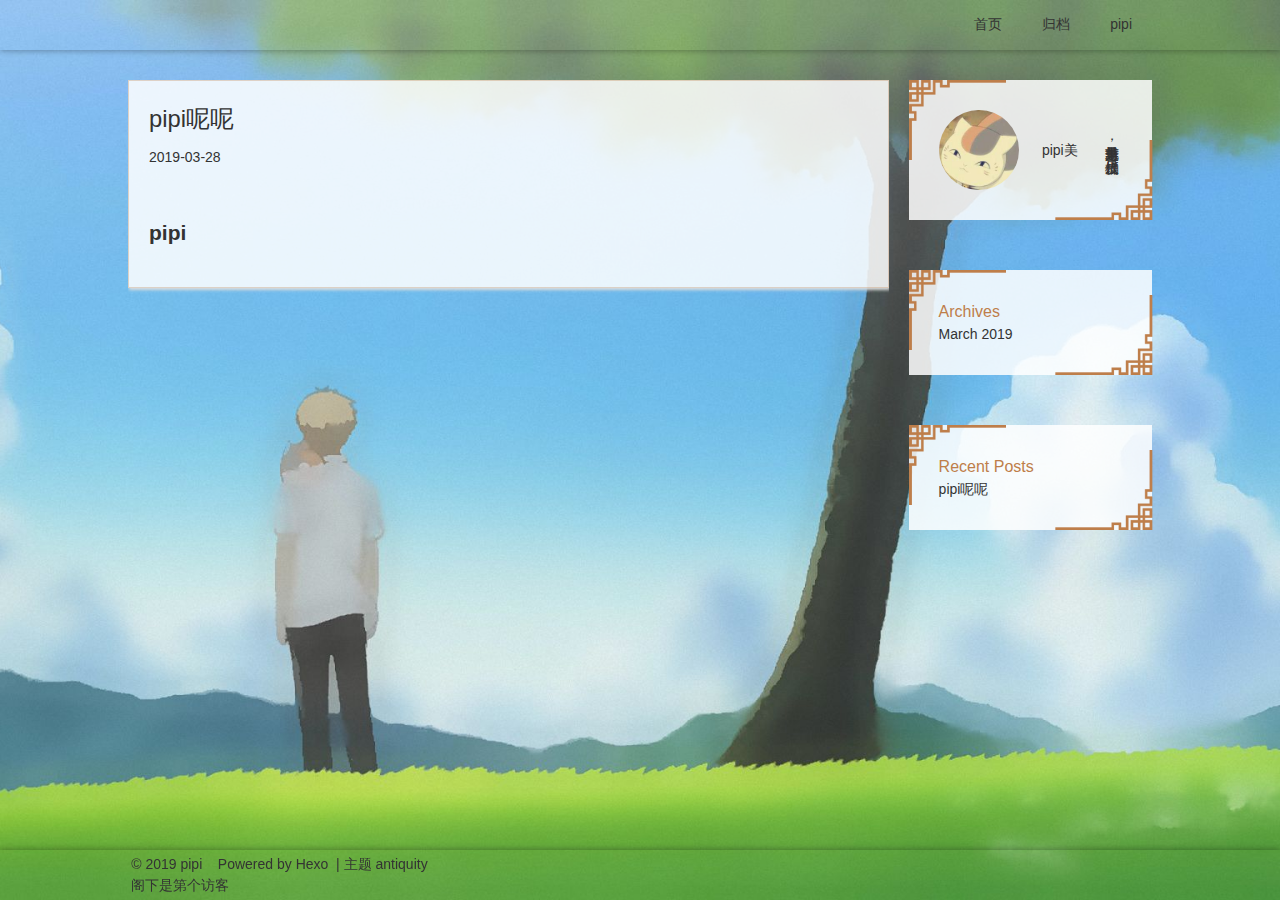
<file: index.html>
<!DOCTYPE html>
<html>
<head><meta name="generator" content="Hexo 3.8.0">
  <meta charset="utf-8">
  

  
  <title>pipi的后花园</title>
  <meta name="viewport" content="width=device-width, initial-scale=1, maximum-scale=1">
  
  
  
  <meta name="description" content="a little sweet">
<meta property="og:type" content="website">
<meta property="og:title" content="pipi的后花园">
<meta property="og:url" content="http://yoursite.com/index.html">
<meta property="og:site_name" content="pipi的后花园">
<meta property="og:description" content="a little sweet">
<meta property="og:locale" content="zh-Hans">
<meta name="twitter:card" content="summary">
<meta name="twitter:title" content="pipi的后花园">
<meta name="twitter:description" content="a little sweet">
  
    <link rel="alternate" href="/atom.xml" title="pipi的后花园" type="application/atom+xml">
  
  
    <link rel="icon" href="/images/avatar.jpg">
  
  
    <link href="//fonts.googleapis.com/css?family=Source+Code+Pro" rel="stylesheet" type="text/css">
  
  <link rel="stylesheet" href="/css/style.css">
  <link rel="stylesheet" href="/css/highlight.css">
</head>
</html>
<body>
  <div id="fullpage" class="mobile-nav-right">
    
      <div id="wrapper" title="图片来自网络">
    
    
      <header id="header">
  <div id="nav-toggle" class="nav-toggle"></div>
  <div class="head-box global-width">
    <nav class="nav-box nav-right">
      
        <a class="nav-item" href="/" title>首页</a>
      
        <a class="nav-item" href="/archives" title>归档</a>
      
        <a class="nav-item" href="/about" title>pipi</a>
      
    </nav>
  </div>
</header>
      <div id="middlecontent" title class="global-width sidebar-right">
        <section id="main">
  
    <article id="post-hello-world" class="article global-container article-type-post" itemscope itemprop="blogPost">
  
    <header class="article-header">
      
  
    <h1 itemprop="name">
      <a class="article-title" href="/2019/03/28/hello-world/">pipi呢呢</a>
    </h1>
  

    </header>
  
  <div class="article-meta">
    <a href="/2019/03/28/hello-world/" class="article-date">
  <time datetime="2019-03-28T09:28:33.347Z" itemprop="datePublished">2019-03-28</time>
</a>
    
    
  </div>
  

  <div class="article-inner">
    
    <div class="article-content article-content-doorframe" itemprop="articleBody">
      
        <h2 id="pipi"><a href="#pipi" class="headerlink" title="pipi"></a>pipi</h2>
      
    </div>
    
  </div>
  
  
</article>

  



</section>
        <aside id="sidebar">
  
    <div class="widget-box">
  <div class="avatar-box">
    <img class="avatar" src="/images/avatar.jpg" title="图片来自网络">
    <h3 class="avatar-name">
      
        pipi美
      
    </h3>
    <p class="avatar-slogan">
      芝士就是力量，一只饭桶皮。
    </p>
  </div>
</div>


  
    

  
    

  
    
  
    
  <div class="widget-box">
    <h3 class="widget-title">Archives</h3>
    <div class="widget">
      <ul class="archive-list"><li class="archive-list-item"><a class="archive-list-link" href="/archives/2019/03/">March 2019</a></li></ul>
    </div>
  </div>

  
    
  <div class="widget-box">
    <h3 class="widget-title">Recent Posts</h3>
    <div class="widget">
      <ul>
        
          <li>
            <a href="/2019/03/28/hello-world/">pipi呢呢</a>
          </li>
        
      </ul>
    </div>
  </div>

  
</aside>
      </div>
      <footer id="footer">
  <div class="foot-box global-width">
    &copy; 2019 pipi &nbsp;&nbsp;
    Powered by <a href="http://hexo.io/" target="_blank">Hexo</a>
    &nbsp;|&nbsp;主题 <a href="https://github.com/yiluyanxia/hexo-theme-antiquity">antiquity</a>
    <br>
    <script async src="//busuanzi.ibruce.info/busuanzi/2.3/busuanzi.pure.mini.js"></script>
    <span id="busuanzi_container_site_pv">阁下是第<span id="busuanzi_value_site_pv"></span>个访客</span>
  </div>
</footer>
      <script src="//ajax.googleapis.com/ajax/libs/jquery/2.0.3/jquery.min.js"></script>

<script src="/js/jquery-2.0.3.min.js"></script>

  <link rel="stylesheet" href="/fancybox/jquery.fancybox.css">
  <script src="/fancybox/jquery.fancybox.pack.js"></script>


<script src="/js/script.js"></script>



    </div>
    <nav id="mobile-nav" class="mobile-nav-box">
  <div class="mobile-nav-img mobile-nav-top"></div>
  
    <a href="/" class="mobile-nav-link">首页</a>
  
    <a href="/archives" class="mobile-nav-link">归档</a>
  
    <a href="/about" class="mobile-nav-link">pipi</a>
  
  <div class="mobile-nav-img  mobile-nav-bottom"></div>
</nav>    
  </div>
</body>
</html>
</file>
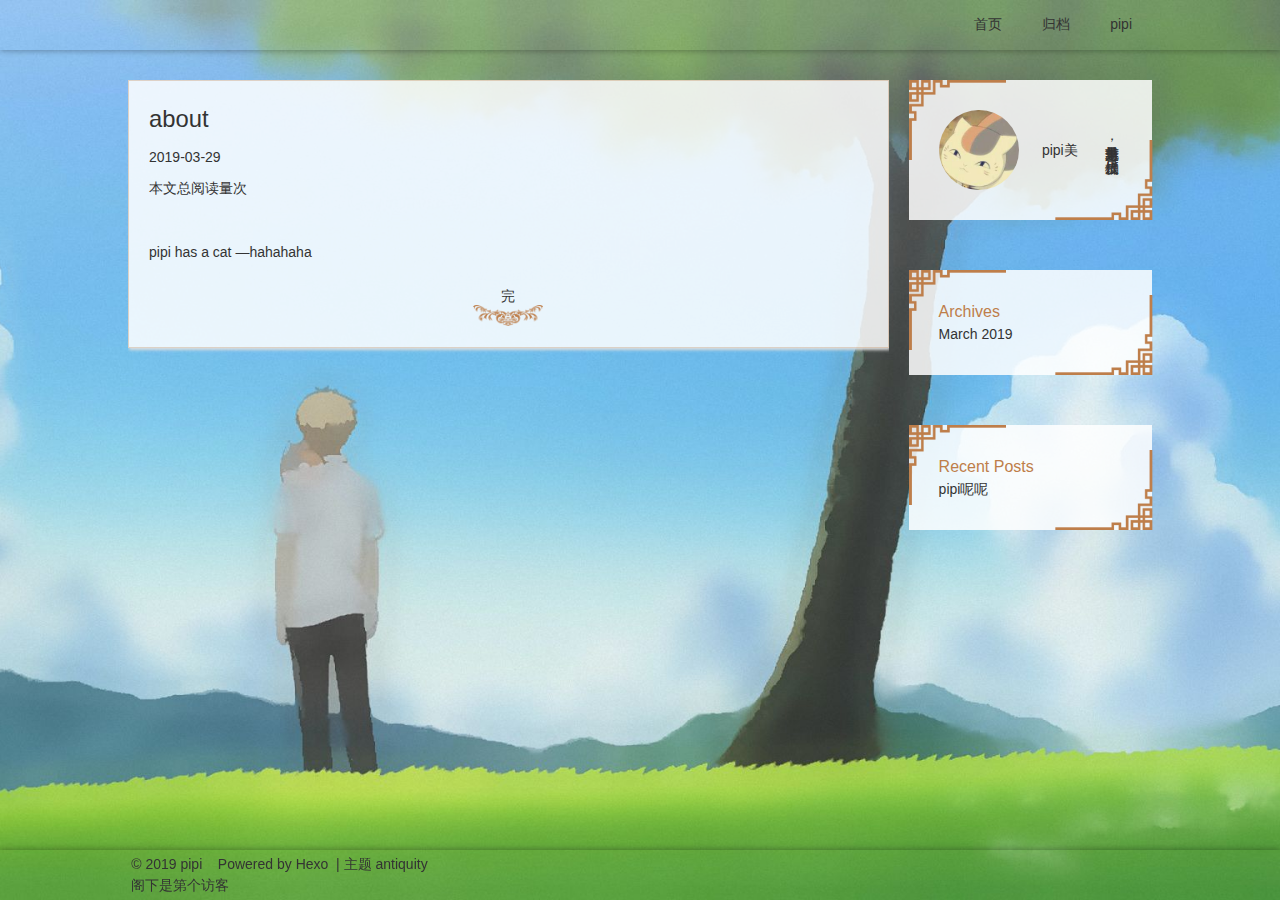
<file: about/index.html>
<!DOCTYPE html>
<html>
<head><meta name="generator" content="Hexo 3.8.0">
  <meta charset="utf-8">
  

  
  <title>about | pipi的后花园</title>
  <meta name="viewport" content="width=device-width, initial-scale=1, maximum-scale=1">
  
  
  
  <meta name="description" content="pipi has a cat  —hahahaha">
<meta property="og:type" content="website">
<meta property="og:title" content="about">
<meta property="og:url" content="http://yoursite.com/about/index.html">
<meta property="og:site_name" content="pipi的后花园">
<meta property="og:description" content="pipi has a cat  —hahahaha">
<meta property="og:locale" content="zh-Hans">
<meta property="og:updated_time" content="2019-03-29T07:05:12.759Z">
<meta name="twitter:card" content="summary">
<meta name="twitter:title" content="about">
<meta name="twitter:description" content="pipi has a cat  —hahahaha">
  
    <link rel="alternate" href="/atom.xml" title="pipi的后花园" type="application/atom+xml">
  
  
    <link rel="icon" href="/images/avatar.jpg">
  
  
    <link href="//fonts.googleapis.com/css?family=Source+Code+Pro" rel="stylesheet" type="text/css">
  
  <link rel="stylesheet" href="/css/style.css">
  <link rel="stylesheet" href="/css/highlight.css">
</head>
</html>
<body>
  <div id="fullpage" class="mobile-nav-right">
    
      <div id="wrapper" title="图片来自网络">
    
    
      <header id="header">
  <div id="nav-toggle" class="nav-toggle"></div>
  <div class="head-box global-width">
    <nav class="nav-box nav-right">
      
        <a class="nav-item" href="/" title>首页</a>
      
        <a class="nav-item" href="/archives" title>归档</a>
      
        <a class="nav-item" href="/about" title>pipi</a>
      
    </nav>
  </div>
</header>
      <div id="middlecontent" title class="global-width sidebar-right">
        <section id="main"><article id="page-" class="article global-container article-type-page" itemscope itemprop="blogPost">
  
    <header class="article-header">
      
  
    <h1 class="article-title" itemprop="name">
      about
    </h1>
  

    </header>
  
  <div class="article-meta">
    <a href="/about/index.html" class="article-date">
  <time datetime="2019-03-29T07:03:52.000Z" itemprop="datePublished">2019-03-29</time>
</a>
    
    
  </div>
  
    <span id="busuanzi_container_page_pv">
      本文总阅读量<span id="busuanzi_value_page_pv"></span>次
    </span>
  

  <div class="article-inner">
    
    <div class="article-content article-content-doorframe" itemprop="articleBody">
      
        <p>  pipi has a cat  —hahahaha</p>

      
    </div>
    
      <footer class="article-footer">
        完
      </footer>
    
  </div>
  
    
    
<div id="gitmentContainer"></div>
<link rel="stylesheet" href="https://imsun.github.io/gitment/style/default.css">
<script src="https://imsun.github.io/gitment/dist/gitment.browser.js"></script>
<script>
var gitment = new Gitment({
  owner: '',
  repo: '',
  oauth: {
    client_id: '',
    client_secret: '',
  },
})
gitment.render('gitmentContainer')
</script>

  
  
</article>
</section>
        <aside id="sidebar">
  
    <div class="widget-box">
  <div class="avatar-box">
    <img class="avatar" src="/images/avatar.jpg" title="图片来自网络">
    <h3 class="avatar-name">
      
        pipi美
      
    </h3>
    <p class="avatar-slogan">
      芝士就是力量，一只饭桶皮。
    </p>
  </div>
</div>


  
    

  
    

  
    
  
    
  <div class="widget-box">
    <h3 class="widget-title">Archives</h3>
    <div class="widget">
      <ul class="archive-list"><li class="archive-list-item"><a class="archive-list-link" href="/archives/2019/03/">March 2019</a></li></ul>
    </div>
  </div>

  
    
  <div class="widget-box">
    <h3 class="widget-title">Recent Posts</h3>
    <div class="widget">
      <ul>
        
          <li>
            <a href="/2019/03/28/hello-world/">pipi呢呢</a>
          </li>
        
      </ul>
    </div>
  </div>

  
</aside>
      </div>
      <footer id="footer">
  <div class="foot-box global-width">
    &copy; 2019 pipi &nbsp;&nbsp;
    Powered by <a href="http://hexo.io/" target="_blank">Hexo</a>
    &nbsp;|&nbsp;主题 <a href="https://github.com/yiluyanxia/hexo-theme-antiquity">antiquity</a>
    <br>
    <script async src="//busuanzi.ibruce.info/busuanzi/2.3/busuanzi.pure.mini.js"></script>
    <span id="busuanzi_container_site_pv">阁下是第<span id="busuanzi_value_site_pv"></span>个访客</span>
  </div>
</footer>
      <script src="//ajax.googleapis.com/ajax/libs/jquery/2.0.3/jquery.min.js"></script>

<script src="/js/jquery-2.0.3.min.js"></script>

  <link rel="stylesheet" href="/fancybox/jquery.fancybox.css">
  <script src="/fancybox/jquery.fancybox.pack.js"></script>


<script src="/js/script.js"></script>



    </div>
    <nav id="mobile-nav" class="mobile-nav-box">
  <div class="mobile-nav-img mobile-nav-top"></div>
  
    <a href="/" class="mobile-nav-link">首页</a>
  
    <a href="/archives" class="mobile-nav-link">归档</a>
  
    <a href="/about" class="mobile-nav-link">pipi</a>
  
  <div class="mobile-nav-img  mobile-nav-bottom"></div>
</nav>    
  </div>
</body>
</html>
</file>
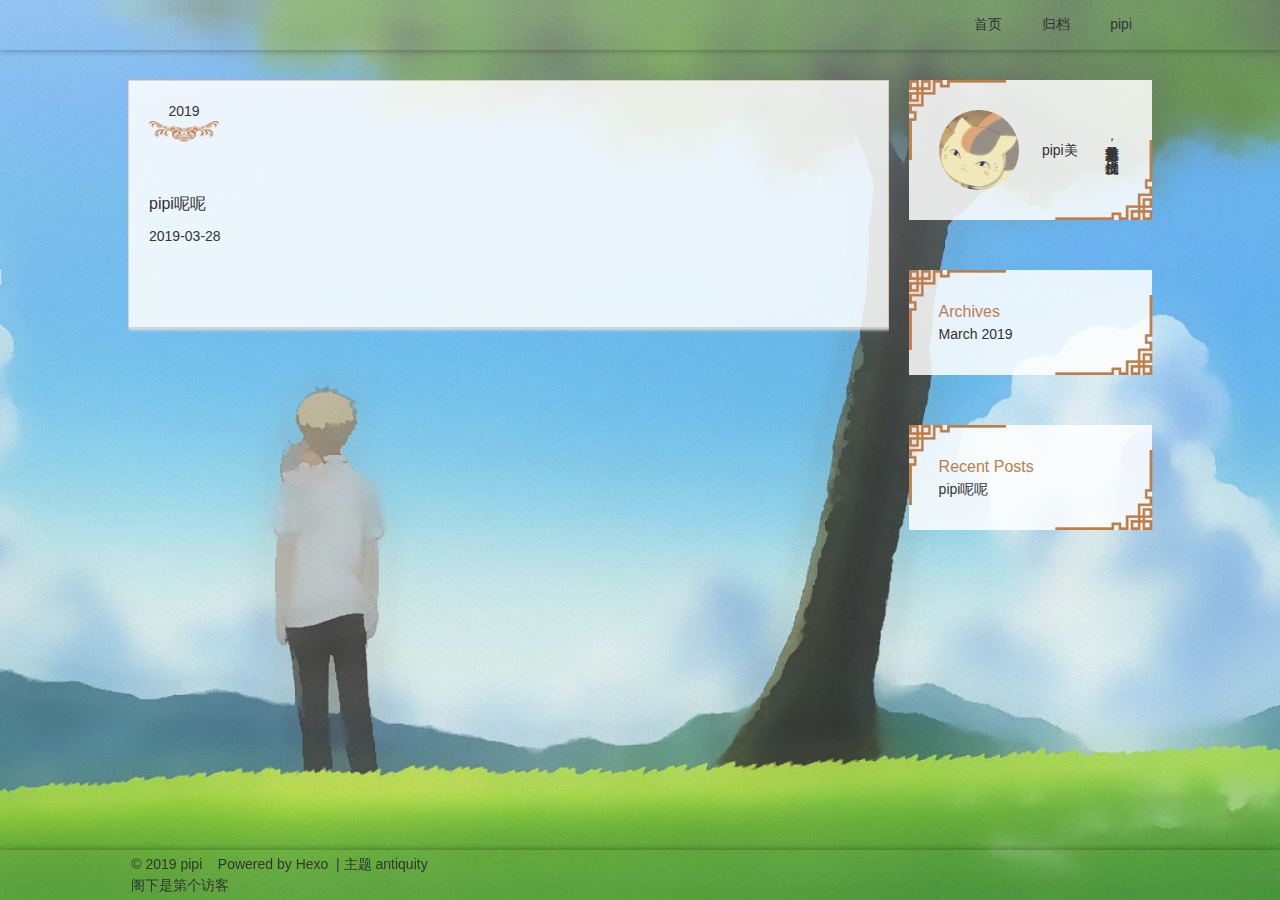
<file: archives/index.html>
<!DOCTYPE html>
<html>
<head><meta name="generator" content="Hexo 3.8.0">
  <meta charset="utf-8">
  

  
  <title>Archives | pipi的后花园</title>
  <meta name="viewport" content="width=device-width, initial-scale=1, maximum-scale=1">
  
  
  
  <meta name="description" content="a little sweet">
<meta property="og:type" content="website">
<meta property="og:title" content="pipi的后花园">
<meta property="og:url" content="http://yoursite.com/archives/index.html">
<meta property="og:site_name" content="pipi的后花园">
<meta property="og:description" content="a little sweet">
<meta property="og:locale" content="zh-Hans">
<meta name="twitter:card" content="summary">
<meta name="twitter:title" content="pipi的后花园">
<meta name="twitter:description" content="a little sweet">
  
    <link rel="alternate" href="/atom.xml" title="pipi的后花园" type="application/atom+xml">
  
  
    <link rel="icon" href="/images/avatar.jpg">
  
  
    <link href="//fonts.googleapis.com/css?family=Source+Code+Pro" rel="stylesheet" type="text/css">
  
  <link rel="stylesheet" href="/css/style.css">
  <link rel="stylesheet" href="/css/highlight.css">
</head>
</html>
<body>
  <div id="fullpage" class="mobile-nav-right">
    
      <div id="wrapper" title="图片来自网络">
    
    
      <header id="header">
  <div id="nav-toggle" class="nav-toggle"></div>
  <div class="head-box global-width">
    <nav class="nav-box nav-right">
      
        <a class="nav-item" href="/" title>首页</a>
      
        <a class="nav-item" href="/archives" title>归档</a>
      
        <a class="nav-item" href="/about" title>pipi</a>
      
    </nav>
  </div>
</header>
      <div id="middlecontent" title class="global-width sidebar-right">
        <section id="main">
  
  
    
    
      
      
      <section class="global-container archives-wrap">
        <div class="archive-year-wrap">
          <a href="/archives/2019" class="archive-year">2019</a>
        </div>
        <div class="archives">
    
    <article class="archive-article archive-type-post">
  <div class="archive-article-inner">
    <header class="archive-article-header">
      
  
    <h1 itemprop="name">
      <a class="archive-article-title" href="/2019/03/28/hello-world/">pipi呢呢</a>
    </h1>
  
      
    </header>
    <div class="article-meta archive-article-meta">
      <a href="/2019/03/28/hello-world/" class="article-date">
  <time datetime="2019-03-28T09:28:33.347Z" itemprop="datePublished">2019-03-28</time>
</a>
      
      
    </div>
  </div>
</article>
  
  
    </div></section>
  


</section>
        <aside id="sidebar">
  
    <div class="widget-box">
  <div class="avatar-box">
    <img class="avatar" src="/images/avatar.jpg" title="图片来自网络">
    <h3 class="avatar-name">
      
        pipi美
      
    </h3>
    <p class="avatar-slogan">
      芝士就是力量，一只饭桶皮。
    </p>
  </div>
</div>


  
    

  
    

  
    
  
    
  <div class="widget-box">
    <h3 class="widget-title">Archives</h3>
    <div class="widget">
      <ul class="archive-list"><li class="archive-list-item"><a class="archive-list-link" href="/archives/2019/03/">March 2019</a></li></ul>
    </div>
  </div>

  
    
  <div class="widget-box">
    <h3 class="widget-title">Recent Posts</h3>
    <div class="widget">
      <ul>
        
          <li>
            <a href="/2019/03/28/hello-world/">pipi呢呢</a>
          </li>
        
      </ul>
    </div>
  </div>

  
</aside>
      </div>
      <footer id="footer">
  <div class="foot-box global-width">
    &copy; 2019 pipi &nbsp;&nbsp;
    Powered by <a href="http://hexo.io/" target="_blank">Hexo</a>
    &nbsp;|&nbsp;主题 <a href="https://github.com/yiluyanxia/hexo-theme-antiquity">antiquity</a>
    <br>
    <script async src="//busuanzi.ibruce.info/busuanzi/2.3/busuanzi.pure.mini.js"></script>
    <span id="busuanzi_container_site_pv">阁下是第<span id="busuanzi_value_site_pv"></span>个访客</span>
  </div>
</footer>
      <script src="//ajax.googleapis.com/ajax/libs/jquery/2.0.3/jquery.min.js"></script>

<script src="/js/jquery-2.0.3.min.js"></script>

  <link rel="stylesheet" href="/fancybox/jquery.fancybox.css">
  <script src="/fancybox/jquery.fancybox.pack.js"></script>


<script src="/js/script.js"></script>



    </div>
    <nav id="mobile-nav" class="mobile-nav-box">
  <div class="mobile-nav-img mobile-nav-top"></div>
  
    <a href="/" class="mobile-nav-link">首页</a>
  
    <a href="/archives" class="mobile-nav-link">归档</a>
  
    <a href="/about" class="mobile-nav-link">pipi</a>
  
  <div class="mobile-nav-img  mobile-nav-bottom"></div>
</nav>    
  </div>
</body>
</html>
</file>
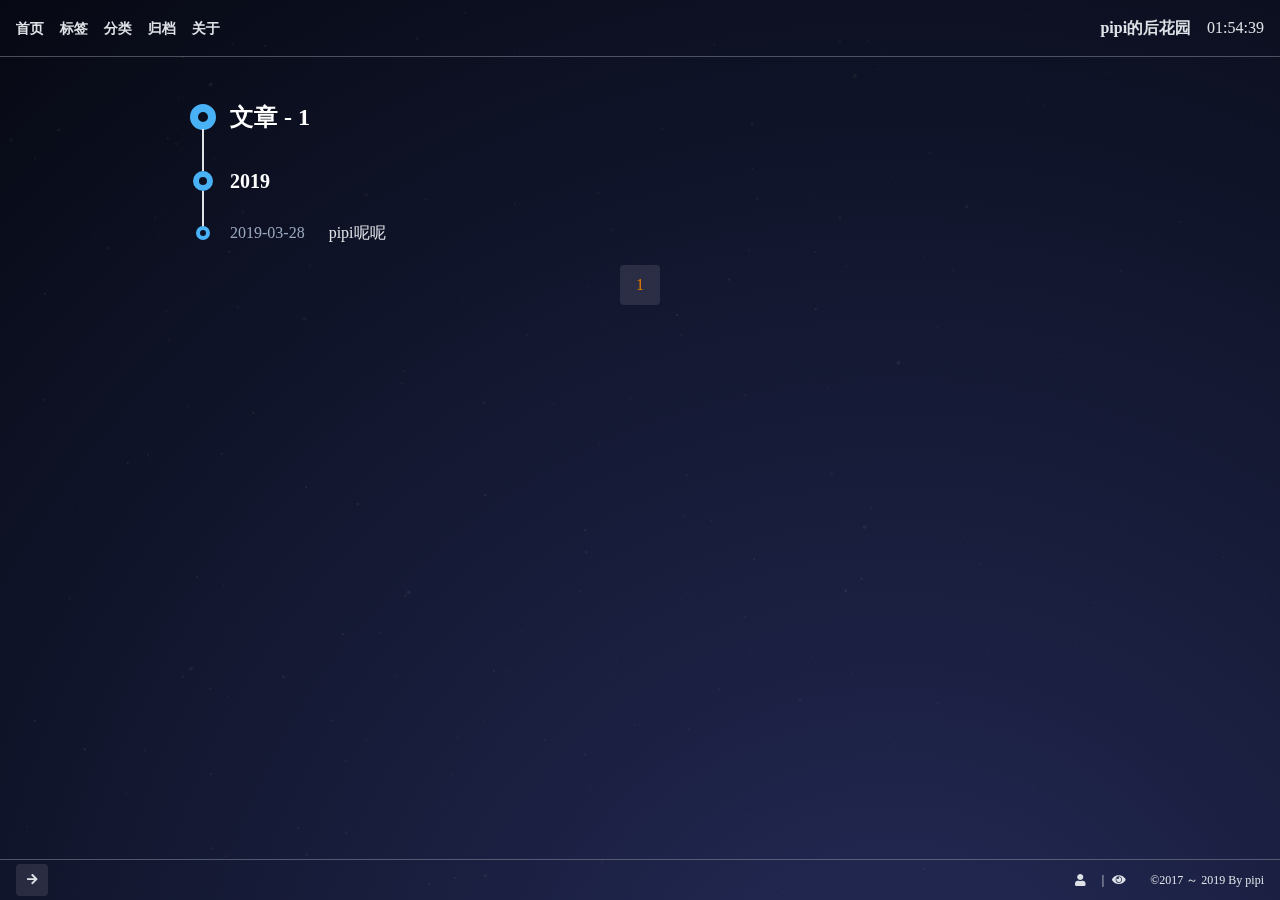
<file: archives/2019/index.html>
<!DOCTYPE html><html lang="zh-Hans"><head><meta name="generator" content="Hexo 3.8.0"><meta charset="UTF-8"><meta http-equiv="X-UA-Compatible" content="IE=edge"><meta name="viewport" content="width=device-width, initial-scale=1, maximum-scale=1"><meta name="description" content="a little sweet"><meta name="keywords" content><meta name="author" content="pipi,undefined"><meta name="copyright" content="pipi"><title>归档:2019【pipi的后花园】</title><link rel="stylesheet" href="/css/fan.css"><link rel="stylesheet" href="/css/thirdparty/jquery.mCustomScrollbar.min.css"><link rel="icon" href="/favicon.ico"><script>var isPassword = '' || false;
if (isPassword) {
    if (prompt('请输入文章密码') !== '') {
        alert('密码错误！');
        history.back();
    }
}</script><script>window.GLOBAL_CONFIG = {
  root: '/',
  algolia: undefined,
  localSearch: undefined,
  copy: {
    success: '复制成功',
    error: '复制错误',
    noSupport: '浏览器不支持'
  }
}</script></head><body><canvas id="universe"></canvas><!--#body--><div id="sidebar"><div class="author-info"><div class="author-info-avatar"><img class="author-info-avatar-img" src="/avatar.png"></div><div class="author-info-name">pipi</div><div class="author-info-description">a little sweet</div><div class="links-buttons"><a class="links-button button-hover" href="https://github.com/fan-lv" target="_blank">GitHub<i class="icon-dot bg-color0"></i></a><a class="links-button button-hover" href="mailto:15757856604@163.com" target="_blank">E-Mail<i class="icon-dot bg-color8"></i></a><a class="links-button button-hover" href="tencent://message/?uin=1019593584&amp;Site=&amp;Menu=yes" target="_blank">QQ<i class="icon-dot bg-color7"></i></a></div><div class="author-info-articles"><a class="author-info-articles-archives article-meta" href="/archives"><span class="pull-top">日志</span><span class="pull-bottom">1</span></a></div></div></div><div id="main-container"><header><div id="menu-outer"><i class="menu-list-icon fas fa-bars"></i><nav id="menu-inner"><a class="menu-item" href="/">首页</a><a class="menu-item" href="/tags">标签</a><a class="menu-item" href="/categories">分类</a><a class="menu-item" href="/archives">归档</a><a class="menu-item" href="/about">关于</a></nav><div class="right-info"><a class="title-name" href="/">pipi的后花园</a><span id="now-time"></span></div></div></header><div id="content-outer"><div id="content-inner"><div id="tag"><h1 class="article-sort-item title">文章 - 1</h1><div class="article-sort-item year">2019</div><div class="article-sort-item"><time class="article-time" datetime="2019-03-28T09:28:33.347Z">2019-03-28</time><a class="article-link" href="/2019/03/28/hello-world/">pipi呢呢</a></div></div><div id="pagination"><div class="pagination"><span class="page-number current">1</span></div></div><!-- - var categoriesList = list_categories({ show_count: false })--><!-- - var tagsList = list_tags({ show_count: false })--><!-- - var archivesList = list_archives({ show_count: false })--><!----><!-- div.archive--><!--     if !is_year()--><!----><!--         h1 Archives--><!----><!--         if theme.atom--><!--             p The feed is available via&nbsp;--><!--                 a(href=theme.atom) atom--><!--                 span .--><!--             br--><!----><!--         aside--><!--             h2 Categories--><!--             if categoriesList--><!--                 != categoriesList--><!--             else--><!--                 p None.--><!--         br--><!----><!--         aside--><!--             h2 Tags--><!--             if tagsList--><!--                 != tagsList--><!--             else--><!--                 p None.--><!--         br--><!----><!--         aside--><!--             h2 Archives--><!--             if archivesList--><!--                 != archivesList--><!--             else--><!--                 p None.--><!--         br--><!----><!--     else--><!----><!--         h1= page.month + '/' + page.year--><!----><!--         - page.posts.each(function(article){--><!--         .archive-list-item--><!--             if article.link--><!--                 a(href=url_for(article.link) target="_blank")= article.title || 'No Title'--><!--             else--><!--                 a(href=url_for(article.path))= article.title || 'No Title'--><!--             time(datetime=date_xml(article.date))= date(article.date)--><!--         - })--><!--         include includes/pagination.pug//div!= paginator()--></div></div><div class="button-hover" id="return-top"><i class="fas fa-arrow-up" aria-hidden="true"></i></div><footer><div id="footer"><div class="button-hover" id="side-button"><i class="fas fa-arrow-right"></i></div><div class="right-content"><div class="busuanzi"><script async src="//busuanzi.ibruce.info/busuanzi/2.3/busuanzi.pure.mini.js"></script><span id="busuanzi_container_site_uv"><i class="fas fa-user"></i></span><span id="busuanzi_value_site_uv"></span><span></span><span class="footer-separator">|</span><span id="busuanzi_container_site_pv"><i class="fas fa-eye"></i></span><span id="busuanzi_value_site_pv"></span><span></span></div><div class="copyright">&copy;2017 ～ 2019 By pipi</div></div></div></footer></div><!--js(src=url_for(url) + '?version=' + version())--><script src="/js/thirdparty/jquery-3.3.1.min.js"></script><!--script(src=url)--><!--js(src=url_for(url) + '?version=' + version())--><script src="/js/thirdparty/velocity.min.js"></script><!--script(src=url)--><!--js(src=url_for(url) + '?version=' + version())--><script src="/js/thirdparty/jquery.mCustomScrollbar.concat.min.js"></script><!--script(src=url)--><!--js(src=url_for(url) + '?version=' + version())--><script src="/js/fan.js"></script><!--script(src=url)--><!--js(src=url_for(url) + '?version=' + version())--><script src="/js/canvas_bg.js"></script><!--script(src=url)--><!--js(src=url_for(url) + '?version=' + version())--><script src="/js/utils.js"></script><!--script(src=url)--><!--js(src=url_for(url) + '?version=' + version())--><script src="/js/scroll.js"></script><!--script(src=url)--><!--js(src=url_for(url) + '?version=' + version())--><script src="/js/sidebar.js"></script><!--script(src=url)--><!--js(src=url_for(url) + '?version=' + version())--><script src="/js/copy.js"></script><!--script(src=url)--></body></html>
</file>
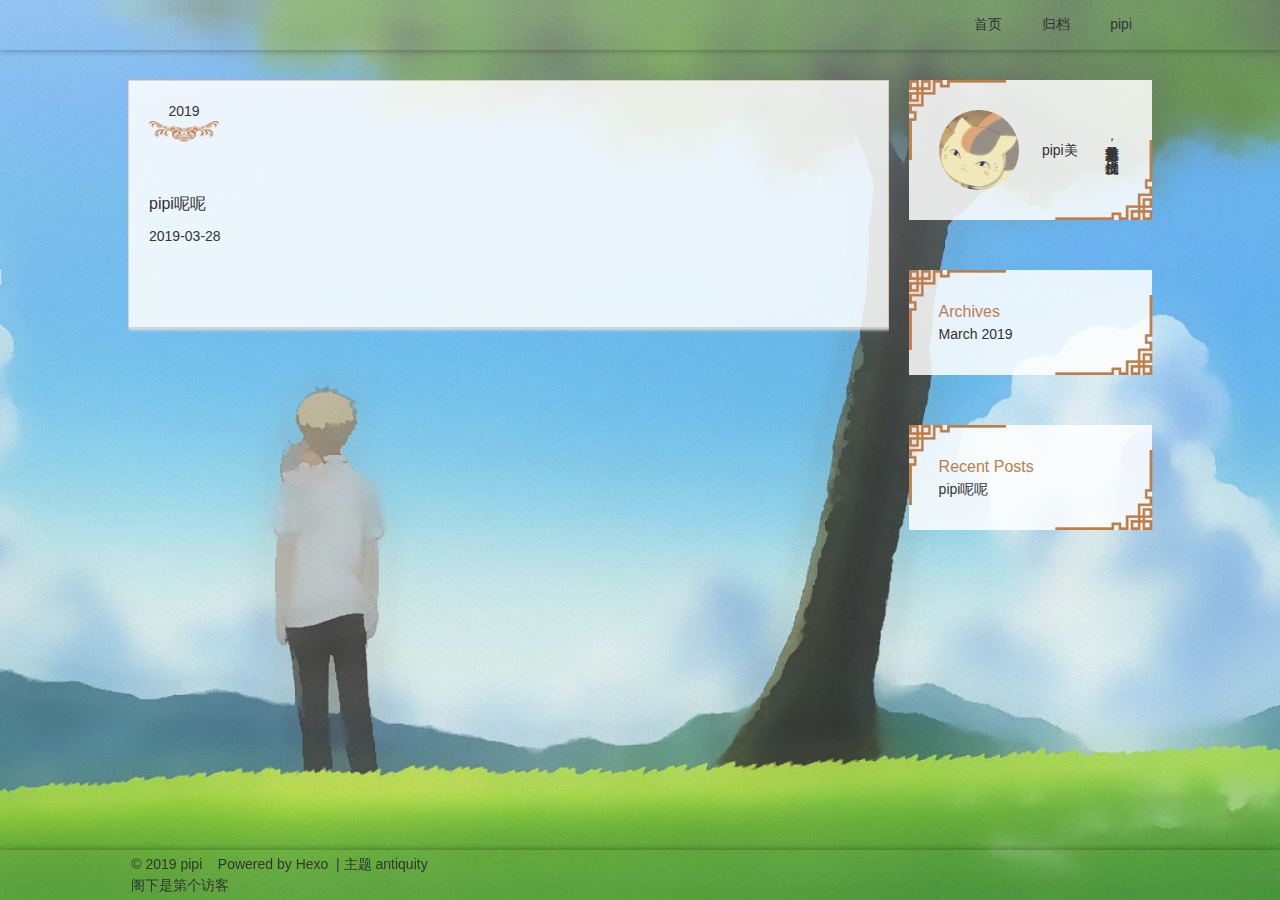
<file: archives/2019/03/index.html>
<!DOCTYPE html>
<html>
<head><meta name="generator" content="Hexo 3.8.0">
  <meta charset="utf-8">
  

  
  <title>Archives: 2019/3 | pipi的后花园</title>
  <meta name="viewport" content="width=device-width, initial-scale=1, maximum-scale=1">
  
  
  
  <meta name="description" content="a little sweet">
<meta property="og:type" content="website">
<meta property="og:title" content="pipi的后花园">
<meta property="og:url" content="http://yoursite.com/archives/2019/03/index.html">
<meta property="og:site_name" content="pipi的后花园">
<meta property="og:description" content="a little sweet">
<meta property="og:locale" content="zh-Hans">
<meta name="twitter:card" content="summary">
<meta name="twitter:title" content="pipi的后花园">
<meta name="twitter:description" content="a little sweet">
  
    <link rel="alternate" href="/atom.xml" title="pipi的后花园" type="application/atom+xml">
  
  
    <link rel="icon" href="/images/avatar.jpg">
  
  
    <link href="//fonts.googleapis.com/css?family=Source+Code+Pro" rel="stylesheet" type="text/css">
  
  <link rel="stylesheet" href="/css/style.css">
  <link rel="stylesheet" href="/css/highlight.css">
</head>
</html>
<body>
  <div id="fullpage" class="mobile-nav-right">
    
      <div id="wrapper" title="图片来自网络">
    
    
      <header id="header">
  <div id="nav-toggle" class="nav-toggle"></div>
  <div class="head-box global-width">
    <nav class="nav-box nav-right">
      
        <a class="nav-item" href="/" title>首页</a>
      
        <a class="nav-item" href="/archives" title>归档</a>
      
        <a class="nav-item" href="/about" title>pipi</a>
      
    </nav>
  </div>
</header>
      <div id="middlecontent" title class="global-width sidebar-right">
        <section id="main">
  
  
    
    
      
      
      <section class="global-container archives-wrap">
        <div class="archive-year-wrap">
          <a href="/archives/2019" class="archive-year">2019</a>
        </div>
        <div class="archives">
    
    <article class="archive-article archive-type-post">
  <div class="archive-article-inner">
    <header class="archive-article-header">
      
  
    <h1 itemprop="name">
      <a class="archive-article-title" href="/2019/03/28/hello-world/">pipi呢呢</a>
    </h1>
  
      
    </header>
    <div class="article-meta archive-article-meta">
      <a href="/2019/03/28/hello-world/" class="article-date">
  <time datetime="2019-03-28T09:28:33.347Z" itemprop="datePublished">2019-03-28</time>
</a>
      
      
    </div>
  </div>
</article>
  
  
    </div></section>
  


</section>
        <aside id="sidebar">
  
    <div class="widget-box">
  <div class="avatar-box">
    <img class="avatar" src="/images/avatar.jpg" title="图片来自网络">
    <h3 class="avatar-name">
      
        pipi美
      
    </h3>
    <p class="avatar-slogan">
      芝士就是力量，一只饭桶皮。
    </p>
  </div>
</div>


  
    

  
    

  
    
  
    
  <div class="widget-box">
    <h3 class="widget-title">Archives</h3>
    <div class="widget">
      <ul class="archive-list"><li class="archive-list-item"><a class="archive-list-link" href="/archives/2019/03/">March 2019</a></li></ul>
    </div>
  </div>

  
    
  <div class="widget-box">
    <h3 class="widget-title">Recent Posts</h3>
    <div class="widget">
      <ul>
        
          <li>
            <a href="/2019/03/28/hello-world/">pipi呢呢</a>
          </li>
        
      </ul>
    </div>
  </div>

  
</aside>
      </div>
      <footer id="footer">
  <div class="foot-box global-width">
    &copy; 2019 pipi &nbsp;&nbsp;
    Powered by <a href="http://hexo.io/" target="_blank">Hexo</a>
    &nbsp;|&nbsp;主题 <a href="https://github.com/yiluyanxia/hexo-theme-antiquity">antiquity</a>
    <br>
    <script async src="//busuanzi.ibruce.info/busuanzi/2.3/busuanzi.pure.mini.js"></script>
    <span id="busuanzi_container_site_pv">阁下是第<span id="busuanzi_value_site_pv"></span>个访客</span>
  </div>
</footer>
      <script src="//ajax.googleapis.com/ajax/libs/jquery/2.0.3/jquery.min.js"></script>

<script src="/js/jquery-2.0.3.min.js"></script>

  <link rel="stylesheet" href="/fancybox/jquery.fancybox.css">
  <script src="/fancybox/jquery.fancybox.pack.js"></script>


<script src="/js/script.js"></script>



    </div>
    <nav id="mobile-nav" class="mobile-nav-box">
  <div class="mobile-nav-img mobile-nav-top"></div>
  
    <a href="/" class="mobile-nav-link">首页</a>
  
    <a href="/archives" class="mobile-nav-link">归档</a>
  
    <a href="/about" class="mobile-nav-link">pipi</a>
  
  <div class="mobile-nav-img  mobile-nav-bottom"></div>
</nav>    
  </div>
</body>
</html>
</file>
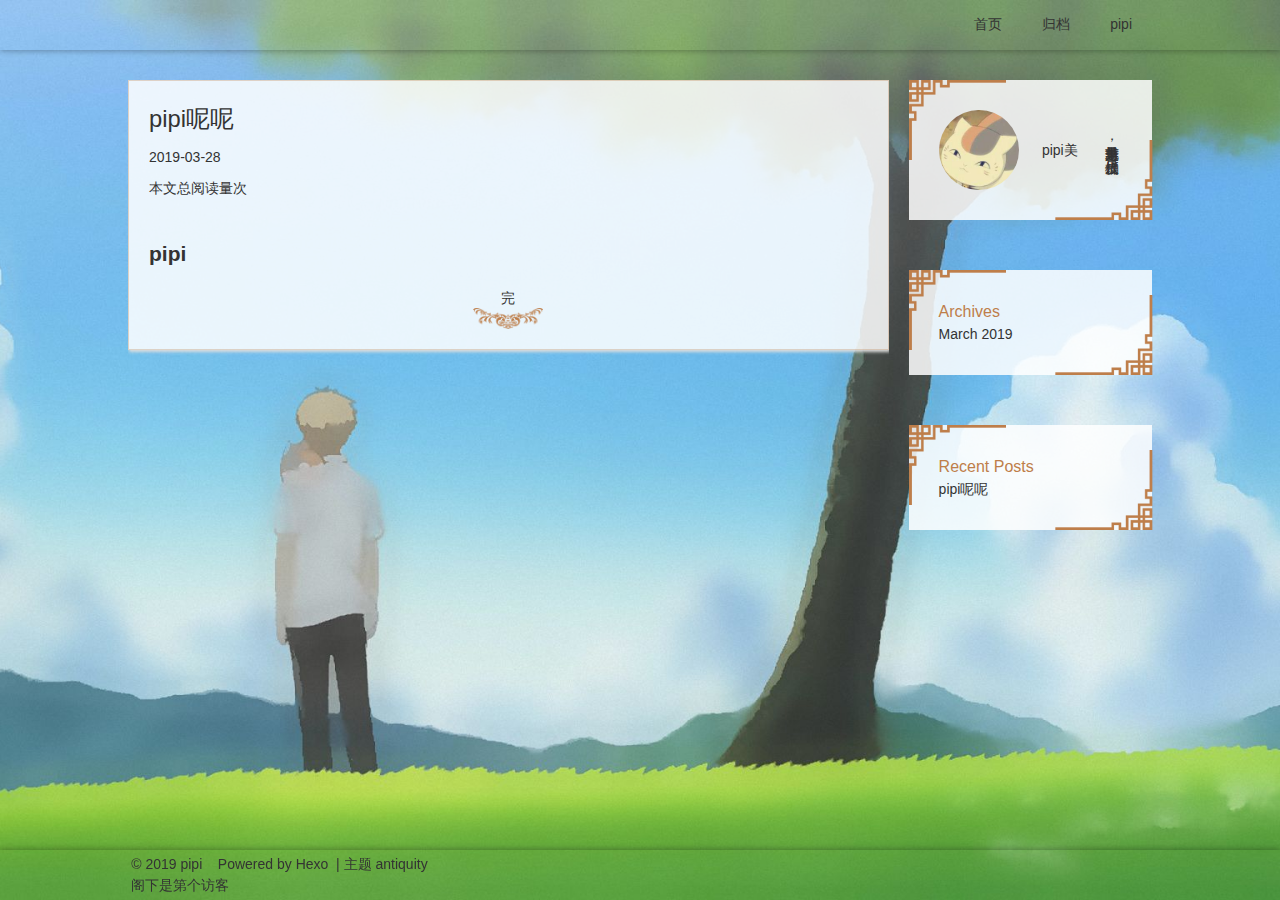
<file: 2019/03/28/hello-world/index.html>
<!DOCTYPE html>
<html>
<head><meta name="generator" content="Hexo 3.8.0">
  <meta charset="utf-8">
  

  
  <title>pipi呢呢 | pipi的后花园</title>
  <meta name="viewport" content="width=device-width, initial-scale=1, maximum-scale=1">
  
  
  
  <meta name="description" content="pipi">
<meta property="og:type" content="article">
<meta property="og:title" content="pipi呢呢">
<meta property="og:url" content="http://yoursite.com/2019/03/28/hello-world/index.html">
<meta property="og:site_name" content="pipi的后花园">
<meta property="og:description" content="pipi">
<meta property="og:locale" content="zh-Hans">
<meta property="og:updated_time" content="2019-03-29T03:08:19.060Z">
<meta name="twitter:card" content="summary">
<meta name="twitter:title" content="pipi呢呢">
<meta name="twitter:description" content="pipi">
  
    <link rel="alternate" href="/atom.xml" title="pipi的后花园" type="application/atom+xml">
  
  
    <link rel="icon" href="/images/avatar.jpg">
  
  
    <link href="//fonts.googleapis.com/css?family=Source+Code+Pro" rel="stylesheet" type="text/css">
  
  <link rel="stylesheet" href="/css/style.css">
  <link rel="stylesheet" href="/css/highlight.css">
</head>
</html>
<body>
  <div id="fullpage" class="mobile-nav-right">
    
      <div id="wrapper" title="图片来自网络">
    
    
      <header id="header">
  <div id="nav-toggle" class="nav-toggle"></div>
  <div class="head-box global-width">
    <nav class="nav-box nav-right">
      
        <a class="nav-item" href="/" title>首页</a>
      
        <a class="nav-item" href="/archives" title>归档</a>
      
        <a class="nav-item" href="/about" title>pipi</a>
      
    </nav>
  </div>
</header>
      <div id="middlecontent" title class="global-width sidebar-right">
        <section id="main"><article id="post-hello-world" class="article global-container article-type-post" itemscope itemprop="blogPost">
  
    <header class="article-header">
      
  
    <h1 class="article-title" itemprop="name">
      pipi呢呢
    </h1>
  

    </header>
  
  <div class="article-meta">
    <a href="/2019/03/28/hello-world/" class="article-date">
  <time datetime="2019-03-28T09:28:33.347Z" itemprop="datePublished">2019-03-28</time>
</a>
    
    
  </div>
  
    <span id="busuanzi_container_page_pv">
      本文总阅读量<span id="busuanzi_value_page_pv"></span>次
    </span>
  

  <div class="article-inner">
    
    <div class="article-content article-content-doorframe" itemprop="articleBody">
      
        <h2 id="pipi"><a href="#pipi" class="headerlink" title="pipi"></a>pipi</h2>
      
    </div>
    
      <footer class="article-footer">
        完
      </footer>
    
  </div>
  
    
    
<div id="gitmentContainer"></div>
<link rel="stylesheet" href="https://imsun.github.io/gitment/style/default.css">
<script src="https://imsun.github.io/gitment/dist/gitment.browser.js"></script>
<script>
var gitment = new Gitment({
  owner: '',
  repo: '',
  oauth: {
    client_id: '',
    client_secret: '',
  },
})
gitment.render('gitmentContainer')
</script>

  
  
</article>
</section>
        <aside id="sidebar">
  
    <div class="widget-box">
  <div class="avatar-box">
    <img class="avatar" src="/images/avatar.jpg" title="图片来自网络">
    <h3 class="avatar-name">
      
        pipi美
      
    </h3>
    <p class="avatar-slogan">
      芝士就是力量，一只饭桶皮。
    </p>
  </div>
</div>


  
    

  
    

  
    
  
    
  <div class="widget-box">
    <h3 class="widget-title">Archives</h3>
    <div class="widget">
      <ul class="archive-list"><li class="archive-list-item"><a class="archive-list-link" href="/archives/2019/03/">March 2019</a></li></ul>
    </div>
  </div>

  
    
  <div class="widget-box">
    <h3 class="widget-title">Recent Posts</h3>
    <div class="widget">
      <ul>
        
          <li>
            <a href="/2019/03/28/hello-world/">pipi呢呢</a>
          </li>
        
      </ul>
    </div>
  </div>

  
</aside>
      </div>
      <footer id="footer">
  <div class="foot-box global-width">
    &copy; 2019 pipi &nbsp;&nbsp;
    Powered by <a href="http://hexo.io/" target="_blank">Hexo</a>
    &nbsp;|&nbsp;主题 <a href="https://github.com/yiluyanxia/hexo-theme-antiquity">antiquity</a>
    <br>
    <script async src="//busuanzi.ibruce.info/busuanzi/2.3/busuanzi.pure.mini.js"></script>
    <span id="busuanzi_container_site_pv">阁下是第<span id="busuanzi_value_site_pv"></span>个访客</span>
  </div>
</footer>
      <script src="//ajax.googleapis.com/ajax/libs/jquery/2.0.3/jquery.min.js"></script>

<script src="/js/jquery-2.0.3.min.js"></script>

  <link rel="stylesheet" href="/fancybox/jquery.fancybox.css">
  <script src="/fancybox/jquery.fancybox.pack.js"></script>


<script src="/js/script.js"></script>



    </div>
    <nav id="mobile-nav" class="mobile-nav-box">
  <div class="mobile-nav-img mobile-nav-top"></div>
  
    <a href="/" class="mobile-nav-link">首页</a>
  
    <a href="/archives" class="mobile-nav-link">归档</a>
  
    <a href="/about" class="mobile-nav-link">pipi</a>
  
  <div class="mobile-nav-img  mobile-nav-bottom"></div>
</nav>    
  </div>
</body>
</html>
</file>
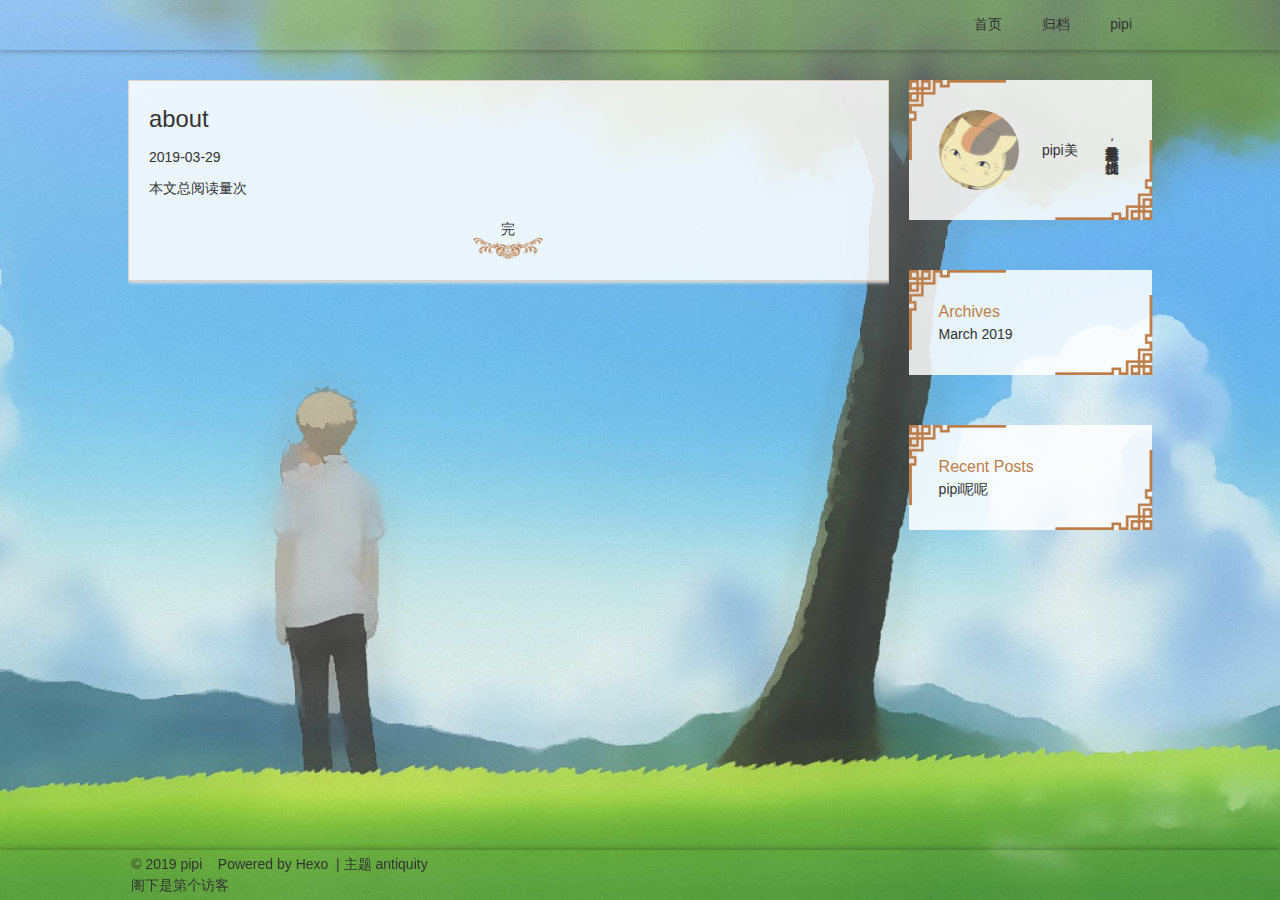
<file: about/index-1.html>
<!DOCTYPE html>
<html>
<head><meta name="generator" content="Hexo 3.8.0">
  <meta charset="utf-8">
  

  
  <title>about | pipi的后花园</title>
  <meta name="viewport" content="width=device-width, initial-scale=1, maximum-scale=1">
  
  
  
  <meta name="description" content="a little sweet">
<meta property="og:type" content="website">
<meta property="og:title" content="about">
<meta property="og:url" content="http://yoursite.com/about/index-1.html">
<meta property="og:site_name" content="pipi的后花园">
<meta property="og:description" content="a little sweet">
<meta property="og:locale" content="zh-Hans">
<meta property="og:updated_time" content="2019-03-29T09:37:39.683Z">
<meta name="twitter:card" content="summary">
<meta name="twitter:title" content="about">
<meta name="twitter:description" content="a little sweet">
  
    <link rel="alternate" href="/atom.xml" title="pipi的后花园" type="application/atom+xml">
  
  
    <link rel="icon" href="/images/avatar.jpg">
  
  
    <link href="//fonts.googleapis.com/css?family=Source+Code+Pro" rel="stylesheet" type="text/css">
  
  <link rel="stylesheet" href="/css/style.css">
  <link rel="stylesheet" href="/css/highlight.css">
</head>
</html>
<body>
  <div id="fullpage" class="mobile-nav-right">
    
      <div id="wrapper" title="图片来自网络">
    
    
      <header id="header">
  <div id="nav-toggle" class="nav-toggle"></div>
  <div class="head-box global-width">
    <nav class="nav-box nav-right">
      
        <a class="nav-item" href="/" title>首页</a>
      
        <a class="nav-item" href="/archives" title>归档</a>
      
        <a class="nav-item" href="/about" title>pipi</a>
      
    </nav>
  </div>
</header>
      <div id="middlecontent" title class="global-width sidebar-right">
        <section id="main"><article id="page-" class="article global-container article-type-page" itemscope itemprop="blogPost">
  
    <header class="article-header">
      
  
    <h1 class="article-title" itemprop="name">
      about
    </h1>
  

    </header>
  
  <div class="article-meta">
    <a href="/about/index-1.html" class="article-date">
  <time datetime="2019-03-29T09:37:39.000Z" itemprop="datePublished">2019-03-29</time>
</a>
    
    
  </div>
  
    <span id="busuanzi_container_page_pv">
      本文总阅读量<span id="busuanzi_value_page_pv"></span>次
    </span>
  

  <div class="article-inner">
    
    <div class="article-content article-content-doorframe" itemprop="articleBody">
      
        
      
    </div>
    
      <footer class="article-footer">
        完
      </footer>
    
  </div>
  
    
    
<div id="gitmentContainer"></div>
<link rel="stylesheet" href="https://imsun.github.io/gitment/style/default.css">
<script src="https://imsun.github.io/gitment/dist/gitment.browser.js"></script>
<script>
var gitment = new Gitment({
  owner: '',
  repo: '',
  oauth: {
    client_id: '',
    client_secret: '',
  },
})
gitment.render('gitmentContainer')
</script>

  
  
</article>
</section>
        <aside id="sidebar">
  
    <div class="widget-box">
  <div class="avatar-box">
    <img class="avatar" src="/images/avatar.jpg" title="图片来自网络">
    <h3 class="avatar-name">
      
        pipi美
      
    </h3>
    <p class="avatar-slogan">
      芝士就是力量，一只饭桶皮。
    </p>
  </div>
</div>


  
    

  
    

  
    
  
    
  <div class="widget-box">
    <h3 class="widget-title">Archives</h3>
    <div class="widget">
      <ul class="archive-list"><li class="archive-list-item"><a class="archive-list-link" href="/archives/2019/03/">March 2019</a></li></ul>
    </div>
  </div>

  
    
  <div class="widget-box">
    <h3 class="widget-title">Recent Posts</h3>
    <div class="widget">
      <ul>
        
          <li>
            <a href="/2019/03/28/hello-world/">pipi呢呢</a>
          </li>
        
      </ul>
    </div>
  </div>

  
</aside>
      </div>
      <footer id="footer">
  <div class="foot-box global-width">
    &copy; 2019 pipi &nbsp;&nbsp;
    Powered by <a href="http://hexo.io/" target="_blank">Hexo</a>
    &nbsp;|&nbsp;主题 <a href="https://github.com/yiluyanxia/hexo-theme-antiquity">antiquity</a>
    <br>
    <script async src="//busuanzi.ibruce.info/busuanzi/2.3/busuanzi.pure.mini.js"></script>
    <span id="busuanzi_container_site_pv">阁下是第<span id="busuanzi_value_site_pv"></span>个访客</span>
  </div>
</footer>
      <script src="//ajax.googleapis.com/ajax/libs/jquery/2.0.3/jquery.min.js"></script>

<script src="/js/jquery-2.0.3.min.js"></script>

  <link rel="stylesheet" href="/fancybox/jquery.fancybox.css">
  <script src="/fancybox/jquery.fancybox.pack.js"></script>


<script src="/js/script.js"></script>



    </div>
    <nav id="mobile-nav" class="mobile-nav-box">
  <div class="mobile-nav-img mobile-nav-top"></div>
  
    <a href="/" class="mobile-nav-link">首页</a>
  
    <a href="/archives" class="mobile-nav-link">归档</a>
  
    <a href="/about" class="mobile-nav-link">pipi</a>
  
  <div class="mobile-nav-img  mobile-nav-bottom"></div>
</nav>    
  </div>
</body>
</html>
</file>
<file: css/style.css>
body {
    width: 100%;
}

body:before,
body:after {
    content: "";
    display: table;
}

body:after {
    clear: both;
}

html,
body,
div,
span,
applet,
object,
iframe,
h1,
h2,
h3,
h4,
h5,
h6,
p,
blockquote,
pre,
a,
abbr,
acronym,
address,
big,
cite,
code,
del,
dfn,
em,
img,
ins,
kbd,
q,
s,
samp,
small,
strike,
strong,
sub,
sup,
tt,
var,
dl,
dt,
dd,
ol,
ul,
li,
fieldset,
form,
label,
legend,
table,
caption,
tbody,
tfoot,
thead,
tr,
th,
td,
figure {
    margin: 0;
    padding: 0;
    border: 0;
    outline: 0;
    font-weight: inherit;
    font-style: inherit;
    font-family: inherit;
    font-size: 100%;
    vertical-align: baseline;
}

* {
    outline: none;
    box-sizing: border-box;
}

menu,
ul,
ol {
    list-style: none;
    margin: 0;
    padding: 0;
}

table {
    border-collapse: separate;
    border-spacing: 0;
    vertical-align: middle;
}

caption,
th,
td {
    text-align: left;
    font-weight: normal;
    vertical-align: middle;
    padding: 0;
}

a img {
    border: none;
}

input,
button {
    margin: 0;
    padding: 0;
}

input::-moz-focus-inner,
button::-moz-focus-inner {
    border: 0;
    padding: 0;
}

body {
    line-height: 1.5;
    color: #333;
    background: #FAF3E1;
    font-size: 14px;
    font-family: Arial, Roboto, "Droid Sans", "Hiragino Sans GB", "Microsoft YaHei", "Simsun", STXihei, "sans-serif";
}

iframe {
    vertical-align: top;
}

a {
    text-decoration: none;
    color: #333;
}

a:focus,
a:hover,
a:hover {
    text-decoration: none;
    color: #de1c31
}

img {
    vertical-align: top;
}

a img {
    border: 0 none;
}

.clearfix:after {
    content: "";
    clear: both;
    height: 0;
    display: table;
    visibility: hidden;
    font-size: 0;
}

.clearfix {
    height: 1%;
}

.img-adaption {
    display: block;
    position: absolute;
    top: 0;
    right: 0;
    bottom: 0;
    left: 0;
    margin: auto;
    max-height: 100%;
    max-width: 100%;
}

html, body, #fullpage {
    height: 100%;
}

#fullpage {
    position: relative;
}

#wrapper {
    background-image: url('../images/bgdx2.jpg');
    background-color: #C7C9EA;
    background-position: center;
    background-repeat: no-repeat;
    background-attachment: fixed;
    background-size: cover;
    position: absolute;
    right: 0;
    width: 100%;
    height: 100%;
    transition: 0.2s ease-out;
    z-index: 1;
}

.mobile-nav-on {
    overflow: hidden;
}

.mobile-nav-on #wrapper {
    right: 280px;
}

.mobile-nav-left #wrapper {
    left: 0;
    right: initial;
}

.mobile-nav-left.mobile-nav-on #wrapper {
    left: 280px;
}

.mobile-nav-left .mobile-nav-box {
    right: initial;
    left: 0;
}

.mobile-nav-left .nav-toggle {
    left: 20px;
    right: initial;
}

.global-width {
    width: 80%;
    margin: 0 auto;
}

#header {
    position: relative;
    height: 50px;
    box-shadow: 0 1px 6px rgba(0, 0, 0, .3)
}

.head-box {

}

.nav-box {
    display: flex;
    justify-content: flex-end;
}

.nav-box.nav-left {
    justify-content: flex-start;
}

.nav-box a {
    padding: 14px 20px;
    display: block;
}

.mobile-nav-box {
    position: absolute;
    top: 0;
    right: 0;
    bottom: 0;
    width: 280px;
    background-color: #e3bd8d;
    background-image: url('../images/icons/css_texture.png');
    /* background: linear-gradient(rgba(222, 28, 49), rgba(222, 28, 49,.1)); */
    border-right: 1px solid #fff;
    display: none;
}

.mobile-nav-link {
    display: block;
    text-align: center;
    margin: 10px;
}

.mobile-nav-img {
    width: 100%;
    height: 60px;
    background-image: url('../images/icons/css_patterns.png');
    background-size: auto 50px;
    background-repeat: no-repeat;
    background-position: bottom center;
}

.mobile-nav-bottom {
    transform: scaleY(-1)
}

#middlecontent {
    display: flex;
    padding-top: 30px;
    z-index: 2;
    position: relative;
    justify-content: space-between;
}

#main {
    width: 75%;
    overflow: hidden;
    margin-right: 20px;
}

#sidebar {
    width: 24%;
    min-width: 220px;
}

#middlecontent.sidebar-left #main {
    order: 1;
    margin-right: 0;
    margin-left: 20px;
}

#middlecontent.sidebar-false #main {
    width: 100%;
    margin-right: 0;
}

#middlecontent.sidebar-false #sidebar {
    display: none;
}

.widget-box {
    margin-bottom: 50px;
    position: relative;
    padding: 30px;
    background: rgba(255, 255, 255, .85)
}

.widget-box::before, .widget-box::after {
    content: "";
    display: block;
    width: 40%;
    height: 80px;
    background: url('../images/icons/css_window_frame.png');
    background-size: cover;
    position: absolute;
    z-index: 1;
}

.widget-box::before {
    left: 0;
    top: 0;
}

.widget-box::after {
    transform: rotate(180deg);
    right: 0;
    bottom: 0;
}

.widget-title {
    font-size: 16px;
    color: #be7e4a;
    /* color: rgb(21, 139, 184) */
}

.widget {
    z-index: 2;
    position: relative;
}

.avatar-box {
    display: flex;
    justify-content: space-between;
    align-items: center;
}

.avatar {
    width: 80px;
    height: 80px;
    border-radius: 100%;
}

.avatar-name {
    /*writing-mode: vertical-lr*/
}

.avatar-slogan {
    writing-mode: vertical-lr;
    max-height: 200px;
}

.global-container {
    box-shadow: 1px 2px 3px #ddd;
    border: 1px solid rgba(190, 126, 74, .3);
    padding: 20px;
    background: rgba(255, 255, 255, .85)
}

.article {
    margin-bottom: 50px;
}

.article-title {
    font-size: 1.7em;
}

.article-meta {
    display: flex;
    padding: 10px 0;
}

.article-date {
    margin-right: 10px;
}

.article-category {

}

.article-category .article-category-link {
    margin-right: 10px;
}

.article-tag-list {
    display: flex;
}

.article-tag-list-item {
    padding: 0 14px;
    background: url('../images/icons/css_tag.png');
    background-size: auto 14px;
    background-repeat: no-repeat;
    background-position: left center;
}

.article-inner {
    padding-top: 20px;
}

.article-content h1, .article-content h2, .article-content h3, .article-content h4, .article-content h5, .article-content h6 {
    line-height: 1.1em;
    margin: 1.1em 0;
}

.article-content h1 {
    font-size: 1.7em;
    line-height: 1.5;
}

.article-content h2 {
    font-size: 1.5em;
}

.article-content h3 {
    font-size: 1.17em;
}

.article-content h4 {
    font-size: 1em;
}

.article-content h5 {
    font-size: 0.83em;
}

.article-content p {
    line-height: 1.6em;
    margin: 1.6em 0;
}

.article-content a {
    color: #be7e4a;
}

.article-content ol {
    list-style: decimal outside;
    padding-left: 2em;
}

.article-content img {
    max-width: 100%;
    display: block;
    margin: auto;
}

.article-gallery-img {
    display: none;
    max-width: 100%;
}

.article-gallery-img img {
    display: block;
    max-width: 100%;
    margin: 0 auto;
}

.article-content .pullquote {
    text-align: left;
    width: 45%;
    margin: 0;
}

.article-content .pullquote.left {
    margin-left: 0.5em;
    margin-right: 1em;
    float: left
}

.article-content .pullquote.right {
    margin-right: 0.5em;
    margin-left: 1em;
    float: right
}

.article-content hr,
.widget hr {
    border: 1px dashed #ddd;
}

.article-content strong,
.widget strong {
    font-weight: bold;
}

.article-content em,
.widget em,
.article-content cite,
.widget cite {
    font-style: italic;
}

.article-content sup,
.widget sup,
.article-content sub,
.widget sub {
    font-size: 0.75em;
    line-height: 0;
    position: relative;
    vertical-align: baseline;
}

.article-content sup,
.widget sup {
    top: -0.5em;
}

.article-content sub,
.widget sub {
    bottom: -0.2em;
}

.article-content small,
.widget small {
    font-size: 0.85em;
}

.article-content acronym,
.widget acronym,
.article-content abbr,
.widget abbr {
    border-bottom: 1px dotted;
}

.article-content ul,
.article-content ol,
.article-content dl {
    line-height: 1.6em;
    padding-left: 2em;
}

.article-content ul ul,
.article-content ol ul,
.article-content ul ol,
.article-content ol ol {
    margin-top: 0;
    margin-bottom: 0;
}

.article-content ul {
    list-style: disc;
    padding-left: 2em;
}

.article-content dt {
    font-weight: bold;
}

.article-content:before,
.article-content:after {
    content: "";
    display: table;
}

.article-content:after {
    clear: both;
}

.article-content p,
.article-content table {
    line-height: 1.6em;
    margin: 1.6em 0;
}

.article-content h1,
.article-content h2,
.article-content h3,
.article-content h4,
.article-content h5,
.article-content h6 {
    font-weight: bold;
}

.article-content h1,
.article-content h2,
.article-content h3,
.article-content h4,
.article-content h5,
.article-content h6 {
    line-height: 1.1em;
    margin: 1.1em 0;
}

.article-content ul,
.article-content ol,
.article-content dl {
    margin-top: 1.6em;
    margin-bottom: 1.6em;
}

.article-content img,
.article-content video {
    max-width: 100%;
    height: auto;
    display: block;
    margin: auto;
}

.article-content iframe {
    border: none;
}

.article-content table {
    width: 100%;
    border-collapse: collapse;
    border-spacing: 0;
}

.article-content th {
    font-weight: bold;
    border-bottom: 3px solid #ddd;
    padding-bottom: 0.5em;
}

.article-content td {
    border-bottom: 1px solid #ddd;
    padding: 10px 0;
}

.article-content blockquote {
    font-size: 1.4em;
    margin: 1.6em 20px;
    text-align: center;
}

.article-content blockquote footer {
    font-size: 14px;
    margin: 1.6em 0;
    font-family: "Helvetica Neue", Helvetica, Arial, sans-serif;
}

.article-content blockquote footer cite:before {
    content: "—";
    padding: 0 0.5em;
}

.article-content .caption {
    color: #999;
    display: block;
    font-size: 0.9em;
    margin-top: 0.5em;
    position: relative;
    text-align: center;
}

.article-content .video-container {
    position: relative;
    padding-top: 56.25%;
    height: 0;
    overflow: hidden;
}

.article-content .video-container iframe,
.article-content .video-container object,
.article-content .video-container embed {
    position: absolute;
    top: 0;
    left: 0;
    width: 100%;
    height: 100%;
    margin-top: 0;
}

.article-gallery-img:first-child {
    display: block
}

.article-share-link {
    color: #be7e4a;
}

.article-footer {
    text-align: center;
    background-image: url('../images/icons/css_pattern_bottom.png');
    background-repeat: no-repeat;
    padding-bottom: 20px;
    background-position: center bottom;
    background-size: 70px auto;
}

#article-nav {
    display: flex;
    justify-content: space-between;
    padding: 20px 0;
}

#article-nav .article-nav-block {
    /* width: 49%; */
}

#article-nav .article-nav-block + .article-nav-block {
    padding-left: 30px;
}

#article-nav .article-nav-block + .article-nav-block .article-nav-older {
    flex-direction: column;
}

.article-nav-link-wrap {
    display: flex;
}

.article-nav-caption {
    display: inline-block;
    width: 46px;
    height: 19px;
    background-image: url('../images/icons/css_cloud.png')
}

#article-nav-older .article-nav-caption {
    transform: scaleX(-1)
}

.archives-wrap {
    margin-bottom: 50px;
}

.archive-article {
    margin-bottom: 50px;
}

.archive-article-title {
    font-size: 16px;
}

.archive-year-wrap {
    margin-bottom: 50px;
}

.archive-year {
    display: block;
    background-image: url('../images/icons/css_pattern_bottom.png');
    background-repeat: no-repeat;
    background-position: left bottom;
    background-size: 70px auto;
    padding-bottom: 20px;
    width: 70px;
    text-align: center
}

#page-nav {
    box-shadow: 1px 2px 3px #ddd;
    border: 1px solid rgba(190, 126, 74, .3);
    padding: 20px;
    background: rgba(255, 255, 255, .85);
    margin-bottom: 50px;
    text-align: center;
    display: flex;
    justify-content: center;
}

#page-nav * {
    margin: 0 10px;
}

#page-nav::before {
    content: "";
    display: block;
    width: 46px;
    height: 19px;
    background: url('../images/icons/css_cloud.png')
}

#page-nav::after {
    content: "";
    display: block;
    width: 46px;
    height: 19px;
    background: url('../images/icons/css_cloud.png');
    transform: scaleX(-1);
}

#page-nav .current {
    color: #de1c31;
}

#footer {
    position: fixed;
    bottom: 0;
    width: 100%;
    box-shadow: 0 -1px 6px rgba(0, 0, 0, .3);
    padding: 4px;
}

@media screen and (max-width: 1200px) {
    .global-width {
        width: 100%;
    }

    #middlecontent {
        padding-left: 12px;
        padding-right: 12px;
    }

    #footer {
        padding-left: 12px;
        padding-right: 12px;
    }
}

@media screen and (max-width: 768px) {
    #wrapper {
        background: #EFF0F5;
        /* background: #C7C9EA; */

    }

    #middlecontent {
        display: block;
    }

    #main, #sidebar {
        width: 100%;
    }

    #sidebar {
        padding-left: 0;
    }

    .widget-box::before,
    .widget-box::after {
        width: 23%;
    }

    .page-number {
        display: none;
    }

    .head-box {
        display: none;
    }

    .nav-toggle {
        width: 34px;
        height: 38px;
        position: absolute;
        top: 6px;
        right: 20px;
        box-shadow: 0 0 34px #fff;
        border: 1px solid rgba(190, 126, 74, .85);
        background: #fff;
        border-radius: 3px;
        cursor: pointer;
        /* border: 1px solid #e3bd8d;
        background-image: -webkit-linear-gradient(#F6E4CE, #EBC18F);
        box-shadow: inset 0px 0px 2px #fff, 0 0 34px #fff; */
    }

    .nav-toggle::before,
    .nav-toggle::after {
        content: "";
        display: block;
        width: 28px;
        height: 2px;
        background-color: rgba(190, 126, 74, .85);
        border-radius: 2px;
        position: absolute;
        right: 2px;
    }

    .nav-toggle::before {
        top: 8px;
        box-shadow: 0 9px rgba(190, 126, 74, .85);
    }

    .nav-toggle::after {
        top: 25px;
    }

    .mobile-nav-box {
        display: block;
    }

    #article-nav {
        flex-direction: column;
    }
}
</file>
<file: css/highlight.css>
.article-content .highlight-box {
  position: relative;
  overflow: hidden;
  border-radius: 4px;
  margin: 1.6em 0;
  padding-top: 38px;
  background: #21252B;
}
.article-content .highlight::-webkit-scrollbar {
  height: 10px;
  background-color: #282C34;
}
.article-content .highlight::-webkit-scrollbar-track {
  border-radius: 10px;
  background-color: #282C34;
}

.article-content .highlight::-webkit-scrollbar-thumb {
  border-radius: 10px;
  background-color: #3E4451;
}
.article-content-cloud .highlight-box::before,
.article-content-mac .highlight-box::before {
  content: attr(data-rel);
  height: 38px;
  line-height: 38px;
  color: #fff;
  font-size: 14px;
  position: absolute;
  top: 0;
  left: 0;
  padding: 0px 75px;
}
.article-content-mac .highlight-box::before {
  padding: 0px 90px;
}
.article-content-cloud .highlight-box::after{
  content: "";
  position: absolute;
  top: 0;
  left: 4px;
  width: 46px;
  height: 19px;
  background-image: url('./images/icons/css_cloud.png')
}
.article-content-mac .highlight-box::after{
  content: " ";
  position: absolute;
  -webkit-border-radius: 50%;
  border-radius: 50%;
  background: #FF5454;
  width: 12px;
  height: 12px;
  top: 0;
  left: 20px;
  margin-top: 13px;
  -webkit-box-shadow: 20px 0px #FFBF00, 40px 0px #00D22E;
  box-shadow: 20px 0px #FFBF00, 40px 0px #00D22E;
  z-index: 3;
}
.article-content-doorframe .highlight-box {
  background-color: #282C34;
  border-radius: 0;
  border: 1px solid #be7e4a;
  box-shadow: 3px 0 #282C34, -3px 0 #282C34, 0px -3px #282C34, 0px 3px #282C34;
}
.article-content-doorframe .highlight-box::before,
.article-content-doorframe .highlight-box::after,
.article-content-doorframe .highlight-box .highlight::before,
.article-content-doorframe .highlight-box .highlight::after {
  content: "";
  display: block;
  position: absolute;
  background-image: url('../images/icons/css_doorframe.png');
  background-size: auto 44px;
  width: 44px;
  height: 44px;
  background-repeat: no-repeat;
}
.article-content-doorframe .highlight-box::before {
  top: 0;
  left: 0;
  transform:rotate(90deg);
}
.article-content-doorframe .highlight-box::after {
  top: 0;
  right: 0;
  transform:rotate(180deg);
}

.article-content-doorframe .highlight-box .highlight::before {
  bottom: 0;
  left: 0;
}
.article-content-doorframe .highlight-box .highlight::after {
  bottom: 0;
  right: 0;
  transform:rotate(-90deg);
}
.article-content-doorframe .highlight-box .highlight {
  padding-bottom: 53px !important;
}
.article-content .highlight {
  padding: 15px 20px;
}
.article-content pre,
.article-content .highlight {
  background: #282C34;
  overflow: auto;
  color: #ABB2BF;
  line-height: 22px;
}

.article-content .highlight .gutter pre,
.article-content .gist .gist-file .gist-data .line-numbers {
  color: #4B5363;
  font-size: 0.85em;
}
.article-content img {
  max-width: 100%;
}
.article-content pre,
.article-content code {
  font-family: "Source Code Pro", Consolas, Monaco, Menlo, Consolas, monospace;
}
.article-content code {
  background: #eee;
  text-shadow: 0 1px #fff;
  padding: 0 0.3em;
}
.article-content pre code {
  background: none;
  text-shadow: none;
  padding: 0;
}
.article-content .highlight pre {
  border: none;
  margin: 0;
  padding: 0;
}
.article-content .highlight table {
  margin: 0;
  width: auto;
}
.article-content .highlight td {
  border: none;
  padding: 0;
}
.article-content .highlight figcaption {
  font-size: 0.85em;
  color: #999;
  line-height: 1em;
  margin-bottom: 1em;
}
.article-content .highlight figcaption:before,
.article-content .highlight figcaption:after {
  content: "";
  display: table;
}
.article-content .highlight figcaption:after {
  clear: both;
}
.article-content .highlight figcaption a {
  float: right;
}
.article-content .highlight .gutter pre {
  text-align: right;
  padding-right: 20px;
}
.article-content .highlight .line {
  height: 22.400000000000002px;
}
.article-content .highlight .line.marked {
  background: #515151;
}
.article-content .gist {
  margin: 0;
  border-style: solid;
  border-color: #ddd;
  border-width: 1px 0;
  background: #2d2d2d;
  padding: 15px 20px 15px 0;
}
.article-content .gist .gist-file {
  border: none;
  font-family: "Source Code Pro", Consolas, Monaco, Menlo, Consolas, monospace;
  margin: 0;
}
.article-content .gist .gist-file .gist-data {
  background: none;
  border: none;
}
.article-content .gist .gist-file .gist-data .line-numbers {
  background: none;
  border: none;
  padding: 0 20px 0 0;
}
.article-content .gist .gist-file .gist-data .line-data {
  padding: 0 !important;
}
.article-content .gist .gist-file .highlight {
  margin: 0;
  padding: 0;
  border: none;
}
.article-content .gist .gist-file .gist-meta {
  background: #2d2d2d;
  color: #999;
  font: 0.85em -apple-system, BlinkMacSystemFont, "Segoe UI", "Roboto", "Oxygen", "Ubuntu", "Cantarell", "Fira Sans", "Droid Sans", "Helvetica Neue", sans-serif;
  text-shadow: 0 0;
  padding: 0;
  margin-top: 1em;
  margin-left: 20px;
}
.article-content .gist .gist-file .gist-meta a {
  color: #61AFEF;
  font-weight: normal;
}
.article-content .gist .gist-file .gist-meta a:hover {
  text-decoration: underline;
}
pre .comment,
pre .title {
  color:#3E4451;
}
pre .variable,
pre .attribute,
pre .regexp,
pre .ruby .constant,
pre .xml .tag .title,
pre .xml .pi,
pre .xml .doctype,
pre .html .doctype,
pre .css .id,
pre .css .class,
pre .css .pseudo,
pre .tag .name {
  color: #E06C75;
}
pre .number,
pre .preprocessor,
pre .built_in,
pre .literal,
pre .params,
pre .constant {
  color: #D19A66;
}
pre .class,
pre .ruby .class .title,
pre .css .rules .attribute {
  color: #9c9;
}
pre .string,
pre .value,
pre .inheritance,
pre .header,
pre .ruby .symbol,
pre .xml .cdata {
  color: #98C379;
}
pre .css .hexcolor {
  color: #61AFEF;
}
pre .attr {
  color: #D19A66;
}
pre .function,
pre .function .params{
  color: #ABB2BF;
}

pre .python .decorator,
pre .python .title,
pre .ruby .function .title,
pre .ruby .title .keyword,
pre .perl .sub,
pre .javascript .title,
pre .coffeescript .title,
pre .function .title {
  color: #56B6C2;
}
pre .keyword,
pre .javascript .function {
  color: #C678DD;
}
</file>
<file: css/fan.css>
.bg-color0 {
  background: #495057;
}
.bg-color1 {
  background: #f03e3e;
}
.bg-color2 {
  background: #ae3ec9;
}
.bg-color3 {
  background: #7048e8;
}
.bg-color4 {
  background: #4263eb;
}
.bg-color5 {
  background: #1098ad;
}
.bg-color6 {
  background: #0ca678;
}
.bg-color7 {
  background: #37b24d;
}
.bg-color8 {
  background: #f59f00;
}
.bg-color9 {
  background: #f76707;
}
.bg-color10 {
  background: #6f42c1;
}
@-moz-keyframes rotate3ding {
  0% {
    left: 0;
    bottom: -12px;
    transform: scale(1);
  }
  20% {
    transform: scale(4);
  }
  50% {
    left: 100%;
    bottom: 40px;
    transform: scale(1);
  }
  70% {
    transform: scale(0.3);
  }
  100% {
    left: 0;
    bottom: -12px;
    transform: scale(1);
  }
}
@-webkit-keyframes rotate3ding {
  0% {
    left: 0;
    bottom: -12px;
    transform: scale(1);
  }
  20% {
    transform: scale(4);
  }
  50% {
    left: 100%;
    bottom: 40px;
    transform: scale(1);
  }
  70% {
    transform: scale(0.3);
  }
  100% {
    left: 0;
    bottom: -12px;
    transform: scale(1);
  }
}
@-o-keyframes rotate3ding {
  0% {
    left: 0;
    bottom: -12px;
    transform: scale(1);
  }
  20% {
    transform: scale(4);
  }
  50% {
    left: 100%;
    bottom: 40px;
    transform: scale(1);
  }
  70% {
    transform: scale(0.3);
  }
  100% {
    left: 0;
    bottom: -12px;
    transform: scale(1);
  }
}
@keyframes rotate3ding {
  0% {
    left: 0;
    bottom: -12px;
    transform: scale(1);
  }
  20% {
    transform: scale(4);
  }
  50% {
    left: 100%;
    bottom: 40px;
    transform: scale(1);
  }
  70% {
    transform: scale(0.3);
  }
  100% {
    left: 0;
    bottom: -12px;
    transform: scale(1);
  }
}
html,
body {
  height: 100%;
  color: #dee2e6;
  background: url("http://i2.hdslb.com/bfs/archive/55ad8892c8aa36e7036c01c64105e5ddcd9930b3.jpg");
  background-size: 100% 100%;
}
html a,
body a {
  color: #dee2e6;
  text-decoration: none;
}
html .article-icon,
body .article-icon {
  color: #dee2e6;
}
html .button-hover,
body .button-hover {
  position: relative;
  overflow: hidden;
  background: rgba(255,255,255,0.1);
  border-radius: 4px;
  cursor: pointer;
}
html .button-hover::before,
body .button-hover::before {
  content: '';
  position: absolute;
  left: -50px;
  top: -20px;
  width: 30px;
  height: 80px;
  background: linear-gradient(to left, rgba(255,255,255,0), rgba(255,255,255,0.5), rgba(255,255,255,0));
  transform: rotateZ(-30deg);
}
html .button-hover:hover::before,
body .button-hover:hover::before {
  left: 100%;
  top: -20px;
  transform: rotateZ(0deg);
  transition: all 0.5s;
}
@media screen and (min-width: 1200px) {
  #post figure.highlight.js table::before {
    content: "js";
  }
  #post figure.highlight.javascript table::before {
    content: "javascript";
  }
  #post figure.highlight.python table::before {
    content: "python";
  }
  #post figure.highlight.ruby table::before {
    content: "ruby";
  }
  #post figure.highlight.xml table::before {
    content: "xml";
  }
  #post figure.highlight.html table::before {
    content: "html";
  }
  #post figure.highlight.css table::before {
    content: "css";
  }
  #post figure.highlight.perl table::before {
    content: "perl";
  }
  #post figure.highlight.sql table::before {
    content: "sql";
  }
  #post figure.highlight.coffeescript table::before {
    content: "coffeescript";
  }
  #post figure.highlight.java table::before {
    content: "java";
  }
  #post figure.highlight.scala table::before {
    content: "scala";
  }
  #post figure.highlight.kotlin table::before {
    content: "kotlin";
  }
  #post figure.highlight.c table::before {
    content: "c";
  }
  #post figure.highlight.c\+\+ table::before {
    content: "c\+\+";
  }
  #post figure.highlight.go table::before {
    content: "go";
  }
  #post figure.highlight.less table::before {
    content: "less";
  }
  #post figure.highlight.sass table::before {
    content: "sass";
  }
  #post figure.highlight.scss table::before {
    content: "scss";
  }
  #post figure.highlight.stylus table::before {
    content: "stylus";
  }
  #post figure.highlight.styl table::before {
    content: "styl";
  }
  #post figure.highlight.typescript table::before {
    content: "typescript";
  }
  #post figure.highlight.ts table::before {
    content: "ts";
  }
  #post figure.highlight.bash table::before {
    content: "bash";
  }
  #post pre,
  .post-content pre,
  #post .highlight,
  .post-content .highlight {
    overflow: auto;
    margin: 12px 0;
    padding: 0;
    padding-top: 32px;
    background: #292d3e;
    color: #a6accd;
    font-size: 14px;
    line-height: 20px;
  }
  figure.highlight {
    position: relative;
  }
  figure.highlight table th,
  figure.highlight table td {
    padding: 0 !important;
    border: 0 !important;
  }
  blockquote {
    margin: 0;
    padding: 0 8px;
    border-left: 2px solid #49b1f5;
    color: #6a737d;
  }
  #post pre,
  .post-content pre,
  #post code,
  .post-content code {
    font-family: consolas, Menlo, "PingFang SC", "Microsoft YaHei", monospace, Helvetica Neue For Number !important;
  }
  #post code,
  .post-content code {
    margin: 0 2px;
    padding: 1px 4px;
    background: rgba(255,255,255,0.1);
    color: #dee2e6;
    word-wrap: break-word;
    font-size: 14px;
    vertical-align: bottom;
  }
  #post pre code,
  .post-content pre code {
    padding: 0;
    background: none;
    color: #a6accd;
    text-shadow: none;
  }
  #post .highlight,
  .post-content .highlight {
    position: relative;
    border-radius: 4px;
  }
  #post .highlight::after,
  .post-content .highlight::after {
    position: absolute;
    top: 0;
    z-index: 0;
    min-width: 100%;
    height: 32px;
    background: #1f222f;
    content: "";
  }
  #post .highlight pre,
  .post-content .highlight pre {
    margin: 0;
    padding: 8px 0;
    border: none;
  }
  #post .highlight .line::selection,
  .post-content .highlight .line::selection {
    background: #717cb4;
    color: #a6accd;
  }
  #post .highlight table,
  .post-content .highlight table {
    position: relative;
    margin: 0;
    width: auto;
    border: none;
  }
  #post .highlight table::before,
  .post-content .highlight table::before {
    position: absolute;
    z-index: 1;
    display: inline-block;
    margin-top: -40px;
    padding: 0 8px;
    width: 50px;
    color: #a6accd;
    content: "Code";
    font-weight: bold;
    font-size: 8px;
    line-height: 32px;
  }
  #post .highlight table::after,
  .post-content .highlight table::after {
    position: absolute;
    top: -40px;
    z-index: 0;
    width: 100%;
    height: 32px;
    background: #1f222f;
    content: "";
  }
  #post .highlight td,
  .post-content .highlight td {
    padding: 0;
    border: none;
  }
  #post .highlight figcaption,
  .post-content .highlight figcaption {
    margin-bottom: 12px;
    color: #a6accd;
    font-size: 12px;
    line-height: 12px;
  }
  #post .highlight figcaption a,
  .post-content .highlight figcaption a {
    float: right;
    color: #a6accd;
  }
  #post .highlight figcaption a:hover,
  .post-content .highlight figcaption a:hover {
    border-bottom-color: #a6accd;
  }
  #post .highlight .gutter pre,
  .post-content .highlight .gutter pre {
    padding-right: 8px;
    padding-left: 8px;
    background-color: #292d3e;
    color: #3a3f58;
    text-align: right;
  }
  #post .highlight .code pre,
  .post-content .highlight .code pre {
    padding-right: 8px;
    padding-left: 8px;
    width: 100%;
    background-color: #292d3e;
  }
  #post .highlight .line,
  .post-content .highlight .line {
    height: 12px;
  }
  #post .highlight .fa-clipboard,
  .post-content .highlight .fa-clipboard {
    position: absolute;
    top: 8px;
    right: 10px;
    z-index: 1;
    color: #dee2e6;
    cursor: pointer;
    transition: all 0.5s;
  }
  #post .highlight .fa-clipboard:hover,
  .post-content .highlight .fa-clipboard:hover {
    color: #e67700;
  }
  #post .highlight .copy-notice,
  .post-content .highlight .copy-notice {
    position: absolute;
    top: 6px;
    right: 0;
    z-index: 1;
    color: #e67700;
    opacity: 0;
  }
  #post .gutter,
  .post-content .gutter {
    user-select: none;
    -webkit-user-select: none;
    -moz-user-select: none;
    -ms-user-select: none;
  }
  #post .gist table,
  .post-content .gist table {
    width: auto;
  }
  #post .gist table td,
  .post-content .gist table td {
    border: none;
  }
  #post pre .deletion,
  .post-content pre .deletion {
    background: #008000;
  }
  #post pre .addition,
  .post-content pre .addition {
    background: #800000;
  }
  #post pre .meta,
  .post-content pre .meta {
    color: #c792ea;
  }
  #post pre .comment,
  .post-content pre .comment {
    color: #676e95;
  }
  #post pre .comment::selection,
  .post-content pre .comment::selection {
    background: #717cb4;
    color: #a6accd;
  }
  #post pre .variable,
  .post-content pre .variable,
  #post pre .attribute,
  .post-content pre .attribute,
  #post pre .regexp,
  .post-content pre .regexp,
  #post pre .ruby .constant,
  .post-content pre .ruby .constant,
  #post pre .xml .tag .title,
  .post-content pre .xml .tag .title,
  #post pre .xml .pi,
  .post-content pre .xml .pi,
  #post pre .xml .doctype,
  .post-content pre .xml .doctype,
  #post pre .html .doctype,
  .post-content pre .html .doctype,
  #post pre .css .id,
  .post-content pre .css .id,
  #post pre .tag .name,
  .post-content pre .tag .name,
  #post pre .css .class,
  .post-content pre .css .class,
  #post pre .css .pseudo,
  .post-content pre .css .pseudo {
    color: #ff5370;
  }
  #post pre .variable::selection,
  .post-content pre .variable::selection,
  #post pre .attribute::selection,
  .post-content pre .attribute::selection,
  #post pre .regexp::selection,
  .post-content pre .regexp::selection,
  #post pre .ruby .constant::selection,
  .post-content pre .ruby .constant::selection,
  #post pre .xml .tag .title::selection,
  .post-content pre .xml .tag .title::selection,
  #post pre .xml .pi::selection,
  .post-content pre .xml .pi::selection,
  #post pre .xml .doctype::selection,
  .post-content pre .xml .doctype::selection,
  #post pre .html .doctype::selection,
  .post-content pre .html .doctype::selection,
  #post pre .css .id::selection,
  .post-content pre .css .id::selection,
  #post pre .tag .name::selection,
  .post-content pre .tag .name::selection,
  #post pre .css .class::selection,
  .post-content pre .css .class::selection,
  #post pre .css .pseudo::selection,
  .post-content pre .css .pseudo::selection {
    background: #717cb4;
    color: #a6accd;
  }
  #post pre .tag,
  .post-content pre .tag {
    color: #89ddff;
  }
  #post pre .tag::selection,
  .post-content pre .tag::selection {
    background: #717cb4;
    color: #a6accd;
  }
  #post pre .number,
  .post-content pre .number,
  #post pre .preprocessor,
  .post-content pre .preprocessor,
  #post pre .literal,
  .post-content pre .literal,
  #post pre .params,
  .post-content pre .params,
  #post pre .constant,
  .post-content pre .constant,
  #post pre .command,
  .post-content pre .command {
    color: #f78c6c;
  }
  #post pre .number::selection,
  .post-content pre .number::selection,
  #post pre .preprocessor::selection,
  .post-content pre .preprocessor::selection,
  #post pre .literal::selection,
  .post-content pre .literal::selection,
  #post pre .params::selection,
  .post-content pre .params::selection,
  #post pre .constant::selection,
  .post-content pre .constant::selection,
  #post pre .command::selection,
  .post-content pre .command::selection {
    background: #717cb4;
    color: #a6accd;
  }
  #post pre .built_in,
  .post-content pre .built_in {
    color: #ffcb6b;
  }
  #post pre .built_in::selection,
  .post-content pre .built_in::selection {
    background: #717cb4;
    color: #a6accd;
  }
  #post pre .ruby .class .title,
  .post-content pre .ruby .class .title,
  #post pre .css .rules .attribute,
  .post-content pre .css .rules .attribute,
  #post pre .string,
  .post-content pre .string,
  #post pre .value,
  .post-content pre .value,
  #post pre .inheritance,
  .post-content pre .inheritance,
  #post pre .header,
  .post-content pre .header,
  #post pre .ruby .symbol,
  .post-content pre .ruby .symbol,
  #post pre .xml .cdata,
  .post-content pre .xml .cdata,
  #post pre .special,
  .post-content pre .special,
  #post pre .number,
  .post-content pre .number,
  #post pre .formula,
  .post-content pre .formula {
    color: #c3e88d;
  }
  #post pre .ruby .class .title::selection,
  .post-content pre .ruby .class .title::selection,
  #post pre .css .rules .attribute::selection,
  .post-content pre .css .rules .attribute::selection,
  #post pre .string::selection,
  .post-content pre .string::selection,
  #post pre .value::selection,
  .post-content pre .value::selection,
  #post pre .inheritance::selection,
  .post-content pre .inheritance::selection,
  #post pre .header::selection,
  .post-content pre .header::selection,
  #post pre .ruby .symbol::selection,
  .post-content pre .ruby .symbol::selection,
  #post pre .xml .cdata::selection,
  .post-content pre .xml .cdata::selection,
  #post pre .special::selection,
  .post-content pre .special::selection,
  #post pre .number::selection,
  .post-content pre .number::selection,
  #post pre .formula::selection,
  .post-content pre .formula::selection {
    background: #717cb4;
    color: #a6accd;
  }
  #post pre .keyword,
  .post-content pre .keyword,
  #post pre .title,
  .post-content pre .title,
  #post pre .css .hexcolor,
  .post-content pre .css .hexcolor {
    color: #89ddff;
  }
  #post pre .keyword::selection,
  .post-content pre .keyword::selection,
  #post pre .title::selection,
  .post-content pre .title::selection,
  #post pre .css .hexcolor::selection,
  .post-content pre .css .hexcolor::selection {
    background: #717cb4;
    color: #a6accd;
  }
  #post pre .function,
  .post-content pre .function,
  #post pre .python .decorator,
  .post-content pre .python .decorator,
  #post pre .python .title,
  .post-content pre .python .title,
  #post pre .ruby .function .title,
  .post-content pre .ruby .function .title,
  #post pre .ruby .title .keyword,
  .post-content pre .ruby .title .keyword,
  #post pre .perl .sub,
  .post-content pre .perl .sub,
  #post pre .javascript .title,
  .post-content pre .javascript .title,
  #post pre .coffeescript .title,
  .post-content pre .coffeescript .title {
    color: #82aaff;
  }
  #post pre .function::selection,
  .post-content pre .function::selection,
  #post pre .python .decorator::selection,
  .post-content pre .python .decorator::selection,
  #post pre .python .title::selection,
  .post-content pre .python .title::selection,
  #post pre .ruby .function .title::selection,
  .post-content pre .ruby .function .title::selection,
  #post pre .ruby .title .keyword::selection,
  .post-content pre .ruby .title .keyword::selection,
  #post pre .perl .sub::selection,
  .post-content pre .perl .sub::selection,
  #post pre .javascript .title::selection,
  .post-content pre .javascript .title::selection,
  #post pre .coffeescript .title::selection,
  .post-content pre .coffeescript .title::selection {
    background: #717cb4;
    color: #a6accd;
  }
  #post pre .tag .attr,
  .post-content pre .tag .attr,
  #post pre .javascript .function,
  .post-content pre .javascript .function {
    color: #c792ea;
  }
  #post pre .tag .attr::selection,
  .post-content pre .tag .attr::selection,
  #post pre .javascript .function::selection,
  .post-content pre .javascript .function::selection {
    background: #717cb4;
    color: #a6accd;
  }
  #universe {
    position: fixed;
    top: 0;
    left: 0;
    width: 100%;
    height: 100%;
    background: radial-gradient(1600px at 70% 120%, #212750 10%, #020409 100%);
    z-index: -1;
  }
  #main-container {
    height: 100%;
  }
  #content-outer {
    height: calc(100% - 98px);
    overflow: auto;
  }
  #content-outer #content-inner {
    margin: 32px auto;
    width: 900px;
  }
  #bottom-outer #bottom-inner {
    color: #dee2e6;
  }
  #return-top {
    opacity: 0;
    position: fixed;
    bottom: 72px;
    right: 32px;
    width: 40px;
    height: 40px;
    line-height: 40px;
    text-align: center;
    font-size: 16px;
    color: #dee2e6;
    cursor: pointer;
    z-index: 9;
  }
  #footer {
    padding: 0 16px;
    display: flex;
    flex-direction: row;
    justify-content: space-between;
    width: calc(100% - 32px);
    height: 40px;
    line-height: 40px;
    border-top: 1px solid rgba(173,181,189,0.4);
    font-size: 12px;
    color: #dee2e6;
  }
  #footer #side-button {
    margin-top: 4px;
    width: 32px;
    height: 32px;
    cursor: pointer;
    line-height: 32px;
    text-align: center;
    transition: all 0.5s;
  }
  #footer #side-button.close {
    transition: all 0.5s;
    transform: rotate(180deg);
  }
  #footer .right-content {
    display: flex;
    flex-direction: row;
  }
  #footer .right-content .busuanzi {
    margin-right: 16px;
  }
  #footer .right-content .busuanzi #busuanzi_container_site_uv,
  #footer .right-content .busuanzi #busuanzi_container_site_pv {
    margin-right: 8px;
  }
  #footer .right-content .busuanzi .footer-separator {
    margin: 0 8px;
  }
  #footer .right-content .copyright {
    font-size: 12px;
  }
  #menu-outer {
    padding: 0 16px;
    display: flex;
    flex-direction: row;
    justify-content: space-between;
    width: calc(100% - 32px);
    height: 56px;
    line-height: 56px;
    border-bottom: 1px solid rgba(173,181,189,0.4);
  }
  #menu-outer .menu-list-icon {
    display: none;
  }
  #menu-outer #menu-inner .menu-item {
    position: relative;
    margin-right: 16px;
    font-size: 14px;
    font-weight: bolder;
    transition: all 0.5s;
  }
  #menu-outer #menu-inner .menu-item:after {
    content: '';
    position: absolute;
    left: 0;
    bottom: 0;
    width: 0;
    height: 2px;
    background: #e67700;
    transition: all 0.5s;
  }
  #menu-outer #menu-inner .menu-item:hover {
    color: #e67700;
    transition: all 0.5s;
  }
  #menu-outer #menu-inner .menu-item:hover:after {
    width: 100%;
    transition: all 0.5s;
  }
  #menu-outer .right-info .search {
    cursor: pointer;
    position: relative;
    font-weight: bolder;
    transition: all 0.5s;
  }
  #menu-outer .right-info .search:after {
    content: '';
    position: absolute;
    left: 50%;
    bottom: 0;
    width: 0;
    height: 2px;
    background: #e67700;
    transition: all 0.5s;
  }
  #menu-outer .right-info .search:hover {
    color: #e67700;
    transition: all 0.5s;
  }
  #menu-outer .right-info .search:hover:after {
    left: 0;
    width: 100%;
    transition: all 0.5s;
  }
  #menu-outer .right-info .search .fas {
    font-size: 12px;
  }
  #menu-outer .right-info .title-name {
    margin-left: 16px;
    position: relative;
    font-weight: bolder;
    transition: all 0.5s;
  }
  #menu-outer .right-info .title-name:after {
    content: '';
    position: absolute;
    left: 50%;
    bottom: 0;
    width: 0;
    height: 2px;
    background: #e67700;
    transition: all 0.5s;
  }
  #menu-outer .right-info .title-name:hover {
    color: #e67700;
    transition: all 0.5s;
  }
  #menu-outer .right-info .title-name:hover:after {
    left: 0;
    width: 100%;
    transition: all 0.5s;
  }
  #menu-outer .right-info #now-time {
    display: inline-block;
    margin-left: 16px;
    text-align: right;
  }
  #page .tag-cloud {
    padding-top: 32px;
    text-align: center;
  }
  #page .tag-cloud .tag-cloud-title {
    display: inline-block;
    font-size: 30px;
  }
  #page .tag-cloud .tag-cloud-line {
    margin: 0 16px;
    font-size: 30px;
  }
  #page .tag-cloud .tag-cloud-amount {
    font-size: 30px;
  }
  #page .tag-cloud .tag-cloud-tags {
    margin: 32px 0 0 0;
  }
  #page .tag-cloud .tag-cloud-tags a {
    display: inline-block;
    margin: 16px 16px;
  }
  #page .tag-cloud .tag-cloud-tags a:hover {
    color: #e67700;
  }
  #page .category-lists {
    padding-top: 32px;
    text-align: center;
  }
  #page .category-lists .category-title {
    display: inline-block;
    font-size: 30px;
  }
  #page .category-lists .category-line {
    margin: 0 16px;
    font-size: 30px;
  }
  #page .category-lists .category-amount {
    font-size: 30px;
  }
  #page .category-lists .category-list {
    margin-top: 40px;
    padding: 0 0 8px;
    list-style: none;
    counter-reset: li;
    text-align: left;
  }
  #page .category-lists .category-list .category-list-item {
    position: relative;
    margin: 20px 0;
    padding: 10px 50px 10px 32px;
    font-size: 14px;
    transition: all 0.5s;
  }
  #page .category-lists .category-list .category-list-item::before {
    content: "";
    display: block;
    position: absolute;
    top: 8px;
    left: 0;
    width: 8px;
    height: 8px;
    border: 4px solid #49b1f5;
    background: transparent;
    border-radius: 50%;
    line-height: 30px;
    transition: all 0.5s;
  }
  #page .category-lists .category-list .category-list-item:hover::before {
    border: 4px solid #e67700;
    transition: all 0.5s;
  }
  #page .category-lists .category-list .category-list-item:hover .category-list-link,
  #page .category-lists .category-list .category-list-item:hover .category-list-count {
    color: #e67700;
    transition: all 0.5s;
  }
  #page .category-lists .category-list .category-list-item .category-list-link {
    color: #dee2e6;
    text-decoration: none;
    cursor: pointer;
    transition: all 0.5s;
  }
  #page .category-lists .category-list .category-list-item .category-list-count {
    margin-left: 16px;
    color: #dee2e6;
    transition: all 0.5s;
  }
  #page .category-lists .category-list .category-list-item .category-list-count::before {
    content: '(';
  }
  #page .category-lists .category-list .category-list-item .category-list-count::after {
    content: ')';
  }
  #page .about {
    margin-bottom: 16px;
    padding: 16px;
    background: rgba(255,255,255,0.1);
    border-radius: 4px;
    line-height: 28px;
  }
  #page .about img {
    max-width: 100%;
  }
  #page .about a {
    color: #49b1f5;
  }
  #page .about a:hover {
    color: #e67700;
  }
  #page .about table {
    margin: 8px 0 16px 0;
    max-width: 100%;
  }
  #page .about table thead tr th {
    padding: 8px 16px;
    border: 1px solid #dee2e6;
    background: rgba(255,255,255,0.1);
    white-space: nowrap;
  }
  #page .about table tbody tr td {
    padding: 8px 16px;
    border: 1px solid #dee2e6;
  }
  #page .about h1,
  #page .about h2,
  #page .about h3,
  #page .about h4,
  #page .about h5,
  #page .about h6 {
    position: relative;
    cursor: pointer;
    transition: all 0.5s;
    padding-left: 16px;
    color: #fff3cd;
  }
  #page .about h1:before,
  #page .about h2:before,
  #page .about h3:before,
  #page .about h4:before,
  #page .about h5:before,
  #page .about h6:before {
    position: absolute;
    top: 50%;
    left: 0;
    transform: translateY(-50%);
    color: #49b1f5;
    content: "\f0c1";
    font: normal normal normal 12px/1 FontAwesome;
    font-size: 12px;
    transition: all 0.5s;
  }
  #page .about h1:hover,
  #page .about h2:hover,
  #page .about h3:hover,
  #page .about h4:hover,
  #page .about h5:hover,
  #page .about h6:hover {
    padding-left: 24px;
  }
  #page .about h1:hover:before,
  #page .about h2:hover:before,
  #page .about h3:hover:before,
  #page .about h4:hover:before,
  #page .about h5:hover:before,
  #page .about h6:hover:before {
    color: #e67700;
  }
  #page .about ol,
  #page .about ul {
    margin-top: 8px;
    padding: 0 0 0 16px;
    list-style: none;
    counter-reset: li;
  }
  #page .about ol p,
  #page .about ul p {
    margin: 0;
  }
  #page .about ol ol,
  #page .about ul ol,
  #page .about ol ul,
  #page .about ul ul {
    padding-left: 8px;
  }
  #page .about ol li,
  #page .about ul li {
    position: relative;
    margin: 4px 0;
    padding: 2px 10px 2px 30px;
  }
  #page .about ol li:hover:before,
  #page .about ul li:hover:before {
    transform: rotate(360deg);
    color: #e67700;
  }
  #page .about ol li:before,
  #page .about ul li:before {
    position: absolute;
    top: 0;
    left: 0;
    background: rgba(255,255,255,0.1);
    color: #49b1f5;
    cursor: pointer;
    transition: all 0.5s;
  }
  #page .about ol li:before {
    margin-top: 4px;
    width: 24px;
    height: 24px;
    border-radius: 12px;
    content: counter(li);
    counter-increment: li;
    text-align: center;
    font-size: 12px;
    font-weight: 600;
    line-height: 24px;
  }
  #page .about ul li:hover:before {
    border-color: #e67700;
  }
  #page .about ul li:before {
    top: 11px;
    margin-left: 4px;
    width: 6px;
    height: 6px;
    border: 1.8px solid #49b1f5;
    background: transparent;
    content: "";
    line-height: 6px;
    transform: rotateZ(45deg);
  }
  #pagination {
    padding: 0 16px;
    height: 40px;
  }
  #pagination .pagination {
    height: 40px;
    text-align: center;
  }
  #pagination .pagination .prev,
  #pagination .pagination .page-number,
  #pagination .pagination .next {
    margin: 0 4px;
    position: relative;
    display: inline-block;
    width: 40px;
    height: 40px;
    text-align: center;
    line-height: 40px;
    text-decoration: none;
    overflow: hidden;
    border-radius: 4px;
    color: #dee2e6;
    transition: all 0.5s;
    font-size: 14px;
  }
  #pagination .pagination .prev:after,
  #pagination .pagination .page-number:after,
  #pagination .pagination .next:after {
    content: '';
    position: absolute;
    top: 0;
    left: 0;
    right: 0;
    bottom: 0;
    display: block;
    width: 80px;
    height: 80px;
    background: rgba(255,255,255,0.1);
    filter: blur(5px);
    margin: -20px;
    z-index: -1;
  }
  #pagination .pagination .prev:before,
  #pagination .pagination .page-number:before,
  #pagination .pagination .next:before {
    content: '';
    position: absolute;
    left: -50px;
    top: -20px;
    width: 30px;
    height: 80px;
    background: linear-gradient(to left, rgba(255,255,255,0), rgba(255,255,255,0.5), rgba(255,255,255,0));
    transform: rotateZ(-30deg);
  }
  #pagination .pagination .prev:hover,
  #pagination .pagination .page-number:hover,
  #pagination .pagination .next:hover {
    color: #e67700;
    transition: all 0.5s;
  }
  #pagination .pagination .prev:hover:before,
  #pagination .pagination .page-number:hover:before,
  #pagination .pagination .next:hover:before {
    left: 40px;
    top: -20px;
    transform: rotateZ(0deg);
    transition: all 0.5s;
  }
  #pagination .pagination .prev {
    margin-left: 0;
  }
  #pagination .pagination .page-number.current {
    color: #e67700;
    font-size: 16px;
  }
  #pagination .pagination .next {
    margin-right: 0;
  }
  #pagination .pagination .space {
    display: inline-block;
    height: 40px;
    line-height: 30px;
    vertical-align: top;
  }
  #pagination .pull-left,
  #pagination .pull-right {
    padding: 0 16px;
    position: relative;
    display: inline-block;
    height: 40px;
    text-align: center;
    line-height: 40px;
    color: #dee2e6;
    transition: all 0.5s;
    font-size: 14px;
  }
  #pagination .pull-left .line,
  #pagination .pull-right .line {
    position: absolute;
    transition: all 0.5s;
    background: #e67700;
  }
  #pagination .pull-left .line.line-top,
  #pagination .pull-right .line.line-top {
    width: 0;
    height: 1px;
    left: -110%;
    top: -1px;
  }
  #pagination .pull-left .line.line-right,
  #pagination .pull-right .line.line-right {
    width: 1px;
    height: 0;
    right: -1px;
    top: -110%;
  }
  #pagination .pull-left .line.line-bottom,
  #pagination .pull-right .line.line-bottom {
    width: 1px;
    height: 0;
    left: -1px;
    bottom: -110%;
  }
  #pagination .pull-left .line.line-left,
  #pagination .pull-right .line.line-left {
    width: 0;
    height: 1px;
    bottom: -1px;
    right: -110%;
  }
  #pagination .pull-left:hover,
  #pagination .pull-right:hover {
    transition: all 0.5s;
  }
  #pagination .pull-left:hover .line-top,
  #pagination .pull-right:hover .line-top {
    width: 100%;
    left: 0;
  }
  #pagination .pull-left:hover .line-right,
  #pagination .pull-right:hover .line-right {
    height: 100%;
    top: 0;
  }
  #pagination .pull-left:hover .line-bottom,
  #pagination .pull-right:hover .line-bottom {
    height: 100%;
    bottom: 0;
  }
  #pagination .pull-left:hover .line-left,
  #pagination .pull-right:hover .line-left {
    width: 100%;
    right: 0;
  }
  #pagination .pull-left:hover a,
  #pagination .pull-right:hover a {
    transition: all 0.5s;
    color: #e67700;
  }
  #pagination .pull-left a,
  #pagination .pull-right a {
    transition: all 0.5s;
    color: #dee2e6;
    text-decoration: none;
  }
  #pagination .pull-left {
    float: left;
  }
  #pagination .pull-right {
    float: right;
  }
  #post,
  .post-content {
    margin-bottom: 16px;
    padding: 16px;
    background: rgba(255,255,255,0.1);
    border-radius: 4px;
  }
  #post .post-header .title,
  .post-content .post-header .title {
    font-size: 26px;
    color: #fff;
    position: relative;
    margin: 0 0 16px 0;
    padding: 8px 0;
    display: block;
    transition: all 0.5s;
  }
  #post .post-header .title:after,
  .post-content .post-header .title:after {
    content: url("../../images/ufo.svg");
    position: absolute;
    left: 0;
    bottom: -12px;
    width: 12px;
    height: 12px;
    font-size: 12px;
    font-weight: bolder;
  }
  #post .post-header .title:hover,
  .post-content .post-header .title:hover {
    color: #e67700;
    transition: all 0.5s;
  }
  #post .post-header .title:hover:after,
  .post-content .post-header .title:hover:after {
    animation: rotate3ding 5s infinite;
  }
  #post .post-header .container,
  .post-content .post-header .container {
    display: flex;
    flex-direction: row;
    justify-content: left;
    flex-wrap: wrap;
    margin: 0 0 16px 0;
  }
  #post .post-header .container .article-icon,
  .post-content .post-header .container .article-icon {
    margin: 0 8px 0 0;
  }
  #post .post-header .container .link-a,
  .post-content .post-header .container .link-a {
    text-decoration: underline #fff;
    transition: all 0.5s;
  }
  #post .post-header .container .link-a:hover,
  .post-content .post-header .container .link-a:hover {
    transition: all 0.5s;
    color: #e67700;
    text-decoration: underline #e67700;
  }
  #post .post-header .container .post-date,
  .post-content .post-header .container .post-date,
  #post .post-header .container .categories,
  .post-content .post-header .container .categories,
  #post .post-header .container .tags,
  .post-content .post-header .container .tags {
    display: block;
    margin-top: 8px;
    padding: 8px 16px;
    font-size: 14px;
  }
  #post .post-header .container .post-date,
  .post-content .post-header .container .post-date {
    margin-right: 8px;
  }
  #post .post-header .container .categories,
  .post-content .post-header .container .categories {
    margin-right: 8px;
  }
  #post .post-header .container .tags,
  .post-content .post-header .container .tags {
    margin-right: 0;
  }
  #post .main-content,
  .post-content .main-content {
    line-height: 28px;
  }
  #post .main-content img,
  .post-content .main-content img {
    max-width: 100%;
  }
  #post .main-content a,
  .post-content .main-content a {
    color: #49b1f5;
  }
  #post .main-content a:hover,
  .post-content .main-content a:hover {
    color: #e67700;
  }
  #post .main-content table,
  .post-content .main-content table {
    margin: 8px 0 16px 0;
    max-width: 100%;
  }
  #post .main-content table thead tr th,
  .post-content .main-content table thead tr th {
    padding: 8px 16px;
    border: 1px solid #dee2e6;
    background: rgba(255,255,255,0.1);
    white-space: nowrap;
  }
  #post .main-content table tbody tr td,
  .post-content .main-content table tbody tr td {
    padding: 8px 16px;
    border: 1px solid #dee2e6;
  }
  #post .main-content h1,
  .post-content .main-content h1,
  #post .main-content h2,
  .post-content .main-content h2,
  #post .main-content h3,
  .post-content .main-content h3,
  #post .main-content h4,
  .post-content .main-content h4,
  #post .main-content h5,
  .post-content .main-content h5,
  #post .main-content h6,
  .post-content .main-content h6 {
    position: relative;
    cursor: pointer;
    transition: all 0.5s;
    padding-left: 16px;
    color: #fff3cd;
  }
  #post .main-content h1:before,
  .post-content .main-content h1:before,
  #post .main-content h2:before,
  .post-content .main-content h2:before,
  #post .main-content h3:before,
  .post-content .main-content h3:before,
  #post .main-content h4:before,
  .post-content .main-content h4:before,
  #post .main-content h5:before,
  .post-content .main-content h5:before,
  #post .main-content h6:before,
  .post-content .main-content h6:before {
    position: absolute;
    top: 50%;
    left: 0;
    transform: translateY(-50%);
    color: #49b1f5;
    content: "\f0c1";
    font: normal normal normal 12px/1 FontAwesome;
    font-size: 12px;
    transition: all 0.5s;
  }
  #post .main-content h1:hover,
  .post-content .main-content h1:hover,
  #post .main-content h2:hover,
  .post-content .main-content h2:hover,
  #post .main-content h3:hover,
  .post-content .main-content h3:hover,
  #post .main-content h4:hover,
  .post-content .main-content h4:hover,
  #post .main-content h5:hover,
  .post-content .main-content h5:hover,
  #post .main-content h6:hover,
  .post-content .main-content h6:hover {
    padding-left: 24px;
  }
  #post .main-content h1:hover:before,
  .post-content .main-content h1:hover:before,
  #post .main-content h2:hover:before,
  .post-content .main-content h2:hover:before,
  #post .main-content h3:hover:before,
  .post-content .main-content h3:hover:before,
  #post .main-content h4:hover:before,
  .post-content .main-content h4:hover:before,
  #post .main-content h5:hover:before,
  .post-content .main-content h5:hover:before,
  #post .main-content h6:hover:before,
  .post-content .main-content h6:hover:before {
    color: #e67700;
  }
  #post .main-content ol,
  .post-content .main-content ol,
  #post .main-content ul,
  .post-content .main-content ul {
    margin-top: 8px;
    padding: 0 0 0 16px;
    list-style: none;
    counter-reset: li;
  }
  #post .main-content ol p,
  .post-content .main-content ol p,
  #post .main-content ul p,
  .post-content .main-content ul p {
    margin: 0;
  }
  #post .main-content ol ol,
  .post-content .main-content ol ol,
  #post .main-content ul ol,
  .post-content .main-content ul ol,
  #post .main-content ol ul,
  .post-content .main-content ol ul,
  #post .main-content ul ul,
  .post-content .main-content ul ul {
    padding-left: 8px;
  }
  #post .main-content ol li,
  .post-content .main-content ol li,
  #post .main-content ul li,
  .post-content .main-content ul li {
    position: relative;
    margin: 4px 0;
    padding: 2px 10px 2px 30px;
  }
  #post .main-content ol li:hover:before,
  .post-content .main-content ol li:hover:before,
  #post .main-content ul li:hover:before,
  .post-content .main-content ul li:hover:before {
    transform: rotate(360deg);
    color: #e67700;
  }
  #post .main-content ol li:before,
  .post-content .main-content ol li:before,
  #post .main-content ul li:before,
  .post-content .main-content ul li:before {
    position: absolute;
    top: 0;
    left: 0;
    background: rgba(255,255,255,0.1);
    color: #49b1f5;
    cursor: pointer;
    transition: all 0.5s;
  }
  #post .main-content ol li:before,
  .post-content .main-content ol li:before {
    margin-top: 4px;
    width: 24px;
    height: 24px;
    border-radius: 12px;
    content: counter(li);
    counter-increment: li;
    text-align: center;
    font-size: 12px;
    font-weight: 600;
    line-height: 24px;
  }
  #post .main-content ul li:hover:before,
  .post-content .main-content ul li:hover:before {
    border-color: #e67700;
  }
  #post .main-content ul li:before,
  .post-content .main-content ul li:before {
    top: 11px;
    margin-left: 4px;
    width: 6px;
    height: 6px;
    border: 1.8px solid #49b1f5;
    background: transparent;
    content: "";
    line-height: 6px;
    transform: rotateZ(45deg);
  }
  #post .post-copyright,
  .post-content .post-copyright {
    position: relative;
    margin: 40px 0 20px 0;
    padding: 10px 16px;
    background: rgba(255,255,255,0.1);
    border-radius: 4px;
    transition: all 0.5s;
  }
  #post .post-copyright:hover,
  .post-content .post-copyright:hover {
    box-shadow: 0 0 24px rgba(0,0,0,0.5);
    transition: all 0.5s;
  }
  #post .post-copyright-author,
  .post-content .post-copyright-author,
  #post .post-copyright-type,
  .post-content .post-copyright-type,
  #post .post-copyright-notice,
  .post-content .post-copyright-notice {
    margin: 12px 0;
  }
  #post .post-copyright-meta,
  .post-content .post-copyright-meta {
    color: #e67700;
    font-weight: bold;
  }
  #post .post-copyright-info a,
  .post-content .post-copyright-info a {
    color: #49b1f5;
    word-break: break-word;
    transition: all 0.5s;
  }
  #post .post-copyright-info a:hover,
  .post-content .post-copyright-info a:hover {
    color: #e67700;
    transition: all 0.5s;
  }
  #recent-posts .recent-post-item {
    display: flex;
    flex-direction: column;
    margin: 32px 0;
    padding: 16px;
    background: rgba(255,255,255,0.1);
    border-radius: 4px;
    transition: all 0.5s;
  }
  #recent-posts .recent-post-item:hover {
    box-shadow: 0 0 24px rgba(0,0,0,0.5);
    transition: all 0.5s;
  }
  #recent-posts .recent-post-item .post-title {
    position: relative;
    margin: 0 0 16px 0;
    padding: 8px 0;
    display: block;
    font-size: 24px;
    transition: all 0.5s;
  }
  #recent-posts .recent-post-item .post-title:after {
    content: url("../../images/ufo.svg");
    position: absolute;
    left: 0;
    bottom: -12px;
    width: 12px;
    height: 12px;
    font-size: 12px;
    font-weight: bolder;
  }
  #recent-posts .recent-post-item .post-title:hover {
    color: #e67700;
    transition: all 0.5s;
  }
  #recent-posts .recent-post-item .post-title:hover:after {
    animation: rotate3ding 5s infinite;
  }
  #recent-posts .recent-post-item .container {
    display: flex;
    flex-direction: row;
    justify-content: left;
    flex-wrap: wrap;
    margin-top: 16px;
  }
  #recent-posts .recent-post-item .container .article-icon {
    margin: 0 8px 0 0;
  }
  #recent-posts .recent-post-item .container .link-a {
    text-decoration: underline #fff;
    transition: all 0.5s;
  }
  #recent-posts .recent-post-item .container .link-a:hover {
    transition: all 0.5s;
    color: #e67700;
    text-decoration: underline #e67700;
  }
  #recent-posts .recent-post-item .container .post-date,
  #recent-posts .recent-post-item .container .categories,
  #recent-posts .recent-post-item .container .tags {
    display: block;
    margin-top: 8px;
    padding: 8px 16px;
    font-size: 14px;
  }
  #recent-posts .recent-post-item .container .post-date {
    margin-right: 8px;
  }
  #recent-posts .recent-post-item .container .categories {
    margin-right: 8px;
  }
  #recent-posts .recent-post-item .container .tags {
    margin-right: 0;
  }
  #recent-posts .recent-post-item .post-content {
    margin-bottom: 0;
    padding: 0;
    background: transparent;
    border-radius: 0;
  }
  #recent-posts .recent-post-item .content {
    margin-top: 32px;
    display: block;
    line-height: 28px;
  }
  #recent-posts .recent-post-item .more {
    margin: 32px 0 16px 0;
    padding: 8px 0;
    display: inline-block;
    width: 80px;
    text-align: center;
    font-size: 12px;
  }
  #sidebar {
    position: fixed;
    left: -300px;
    width: 300px;
    height: 100%;
    overflow: hidden;
    background: rgba(255,255,255,0.1);
  }
  #sidebar .toggle-sidebar-info {
    margin: 16px auto 0;
    width: 100px;
    height: 32px;
    line-height: 32px;
    font-size: 14px;
    text-align: center;
  }
  #sidebar .toggle-sidebar-info span {
    display: block;
    width: 100px;
    height: 32px;
  }
  #sidebar .sidebar-toc {
    position: absolute;
    left: 0;
    top: 48px;
    padding: 0 16px;
    width: 268px;
    height: calc(100% - 48px);
  }
  #sidebar .sidebar-toc .sidebar-toc-title {
    margin-top: 24px;
    font-size: 20px;
    text-align: center;
    color: #fff;
  }
  #sidebar .sidebar-toc .sidebar-toc-progress {
    margin-top: 24px;
    font-size: 16px;
  }
  #sidebar .sidebar-toc .sidebar-toc-progress .progress-notice {
    margin-right: 8px;
  }
  #sidebar .sidebar-toc .sidebar-toc-progress .progress-num {
    margin-right: 8px;
    font-weight: 600;
    color: #e67700;
  }
  #sidebar .sidebar-toc .sidebar-toc-progress .progress-percentage {
    font-size: 16px;
  }
  #sidebar .sidebar-toc .sidebar-toc-progress .sidebar-toc-progress-bar {
    margin-top: 8px;
    height: 1px;
    width: 0;
    background: #e67700;
  }
  #sidebar .sidebar-toc .sidebar-toc-content {
    margin-top: 24px;
    height: calc(100% - 140px);
  }
  #sidebar .sidebar-toc .sidebar-toc-content .toc {
    font-size: 14px;
  }
  #sidebar .sidebar-toc .sidebar-toc-content .toc .toc-item {
    line-height: 28px;
  }
  #sidebar .sidebar-toc .sidebar-toc-content .toc .toc-item .toc-link {
    transition: all 0.5s;
  }
  #sidebar .sidebar-toc .sidebar-toc-content .toc .toc-item .toc-link:hover {
    color: #e67700;
    transition: all 0.5s;
  }
  #sidebar .sidebar-toc .sidebar-toc-content .toc .toc-item .toc-link.active {
    color: #e67700;
  }
  #sidebar .sidebar-toc .sidebar-toc-content .toc .toc-child {
    padding-left: 12px;
    display: none;
  }
  #sidebar .author-info {
    display: flex;
    flex-direction: column;
    align-items: center;
    width: 300px;
  }
  #sidebar .author-info.hide {
    display: none;
    opacity: 0;
    position: absolute;
    left: 80px;
    top: 48px;
  }
  #sidebar .author-info .author-info-avatar {
    margin-top: 16px;
    border-radius: 50%;
    overflow: hidden;
  }
  #sidebar .author-info .author-info-avatar .author-info-avatar-img {
    padding: 2px;
    width: 120px;
    height: 120px;
    border-radius: 50%;
    border: 2px solid rgba(255,255,255,0.1);
  }
  #sidebar .author-info .author-info-avatar .author-info-avatar-img:hover {
    animation: avatar 5s linear infinite;
  }
  #sidebar .author-info .author-info-name {
    margin-top: 16px;
    color: #fff;
  }
  #sidebar .author-info .author-info-description {
    margin-top: 24px;
    font-size: 14px;
  }
  #sidebar .author-info .links-buttons {
    margin-top: 24px;
    padding: 0 16px;
    display: flex;
    flex-direction: row;
    flex-wrap: wrap;
    justify-content: center;
  }
  #sidebar .author-info .links-buttons .links-button {
    position: relative;
    margin-top: 12px;
    margin-right: 12px;
    padding: 8px 16px 8px 22px;
    font-size: 14px;
    background: rgba(255,255,255,0.1);
  }
  #sidebar .author-info .links-buttons .links-button .icon-dot {
    display: block;
    position: absolute;
    left: 10px;
    top: 12px;
    width: 6px;
    height: 6px;
    border-radius: 50%;
  }
  #sidebar .author-info-articles {
    display: flex;
    flex-direction: row;
    margin-top: 32px;
    font-size: 14px;
  }
  #sidebar .author-info-articles .article-meta {
    display: flex;
    flex-direction: column;
    align-items: center;
    width: 72px;
    transition: all 0.5s;
  }
  #sidebar .author-info-articles .article-meta .pull-top {
    margin-top: 8px;
  }
  #sidebar .author-info-articles .article-meta .pull-bottom {
    margin: 8px 0;
  }
  #sidebar .author-info-articles .article-meta:hover {
    color: #e67700;
    transition: all 0.5s;
  }
  #sidebar .author-info-articles .article-meta.author-info-articles-archives,
  #sidebar .author-info-articles .article-meta.author-info-articles-tags {
    position: relative;
  }
  #sidebar .author-info-articles .article-meta.author-info-articles-archives:after,
  #sidebar .author-info-articles .article-meta.author-info-articles-tags:after {
    content: '';
    position: absolute;
    right: 0;
    top: 50%;
    transform: translate3d(0, -50%, 0);
    display: block;
    width: 1px;
    height: 32px;
    background: rgba(255,255,255,0.1);
  }
  #sidebar .author-info-articles .article-meta.author-info-articles-tags,
  #sidebar .author-info-articles .article-meta.author-info-articles-categories {
    font-size: 14px;
  }
@-moz-keyframes avatar {
    25% {
      transform: rotateZ(30deg);
    }
    75% {
      transform: rotateZ(-30deg);
    }
}
@-webkit-keyframes avatar {
    25% {
      transform: rotateZ(30deg);
    }
    75% {
      transform: rotateZ(-30deg);
    }
}
@-o-keyframes avatar {
    25% {
      transform: rotateZ(30deg);
    }
    75% {
      transform: rotateZ(-30deg);
    }
}
@keyframes avatar {
    25% {
      transform: rotateZ(30deg);
    }
    75% {
      transform: rotateZ(-30deg);
    }
}
  .article-sort-item {
    margin: 16px 0;
    position: relative;
    padding: 0 40px;
    height: 32px;
    line-height: 32px;
    font-size: 16px;
    color: #fff;
  }
  .article-sort-item .article-time {
    margin-right: 24px;
    color: #99a9bf;
  }
  .article-sort-item .article-link {
    transition: all 0.5s;
  }
  .article-sort-item .article-link:hover {
    color: #e67700;
    transition: all 0.5s;
  }
  .article-sort-item::before {
    content: '';
    display: block;
    position: absolute;
    left: 6px;
    top: 9px;
    width: 6px;
    height: 6px;
    border-radius: 50%;
    border: 4px solid #49b1f5;
    transition: all 0.5s;
  }
  .article-sort-item::after {
    content: '';
    display: block;
    position: absolute;
    left: 12px;
    top: 22px;
    width: 2px;
    height: 36px;
    background: #dee2e6;
  }
  .article-sort-item:last-child::after {
    display: none;
  }
  .article-sort-item:hover::before {
    border-color: #e67700;
    transition: all 0.5s;
  }
  .article-sort-item.title {
    height: 56px;
    line-height: 56px;
    font-size: 24px;
    color: #fff;
  }
  .article-sort-item.title::before {
    top: 15px;
    left: 0;
    width: 10px;
    height: 10px;
    border-width: 8px;
  }
  .article-sort-item.title::after {
    top: 40px;
    left: 12px;
    height: 42px;
  }
  .article-sort-item.year {
    margin: 16px 0;
    height: 40px;
    line-height: 40px;
    font-size: 20px;
    font-weight: 600;
    color: #fff;
  }
  .article-sort-item.year::before {
    top: 10px;
    left: 3px;
    width: 8px;
    height: 8px;
    border-width: 6px;
  }
  .article-sort-item.year::after {
    top: 30px;
    left: 12px;
    height: 36px;
  }
  #search-box > div {
    width: 100%;
    max-width: 100%;
    height: 32px;
  }
  #search-box input {
    width: 100%;
    height: 32px;
    line-height: 32px;
    border-radius: 32px;
    font-size: 14px;
    outline: none;
    border: 2px solid #e67700;
  }
  .algolia-hit-item {
    position: relative;
    padding-left: 48px;
    height: 28px;
    line-height: 28px;
    transition: all 0.5s;
  }
  .algolia-hit-item::before {
    content: '';
    position: absolute;
    left: 0;
    top: 6px;
    display: block;
    width: 16px;
    height: 16px;
    border: 4px solid #49b1f5;
    border-radius: 50%;
    transition: all 0.5s;
  }
  .algolia-hit-item:hover::before {
    border: 4px solid #e67700;
    transition: all 0.5s;
  }
  .algolia-hit-item .algolia-hit-item-link {
    display: block;
    color: #dee2e6;
    text-decoration: none;
    font-size: 14px;
    cursor: pointer;
    transition: all 0.5s;
  }
  .algolia-hit-item .algolia-hit-item-link:hover {
    color: #e67700;
    transition: all 0.5s;
  }
  .algolia-hit-item .algolia-hit-item-link em {
    color: #e67700;
    font-weight: 700;
  }
  #algolia-hits-empty {
    display: block;
    height: 28px;
    line-height: 28px;
    color: #dee2e6;
    font-size: 14px;
  }
  #algolia-pagination {
    display: block;
    margin: 24px 0 8px 0;
    padding: 0 16px;
    height: 40px;
    background: transparent;
    box-shadow: none;
    border: 0;
  }
  #algolia-pagination .pagination {
    height: 40px;
    text-align: center;
    background: transparent;
    box-shadow: none;
    border: 0;
    border-radius: 0;
    display: block;
    padding: 0;
  }
  #algolia-pagination .pagination .ais-pagination--item__previous,
  #algolia-pagination .pagination .ais-pagination--item__page,
  #algolia-pagination .pagination .ais-pagination--item__next {
    margin: 0 4px;
    padding: 0;
    position: relative;
    display: inline-block;
    width: 40px;
    height: 40px;
    text-align: center;
    line-height: 40px;
    text-decoration: none;
    overflow: hidden;
    border-radius: 4px;
    color: #dee2e6;
    transition: all 0.5s;
    font-size: 14px;
  }
  #algolia-pagination .pagination .ais-pagination--item__previous:after,
  #algolia-pagination .pagination .ais-pagination--item__page:after,
  #algolia-pagination .pagination .ais-pagination--item__next:after {
    content: '';
    position: absolute;
    top: 0;
    left: 0;
    right: 0;
    bottom: 0;
    display: block;
    width: 80px;
    height: 80px;
    background: rgba(255,255,255,0.1);
    filter: blur(5px);
    margin: -20px;
    z-index: -1;
  }
  #algolia-pagination .pagination .ais-pagination--item__previous:before,
  #algolia-pagination .pagination .ais-pagination--item__page:before,
  #algolia-pagination .pagination .ais-pagination--item__next:before {
    content: '';
    position: absolute;
    left: -50px;
    top: -20px;
    width: 30px;
    height: 80px;
    background: linear-gradient(to left, rgba(255,255,255,0), rgba(255,255,255,0.5), rgba(255,255,255,0));
    transform: rotateZ(-30deg);
  }
  #algolia-pagination .pagination .ais-pagination--item__previous:hover,
  #algolia-pagination .pagination .ais-pagination--item__page:hover,
  #algolia-pagination .pagination .ais-pagination--item__next:hover {
    color: #e67700;
    transition: all 0.5s;
  }
  #algolia-pagination .pagination .ais-pagination--item__previous:hover:before,
  #algolia-pagination .pagination .ais-pagination--item__page:hover:before,
  #algolia-pagination .pagination .ais-pagination--item__next:hover:before {
    left: 40px;
    top: -20px;
    transform: rotateZ(0deg);
    transition: all 0.5s;
  }
  #algolia-pagination .pagination .ais-pagination--item__previous a:hover,
  #algolia-pagination .pagination .ais-pagination--item__page a:hover,
  #algolia-pagination .pagination .ais-pagination--item__next a:hover {
    color: #e67700;
  }
  #algolia-pagination .pagination .ais-pagination--item__previous {
    margin-left: 0;
  }
  #algolia-pagination .pagination .ais-pagination--item__page.current {
    color: #e67700;
    font-size: 16px;
    background: none;
  }
  #algolia-pagination .pagination .ais-pagination--item__page.current a {
    color: #e67700;
  }
  #algolia-pagination .pagination .ais-pagination--item__next {
    margin-right: 0;
  }
  .search-dialog {
    position: fixed;
    top: 40%;
    left: 50%;
    z-index: 1001;
    display: none;
    transform: translate(-50%, -50%);
    padding: 20px;
    width: 600px;
    background: rgba(0,0,0,0.9);
    box-shadow: 0 0 32px rgba(255,255,255,0.2);
    border-radius: 4px;
  }
  .search-dialog #algolia-search-title {
    padding: 0 0 14px 0;
    color: #e67700;
    font-size: 20px;
  }
  .search-dialog .search-close-button {
    position: absolute;
    top: 10px;
    right: 10px;
    color: #fff;
    cursor: pointer;
    transition: all 0.5s;
  }
  .search-dialog .search-close-button:hover {
    color: #e67700;
    transition: all 0.5s;
  }
  .search-dialog hr {
    display: block;
    height: 0;
    border: 0;
  }
  .search-mask {
    position: fixed;
    top: 0;
    right: 0;
    bottom: 0;
    left: 0;
    z-index: 1000;
    display: none;
    background: rgba(255,255,255,0.2);
  }
}
@media screen and (min-width: 900px) and (max-width: 1199px) {
  #post figure.highlight.js table::before {
    content: "js";
  }
  #post figure.highlight.javascript table::before {
    content: "javascript";
  }
  #post figure.highlight.python table::before {
    content: "python";
  }
  #post figure.highlight.ruby table::before {
    content: "ruby";
  }
  #post figure.highlight.xml table::before {
    content: "xml";
  }
  #post figure.highlight.html table::before {
    content: "html";
  }
  #post figure.highlight.css table::before {
    content: "css";
  }
  #post figure.highlight.perl table::before {
    content: "perl";
  }
  #post figure.highlight.sql table::before {
    content: "sql";
  }
  #post figure.highlight.coffeescript table::before {
    content: "coffeescript";
  }
  #post figure.highlight.java table::before {
    content: "java";
  }
  #post figure.highlight.scala table::before {
    content: "scala";
  }
  #post figure.highlight.kotlin table::before {
    content: "kotlin";
  }
  #post figure.highlight.c table::before {
    content: "c";
  }
  #post figure.highlight.c\+\+ table::before {
    content: "c\+\+";
  }
  #post figure.highlight.go table::before {
    content: "go";
  }
  #post figure.highlight.less table::before {
    content: "less";
  }
  #post figure.highlight.sass table::before {
    content: "sass";
  }
  #post figure.highlight.scss table::before {
    content: "scss";
  }
  #post figure.highlight.stylus table::before {
    content: "stylus";
  }
  #post figure.highlight.styl table::before {
    content: "styl";
  }
  #post figure.highlight.typescript table::before {
    content: "typescript";
  }
  #post figure.highlight.ts table::before {
    content: "ts";
  }
  #post figure.highlight.bash table::before {
    content: "bash";
  }
  #post pre,
  .post-content pre,
  #post .highlight,
  .post-content .highlight {
    overflow: auto;
    margin: 12px 0;
    padding: 0;
    padding-top: 32px;
    background: #292d3e;
    color: #a6accd;
    font-size: 14px;
    line-height: 20px;
  }
  figure.highlight {
    position: relative;
  }
  figure.highlight table th,
  figure.highlight table td {
    padding: 0 !important;
    border: 0 !important;
  }
  blockquote {
    margin: 0;
    padding: 0 8px;
    border-left: 2px solid #49b1f5;
    color: #6a737d;
  }
  #post pre,
  .post-content pre,
  #post code,
  .post-content code {
    font-family: consolas, Menlo, "PingFang SC", "Microsoft YaHei", monospace, Helvetica Neue For Number !important;
  }
  #post code,
  .post-content code {
    margin: 0 2px;
    padding: 1px 4px;
    background: rgba(255,255,255,0.1);
    color: #dee2e6;
    word-wrap: break-word;
    font-size: 14px;
    vertical-align: bottom;
  }
  #post pre code,
  .post-content pre code {
    padding: 0;
    background: none;
    color: #a6accd;
    text-shadow: none;
  }
  #post .highlight,
  .post-content .highlight {
    position: relative;
    border-radius: 4px;
  }
  #post .highlight::after,
  .post-content .highlight::after {
    position: absolute;
    top: 0;
    z-index: 0;
    min-width: 100%;
    height: 32px;
    background: #1f222f;
    content: "";
  }
  #post .highlight pre,
  .post-content .highlight pre {
    margin: 0;
    padding: 8px 0;
    border: none;
  }
  #post .highlight .line::selection,
  .post-content .highlight .line::selection {
    background: #717cb4;
    color: #a6accd;
  }
  #post .highlight table,
  .post-content .highlight table {
    position: relative;
    margin: 0;
    width: auto;
    border: none;
  }
  #post .highlight table::before,
  .post-content .highlight table::before {
    position: absolute;
    z-index: 1;
    display: inline-block;
    margin-top: -40px;
    padding: 0 8px;
    width: 50px;
    color: #a6accd;
    content: "Code";
    font-weight: bold;
    font-size: 8px;
    line-height: 32px;
  }
  #post .highlight table::after,
  .post-content .highlight table::after {
    position: absolute;
    top: -40px;
    z-index: 0;
    width: 100%;
    height: 32px;
    background: #1f222f;
    content: "";
  }
  #post .highlight td,
  .post-content .highlight td {
    padding: 0;
    border: none;
  }
  #post .highlight figcaption,
  .post-content .highlight figcaption {
    margin-bottom: 12px;
    color: #a6accd;
    font-size: 12px;
    line-height: 12px;
  }
  #post .highlight figcaption a,
  .post-content .highlight figcaption a {
    float: right;
    color: #a6accd;
  }
  #post .highlight figcaption a:hover,
  .post-content .highlight figcaption a:hover {
    border-bottom-color: #a6accd;
  }
  #post .highlight .gutter pre,
  .post-content .highlight .gutter pre {
    padding-right: 8px;
    padding-left: 8px;
    background-color: #292d3e;
    color: #3a3f58;
    text-align: right;
  }
  #post .highlight .code pre,
  .post-content .highlight .code pre {
    padding-right: 8px;
    padding-left: 8px;
    width: 100%;
    background-color: #292d3e;
  }
  #post .highlight .line,
  .post-content .highlight .line {
    height: 12px;
  }
  #post .highlight .fa-clipboard,
  .post-content .highlight .fa-clipboard {
    position: absolute;
    top: 8px;
    right: 10px;
    z-index: 1;
    color: #dee2e6;
    cursor: pointer;
    transition: all 0.5s;
  }
  #post .highlight .fa-clipboard:hover,
  .post-content .highlight .fa-clipboard:hover {
    color: #e67700;
  }
  #post .highlight .copy-notice,
  .post-content .highlight .copy-notice {
    position: absolute;
    top: 6px;
    right: 0;
    z-index: 1;
    color: #e67700;
    opacity: 0;
  }
  #post .gutter,
  .post-content .gutter {
    user-select: none;
    -webkit-user-select: none;
    -moz-user-select: none;
    -ms-user-select: none;
  }
  #post .gist table,
  .post-content .gist table {
    width: auto;
  }
  #post .gist table td,
  .post-content .gist table td {
    border: none;
  }
  #post pre .deletion,
  .post-content pre .deletion {
    background: #008000;
  }
  #post pre .addition,
  .post-content pre .addition {
    background: #800000;
  }
  #post pre .meta,
  .post-content pre .meta {
    color: #c792ea;
  }
  #post pre .comment,
  .post-content pre .comment {
    color: #676e95;
  }
  #post pre .comment::selection,
  .post-content pre .comment::selection {
    background: #717cb4;
    color: #a6accd;
  }
  #post pre .variable,
  .post-content pre .variable,
  #post pre .attribute,
  .post-content pre .attribute,
  #post pre .regexp,
  .post-content pre .regexp,
  #post pre .ruby .constant,
  .post-content pre .ruby .constant,
  #post pre .xml .tag .title,
  .post-content pre .xml .tag .title,
  #post pre .xml .pi,
  .post-content pre .xml .pi,
  #post pre .xml .doctype,
  .post-content pre .xml .doctype,
  #post pre .html .doctype,
  .post-content pre .html .doctype,
  #post pre .css .id,
  .post-content pre .css .id,
  #post pre .tag .name,
  .post-content pre .tag .name,
  #post pre .css .class,
  .post-content pre .css .class,
  #post pre .css .pseudo,
  .post-content pre .css .pseudo {
    color: #ff5370;
  }
  #post pre .variable::selection,
  .post-content pre .variable::selection,
  #post pre .attribute::selection,
  .post-content pre .attribute::selection,
  #post pre .regexp::selection,
  .post-content pre .regexp::selection,
  #post pre .ruby .constant::selection,
  .post-content pre .ruby .constant::selection,
  #post pre .xml .tag .title::selection,
  .post-content pre .xml .tag .title::selection,
  #post pre .xml .pi::selection,
  .post-content pre .xml .pi::selection,
  #post pre .xml .doctype::selection,
  .post-content pre .xml .doctype::selection,
  #post pre .html .doctype::selection,
  .post-content pre .html .doctype::selection,
  #post pre .css .id::selection,
  .post-content pre .css .id::selection,
  #post pre .tag .name::selection,
  .post-content pre .tag .name::selection,
  #post pre .css .class::selection,
  .post-content pre .css .class::selection,
  #post pre .css .pseudo::selection,
  .post-content pre .css .pseudo::selection {
    background: #717cb4;
    color: #a6accd;
  }
  #post pre .tag,
  .post-content pre .tag {
    color: #89ddff;
  }
  #post pre .tag::selection,
  .post-content pre .tag::selection {
    background: #717cb4;
    color: #a6accd;
  }
  #post pre .number,
  .post-content pre .number,
  #post pre .preprocessor,
  .post-content pre .preprocessor,
  #post pre .literal,
  .post-content pre .literal,
  #post pre .params,
  .post-content pre .params,
  #post pre .constant,
  .post-content pre .constant,
  #post pre .command,
  .post-content pre .command {
    color: #f78c6c;
  }
  #post pre .number::selection,
  .post-content pre .number::selection,
  #post pre .preprocessor::selection,
  .post-content pre .preprocessor::selection,
  #post pre .literal::selection,
  .post-content pre .literal::selection,
  #post pre .params::selection,
  .post-content pre .params::selection,
  #post pre .constant::selection,
  .post-content pre .constant::selection,
  #post pre .command::selection,
  .post-content pre .command::selection {
    background: #717cb4;
    color: #a6accd;
  }
  #post pre .built_in,
  .post-content pre .built_in {
    color: #ffcb6b;
  }
  #post pre .built_in::selection,
  .post-content pre .built_in::selection {
    background: #717cb4;
    color: #a6accd;
  }
  #post pre .ruby .class .title,
  .post-content pre .ruby .class .title,
  #post pre .css .rules .attribute,
  .post-content pre .css .rules .attribute,
  #post pre .string,
  .post-content pre .string,
  #post pre .value,
  .post-content pre .value,
  #post pre .inheritance,
  .post-content pre .inheritance,
  #post pre .header,
  .post-content pre .header,
  #post pre .ruby .symbol,
  .post-content pre .ruby .symbol,
  #post pre .xml .cdata,
  .post-content pre .xml .cdata,
  #post pre .special,
  .post-content pre .special,
  #post pre .number,
  .post-content pre .number,
  #post pre .formula,
  .post-content pre .formula {
    color: #c3e88d;
  }
  #post pre .ruby .class .title::selection,
  .post-content pre .ruby .class .title::selection,
  #post pre .css .rules .attribute::selection,
  .post-content pre .css .rules .attribute::selection,
  #post pre .string::selection,
  .post-content pre .string::selection,
  #post pre .value::selection,
  .post-content pre .value::selection,
  #post pre .inheritance::selection,
  .post-content pre .inheritance::selection,
  #post pre .header::selection,
  .post-content pre .header::selection,
  #post pre .ruby .symbol::selection,
  .post-content pre .ruby .symbol::selection,
  #post pre .xml .cdata::selection,
  .post-content pre .xml .cdata::selection,
  #post pre .special::selection,
  .post-content pre .special::selection,
  #post pre .number::selection,
  .post-content pre .number::selection,
  #post pre .formula::selection,
  .post-content pre .formula::selection {
    background: #717cb4;
    color: #a6accd;
  }
  #post pre .keyword,
  .post-content pre .keyword,
  #post pre .title,
  .post-content pre .title,
  #post pre .css .hexcolor,
  .post-content pre .css .hexcolor {
    color: #89ddff;
  }
  #post pre .keyword::selection,
  .post-content pre .keyword::selection,
  #post pre .title::selection,
  .post-content pre .title::selection,
  #post pre .css .hexcolor::selection,
  .post-content pre .css .hexcolor::selection {
    background: #717cb4;
    color: #a6accd;
  }
  #post pre .function,
  .post-content pre .function,
  #post pre .python .decorator,
  .post-content pre .python .decorator,
  #post pre .python .title,
  .post-content pre .python .title,
  #post pre .ruby .function .title,
  .post-content pre .ruby .function .title,
  #post pre .ruby .title .keyword,
  .post-content pre .ruby .title .keyword,
  #post pre .perl .sub,
  .post-content pre .perl .sub,
  #post pre .javascript .title,
  .post-content pre .javascript .title,
  #post pre .coffeescript .title,
  .post-content pre .coffeescript .title {
    color: #82aaff;
  }
  #post pre .function::selection,
  .post-content pre .function::selection,
  #post pre .python .decorator::selection,
  .post-content pre .python .decorator::selection,
  #post pre .python .title::selection,
  .post-content pre .python .title::selection,
  #post pre .ruby .function .title::selection,
  .post-content pre .ruby .function .title::selection,
  #post pre .ruby .title .keyword::selection,
  .post-content pre .ruby .title .keyword::selection,
  #post pre .perl .sub::selection,
  .post-content pre .perl .sub::selection,
  #post pre .javascript .title::selection,
  .post-content pre .javascript .title::selection,
  #post pre .coffeescript .title::selection,
  .post-content pre .coffeescript .title::selection {
    background: #717cb4;
    color: #a6accd;
  }
  #post pre .tag .attr,
  .post-content pre .tag .attr,
  #post pre .javascript .function,
  .post-content pre .javascript .function {
    color: #c792ea;
  }
  #post pre .tag .attr::selection,
  .post-content pre .tag .attr::selection,
  #post pre .javascript .function::selection,
  .post-content pre .javascript .function::selection {
    background: #717cb4;
    color: #a6accd;
  }
  #universe {
    position: fixed;
    top: 0;
    left: 0;
    width: 100%;
    height: 100%;
    background: radial-gradient(1600px at 70% 120%, #212750 10%, #020409 100%);
    z-index: -1;
  }
  #main-container {
    height: 100%;
  }
  #content-outer {
    height: calc(100% - 98px);
    overflow: auto;
  }
  #content-outer #content-inner {
    margin: 32px auto;
    width: 900px;
  }
  #bottom-outer #bottom-inner {
    color: #dee2e6;
  }
  #return-top {
    opacity: 0;
    position: fixed;
    bottom: 72px;
    right: 32px;
    width: 40px;
    height: 40px;
    line-height: 40px;
    text-align: center;
    font-size: 16px;
    color: #dee2e6;
    cursor: pointer;
    z-index: 9;
  }
  #footer {
    padding: 0 16px;
    display: flex;
    flex-direction: row;
    justify-content: space-between;
    width: calc(100% - 32px);
    height: 40px;
    line-height: 40px;
    border-top: 1px solid rgba(173,181,189,0.4);
    font-size: 12px;
    color: #dee2e6;
  }
  #footer #side-button {
    margin-top: 4px;
    width: 32px;
    height: 32px;
    cursor: pointer;
    line-height: 32px;
    text-align: center;
    transition: all 0.5s;
  }
  #footer #side-button.close {
    transition: all 0.5s;
    transform: rotate(180deg);
  }
  #footer .right-content {
    display: flex;
    flex-direction: row;
  }
  #footer .right-content .busuanzi {
    margin-right: 16px;
  }
  #footer .right-content .busuanzi #busuanzi_container_site_uv,
  #footer .right-content .busuanzi #busuanzi_container_site_pv {
    margin-right: 8px;
  }
  #footer .right-content .busuanzi .footer-separator {
    margin: 0 8px;
  }
  #footer .right-content .copyright {
    font-size: 12px;
  }
  #menu-outer {
    padding: 0 16px;
    display: flex;
    flex-direction: row;
    justify-content: space-between;
    width: calc(100% - 32px);
    height: 56px;
    line-height: 56px;
    border-bottom: 1px solid rgba(173,181,189,0.4);
  }
  #menu-outer .menu-list-icon {
    display: none;
  }
  #menu-outer #menu-inner .menu-item {
    position: relative;
    margin-right: 16px;
    font-size: 14px;
    font-weight: bolder;
    transition: all 0.5s;
  }
  #menu-outer #menu-inner .menu-item:after {
    content: '';
    position: absolute;
    left: 0;
    bottom: 0;
    width: 0;
    height: 2px;
    background: #e67700;
    transition: all 0.5s;
  }
  #menu-outer #menu-inner .menu-item:hover {
    color: #e67700;
    transition: all 0.5s;
  }
  #menu-outer #menu-inner .menu-item:hover:after {
    width: 100%;
    transition: all 0.5s;
  }
  #menu-outer .right-info .search {
    cursor: pointer;
    position: relative;
    font-weight: bolder;
    transition: all 0.5s;
  }
  #menu-outer .right-info .search:after {
    content: '';
    position: absolute;
    left: 50%;
    bottom: 0;
    width: 0;
    height: 2px;
    background: #e67700;
    transition: all 0.5s;
  }
  #menu-outer .right-info .search:hover {
    color: #e67700;
    transition: all 0.5s;
  }
  #menu-outer .right-info .search:hover:after {
    left: 0;
    width: 100%;
    transition: all 0.5s;
  }
  #menu-outer .right-info .search .fas {
    font-size: 12px;
  }
  #menu-outer .right-info .title-name {
    margin-left: 16px;
    position: relative;
    font-weight: bolder;
    transition: all 0.5s;
  }
  #menu-outer .right-info .title-name:after {
    content: '';
    position: absolute;
    left: 50%;
    bottom: 0;
    width: 0;
    height: 2px;
    background: #e67700;
    transition: all 0.5s;
  }
  #menu-outer .right-info .title-name:hover {
    color: #e67700;
    transition: all 0.5s;
  }
  #menu-outer .right-info .title-name:hover:after {
    left: 0;
    width: 100%;
    transition: all 0.5s;
  }
  #menu-outer .right-info #now-time {
    display: inline-block;
    margin-left: 16px;
    text-align: right;
  }
  #page .tag-cloud {
    padding-top: 32px;
    text-align: center;
  }
  #page .tag-cloud .tag-cloud-title {
    display: inline-block;
    font-size: 30px;
  }
  #page .tag-cloud .tag-cloud-line {
    margin: 0 16px;
    font-size: 30px;
  }
  #page .tag-cloud .tag-cloud-amount {
    font-size: 30px;
  }
  #page .tag-cloud .tag-cloud-tags {
    margin: 32px 0 0 0;
  }
  #page .tag-cloud .tag-cloud-tags a {
    display: inline-block;
    margin: 16px 16px;
  }
  #page .tag-cloud .tag-cloud-tags a:hover {
    color: #e67700;
  }
  #page .category-lists {
    padding-top: 32px;
    text-align: center;
  }
  #page .category-lists .category-title {
    display: inline-block;
    font-size: 30px;
  }
  #page .category-lists .category-line {
    margin: 0 16px;
    font-size: 30px;
  }
  #page .category-lists .category-amount {
    font-size: 30px;
  }
  #page .category-lists .category-list {
    margin-top: 40px;
    padding: 0 0 8px;
    list-style: none;
    counter-reset: li;
    text-align: left;
  }
  #page .category-lists .category-list .category-list-item {
    position: relative;
    margin: 20px 0;
    padding: 10px 50px 10px 32px;
    font-size: 14px;
    transition: all 0.5s;
  }
  #page .category-lists .category-list .category-list-item::before {
    content: "";
    display: block;
    position: absolute;
    top: 8px;
    left: 0;
    width: 8px;
    height: 8px;
    border: 4px solid #49b1f5;
    background: transparent;
    border-radius: 50%;
    line-height: 30px;
    transition: all 0.5s;
  }
  #page .category-lists .category-list .category-list-item:hover::before {
    border: 4px solid #e67700;
    transition: all 0.5s;
  }
  #page .category-lists .category-list .category-list-item:hover .category-list-link,
  #page .category-lists .category-list .category-list-item:hover .category-list-count {
    color: #e67700;
    transition: all 0.5s;
  }
  #page .category-lists .category-list .category-list-item .category-list-link {
    color: #dee2e6;
    text-decoration: none;
    cursor: pointer;
    transition: all 0.5s;
  }
  #page .category-lists .category-list .category-list-item .category-list-count {
    margin-left: 16px;
    color: #dee2e6;
    transition: all 0.5s;
  }
  #page .category-lists .category-list .category-list-item .category-list-count::before {
    content: '(';
  }
  #page .category-lists .category-list .category-list-item .category-list-count::after {
    content: ')';
  }
  #page .about {
    margin-bottom: 16px;
    padding: 16px;
    background: rgba(255,255,255,0.1);
    border-radius: 4px;
    line-height: 28px;
  }
  #page .about img {
    max-width: 100%;
  }
  #page .about a {
    color: #49b1f5;
  }
  #page .about a:hover {
    color: #e67700;
  }
  #page .about table {
    margin: 8px 0 16px 0;
    max-width: 100%;
  }
  #page .about table thead tr th {
    padding: 8px 16px;
    border: 1px solid #dee2e6;
    background: rgba(255,255,255,0.1);
    white-space: nowrap;
  }
  #page .about table tbody tr td {
    padding: 8px 16px;
    border: 1px solid #dee2e6;
  }
  #page .about h1,
  #page .about h2,
  #page .about h3,
  #page .about h4,
  #page .about h5,
  #page .about h6 {
    position: relative;
    cursor: pointer;
    transition: all 0.5s;
    padding-left: 16px;
    color: #fff3cd;
  }
  #page .about h1:before,
  #page .about h2:before,
  #page .about h3:before,
  #page .about h4:before,
  #page .about h5:before,
  #page .about h6:before {
    position: absolute;
    top: 50%;
    left: 0;
    transform: translateY(-50%);
    color: #49b1f5;
    content: "\f0c1";
    font: normal normal normal 12px/1 FontAwesome;
    font-size: 12px;
    transition: all 0.5s;
  }
  #page .about h1:hover,
  #page .about h2:hover,
  #page .about h3:hover,
  #page .about h4:hover,
  #page .about h5:hover,
  #page .about h6:hover {
    padding-left: 24px;
  }
  #page .about h1:hover:before,
  #page .about h2:hover:before,
  #page .about h3:hover:before,
  #page .about h4:hover:before,
  #page .about h5:hover:before,
  #page .about h6:hover:before {
    color: #e67700;
  }
  #page .about ol,
  #page .about ul {
    margin-top: 8px;
    padding: 0 0 0 16px;
    list-style: none;
    counter-reset: li;
  }
  #page .about ol p,
  #page .about ul p {
    margin: 0;
  }
  #page .about ol ol,
  #page .about ul ol,
  #page .about ol ul,
  #page .about ul ul {
    padding-left: 8px;
  }
  #page .about ol li,
  #page .about ul li {
    position: relative;
    margin: 4px 0;
    padding: 2px 10px 2px 30px;
  }
  #page .about ol li:hover:before,
  #page .about ul li:hover:before {
    transform: rotate(360deg);
    color: #e67700;
  }
  #page .about ol li:before,
  #page .about ul li:before {
    position: absolute;
    top: 0;
    left: 0;
    background: rgba(255,255,255,0.1);
    color: #49b1f5;
    cursor: pointer;
    transition: all 0.5s;
  }
  #page .about ol li:before {
    margin-top: 4px;
    width: 24px;
    height: 24px;
    border-radius: 12px;
    content: counter(li);
    counter-increment: li;
    text-align: center;
    font-size: 12px;
    font-weight: 600;
    line-height: 24px;
  }
  #page .about ul li:hover:before {
    border-color: #e67700;
  }
  #page .about ul li:before {
    top: 11px;
    margin-left: 4px;
    width: 6px;
    height: 6px;
    border: 1.8px solid #49b1f5;
    background: transparent;
    content: "";
    line-height: 6px;
    transform: rotateZ(45deg);
  }
  #pagination {
    padding: 0 16px;
    height: 40px;
  }
  #pagination .pagination {
    height: 40px;
    text-align: center;
  }
  #pagination .pagination .prev,
  #pagination .pagination .page-number,
  #pagination .pagination .next {
    margin: 0 4px;
    position: relative;
    display: inline-block;
    width: 40px;
    height: 40px;
    text-align: center;
    line-height: 40px;
    text-decoration: none;
    overflow: hidden;
    border-radius: 4px;
    color: #dee2e6;
    transition: all 0.5s;
    font-size: 14px;
  }
  #pagination .pagination .prev:after,
  #pagination .pagination .page-number:after,
  #pagination .pagination .next:after {
    content: '';
    position: absolute;
    top: 0;
    left: 0;
    right: 0;
    bottom: 0;
    display: block;
    width: 80px;
    height: 80px;
    background: rgba(255,255,255,0.1);
    filter: blur(5px);
    margin: -20px;
    z-index: -1;
  }
  #pagination .pagination .prev:before,
  #pagination .pagination .page-number:before,
  #pagination .pagination .next:before {
    content: '';
    position: absolute;
    left: -50px;
    top: -20px;
    width: 30px;
    height: 80px;
    background: linear-gradient(to left, rgba(255,255,255,0), rgba(255,255,255,0.5), rgba(255,255,255,0));
    transform: rotateZ(-30deg);
  }
  #pagination .pagination .prev:hover,
  #pagination .pagination .page-number:hover,
  #pagination .pagination .next:hover {
    color: #e67700;
    transition: all 0.5s;
  }
  #pagination .pagination .prev:hover:before,
  #pagination .pagination .page-number:hover:before,
  #pagination .pagination .next:hover:before {
    left: 40px;
    top: -20px;
    transform: rotateZ(0deg);
    transition: all 0.5s;
  }
  #pagination .pagination .prev {
    margin-left: 0;
  }
  #pagination .pagination .page-number.current {
    color: #e67700;
    font-size: 16px;
  }
  #pagination .pagination .next {
    margin-right: 0;
  }
  #pagination .pagination .space {
    display: inline-block;
    height: 40px;
    line-height: 30px;
    vertical-align: top;
  }
  #pagination .pull-left,
  #pagination .pull-right {
    padding: 0 16px;
    position: relative;
    display: inline-block;
    height: 40px;
    text-align: center;
    line-height: 40px;
    color: #dee2e6;
    transition: all 0.5s;
    font-size: 14px;
  }
  #pagination .pull-left .line,
  #pagination .pull-right .line {
    position: absolute;
    transition: all 0.5s;
    background: #e67700;
  }
  #pagination .pull-left .line.line-top,
  #pagination .pull-right .line.line-top {
    width: 0;
    height: 1px;
    left: -110%;
    top: -1px;
  }
  #pagination .pull-left .line.line-right,
  #pagination .pull-right .line.line-right {
    width: 1px;
    height: 0;
    right: -1px;
    top: -110%;
  }
  #pagination .pull-left .line.line-bottom,
  #pagination .pull-right .line.line-bottom {
    width: 1px;
    height: 0;
    left: -1px;
    bottom: -110%;
  }
  #pagination .pull-left .line.line-left,
  #pagination .pull-right .line.line-left {
    width: 0;
    height: 1px;
    bottom: -1px;
    right: -110%;
  }
  #pagination .pull-left:hover,
  #pagination .pull-right:hover {
    transition: all 0.5s;
  }
  #pagination .pull-left:hover .line-top,
  #pagination .pull-right:hover .line-top {
    width: 100%;
    left: 0;
  }
  #pagination .pull-left:hover .line-right,
  #pagination .pull-right:hover .line-right {
    height: 100%;
    top: 0;
  }
  #pagination .pull-left:hover .line-bottom,
  #pagination .pull-right:hover .line-bottom {
    height: 100%;
    bottom: 0;
  }
  #pagination .pull-left:hover .line-left,
  #pagination .pull-right:hover .line-left {
    width: 100%;
    right: 0;
  }
  #pagination .pull-left:hover a,
  #pagination .pull-right:hover a {
    transition: all 0.5s;
    color: #e67700;
  }
  #pagination .pull-left a,
  #pagination .pull-right a {
    transition: all 0.5s;
    color: #dee2e6;
    text-decoration: none;
  }
  #pagination .pull-left {
    float: left;
  }
  #pagination .pull-right {
    float: right;
  }
  #post,
  .post-content {
    margin-bottom: 16px;
    padding: 16px;
    background: rgba(255,255,255,0.1);
    border-radius: 4px;
  }
  #post .post-header .title,
  .post-content .post-header .title {
    font-size: 26px;
    color: #fff;
    position: relative;
    margin: 0 0 16px 0;
    padding: 8px 0;
    display: block;
    transition: all 0.5s;
  }
  #post .post-header .title:after,
  .post-content .post-header .title:after {
    content: url("../../images/ufo.svg");
    position: absolute;
    left: 0;
    bottom: -12px;
    width: 12px;
    height: 12px;
    font-size: 12px;
    font-weight: bolder;
  }
  #post .post-header .title:hover,
  .post-content .post-header .title:hover {
    color: #e67700;
    transition: all 0.5s;
  }
  #post .post-header .title:hover:after,
  .post-content .post-header .title:hover:after {
    animation: rotate3ding 5s infinite;
  }
  #post .post-header .container,
  .post-content .post-header .container {
    display: flex;
    flex-direction: row;
    justify-content: left;
    flex-wrap: wrap;
    margin: 0 0 16px 0;
  }
  #post .post-header .container .article-icon,
  .post-content .post-header .container .article-icon {
    margin: 0 8px 0 0;
  }
  #post .post-header .container .link-a,
  .post-content .post-header .container .link-a {
    text-decoration: underline #fff;
    transition: all 0.5s;
  }
  #post .post-header .container .link-a:hover,
  .post-content .post-header .container .link-a:hover {
    transition: all 0.5s;
    color: #e67700;
    text-decoration: underline #e67700;
  }
  #post .post-header .container .post-date,
  .post-content .post-header .container .post-date,
  #post .post-header .container .categories,
  .post-content .post-header .container .categories,
  #post .post-header .container .tags,
  .post-content .post-header .container .tags {
    display: block;
    margin-top: 8px;
    padding: 8px 16px;
    font-size: 14px;
  }
  #post .post-header .container .post-date,
  .post-content .post-header .container .post-date {
    margin-right: 8px;
  }
  #post .post-header .container .categories,
  .post-content .post-header .container .categories {
    margin-right: 8px;
  }
  #post .post-header .container .tags,
  .post-content .post-header .container .tags {
    margin-right: 0;
  }
  #post .main-content,
  .post-content .main-content {
    line-height: 28px;
  }
  #post .main-content img,
  .post-content .main-content img {
    max-width: 100%;
  }
  #post .main-content a,
  .post-content .main-content a {
    color: #49b1f5;
  }
  #post .main-content a:hover,
  .post-content .main-content a:hover {
    color: #e67700;
  }
  #post .main-content table,
  .post-content .main-content table {
    margin: 8px 0 16px 0;
    max-width: 100%;
  }
  #post .main-content table thead tr th,
  .post-content .main-content table thead tr th {
    padding: 8px 16px;
    border: 1px solid #dee2e6;
    background: rgba(255,255,255,0.1);
    white-space: nowrap;
  }
  #post .main-content table tbody tr td,
  .post-content .main-content table tbody tr td {
    padding: 8px 16px;
    border: 1px solid #dee2e6;
  }
  #post .main-content h1,
  .post-content .main-content h1,
  #post .main-content h2,
  .post-content .main-content h2,
  #post .main-content h3,
  .post-content .main-content h3,
  #post .main-content h4,
  .post-content .main-content h4,
  #post .main-content h5,
  .post-content .main-content h5,
  #post .main-content h6,
  .post-content .main-content h6 {
    position: relative;
    cursor: pointer;
    transition: all 0.5s;
    padding-left: 16px;
    color: #fff3cd;
  }
  #post .main-content h1:before,
  .post-content .main-content h1:before,
  #post .main-content h2:before,
  .post-content .main-content h2:before,
  #post .main-content h3:before,
  .post-content .main-content h3:before,
  #post .main-content h4:before,
  .post-content .main-content h4:before,
  #post .main-content h5:before,
  .post-content .main-content h5:before,
  #post .main-content h6:before,
  .post-content .main-content h6:before {
    position: absolute;
    top: 50%;
    left: 0;
    transform: translateY(-50%);
    color: #49b1f5;
    content: "\f0c1";
    font: normal normal normal 12px/1 FontAwesome;
    font-size: 12px;
    transition: all 0.5s;
  }
  #post .main-content h1:hover,
  .post-content .main-content h1:hover,
  #post .main-content h2:hover,
  .post-content .main-content h2:hover,
  #post .main-content h3:hover,
  .post-content .main-content h3:hover,
  #post .main-content h4:hover,
  .post-content .main-content h4:hover,
  #post .main-content h5:hover,
  .post-content .main-content h5:hover,
  #post .main-content h6:hover,
  .post-content .main-content h6:hover {
    padding-left: 24px;
  }
  #post .main-content h1:hover:before,
  .post-content .main-content h1:hover:before,
  #post .main-content h2:hover:before,
  .post-content .main-content h2:hover:before,
  #post .main-content h3:hover:before,
  .post-content .main-content h3:hover:before,
  #post .main-content h4:hover:before,
  .post-content .main-content h4:hover:before,
  #post .main-content h5:hover:before,
  .post-content .main-content h5:hover:before,
  #post .main-content h6:hover:before,
  .post-content .main-content h6:hover:before {
    color: #e67700;
  }
  #post .main-content ol,
  .post-content .main-content ol,
  #post .main-content ul,
  .post-content .main-content ul {
    margin-top: 8px;
    padding: 0 0 0 16px;
    list-style: none;
    counter-reset: li;
  }
  #post .main-content ol p,
  .post-content .main-content ol p,
  #post .main-content ul p,
  .post-content .main-content ul p {
    margin: 0;
  }
  #post .main-content ol ol,
  .post-content .main-content ol ol,
  #post .main-content ul ol,
  .post-content .main-content ul ol,
  #post .main-content ol ul,
  .post-content .main-content ol ul,
  #post .main-content ul ul,
  .post-content .main-content ul ul {
    padding-left: 8px;
  }
  #post .main-content ol li,
  .post-content .main-content ol li,
  #post .main-content ul li,
  .post-content .main-content ul li {
    position: relative;
    margin: 4px 0;
    padding: 2px 10px 2px 30px;
  }
  #post .main-content ol li:hover:before,
  .post-content .main-content ol li:hover:before,
  #post .main-content ul li:hover:before,
  .post-content .main-content ul li:hover:before {
    transform: rotate(360deg);
    color: #e67700;
  }
  #post .main-content ol li:before,
  .post-content .main-content ol li:before,
  #post .main-content ul li:before,
  .post-content .main-content ul li:before {
    position: absolute;
    top: 0;
    left: 0;
    background: rgba(255,255,255,0.1);
    color: #49b1f5;
    cursor: pointer;
    transition: all 0.5s;
  }
  #post .main-content ol li:before,
  .post-content .main-content ol li:before {
    margin-top: 4px;
    width: 24px;
    height: 24px;
    border-radius: 12px;
    content: counter(li);
    counter-increment: li;
    text-align: center;
    font-size: 12px;
    font-weight: 600;
    line-height: 24px;
  }
  #post .main-content ul li:hover:before,
  .post-content .main-content ul li:hover:before {
    border-color: #e67700;
  }
  #post .main-content ul li:before,
  .post-content .main-content ul li:before {
    top: 11px;
    margin-left: 4px;
    width: 6px;
    height: 6px;
    border: 1.8px solid #49b1f5;
    background: transparent;
    content: "";
    line-height: 6px;
    transform: rotateZ(45deg);
  }
  #post .post-copyright,
  .post-content .post-copyright {
    position: relative;
    margin: 40px 0 20px 0;
    padding: 10px 16px;
    background: rgba(255,255,255,0.1);
    border-radius: 4px;
    transition: all 0.5s;
  }
  #post .post-copyright:hover,
  .post-content .post-copyright:hover {
    box-shadow: 0 0 24px rgba(0,0,0,0.5);
    transition: all 0.5s;
  }
  #post .post-copyright-author,
  .post-content .post-copyright-author,
  #post .post-copyright-type,
  .post-content .post-copyright-type,
  #post .post-copyright-notice,
  .post-content .post-copyright-notice {
    margin: 12px 0;
  }
  #post .post-copyright-meta,
  .post-content .post-copyright-meta {
    color: #e67700;
    font-weight: bold;
  }
  #post .post-copyright-info a,
  .post-content .post-copyright-info a {
    color: #49b1f5;
    word-break: break-word;
    transition: all 0.5s;
  }
  #post .post-copyright-info a:hover,
  .post-content .post-copyright-info a:hover {
    color: #e67700;
    transition: all 0.5s;
  }
  #recent-posts .recent-post-item {
    display: flex;
    flex-direction: column;
    margin: 32px 0;
    padding: 16px;
    background: rgba(255,255,255,0.1);
    border-radius: 4px;
    transition: all 0.5s;
  }
  #recent-posts .recent-post-item:hover {
    box-shadow: 0 0 24px rgba(0,0,0,0.5);
    transition: all 0.5s;
  }
  #recent-posts .recent-post-item .post-title {
    position: relative;
    margin: 0 0 16px 0;
    padding: 8px 0;
    display: block;
    font-size: 24px;
    transition: all 0.5s;
  }
  #recent-posts .recent-post-item .post-title:after {
    content: url("../../images/ufo.svg");
    position: absolute;
    left: 0;
    bottom: -12px;
    width: 12px;
    height: 12px;
    font-size: 12px;
    font-weight: bolder;
  }
  #recent-posts .recent-post-item .post-title:hover {
    color: #e67700;
    transition: all 0.5s;
  }
  #recent-posts .recent-post-item .post-title:hover:after {
    animation: rotate3ding 5s infinite;
  }
  #recent-posts .recent-post-item .container {
    display: flex;
    flex-direction: row;
    justify-content: left;
    flex-wrap: wrap;
    margin-top: 16px;
  }
  #recent-posts .recent-post-item .container .article-icon {
    margin: 0 8px 0 0;
  }
  #recent-posts .recent-post-item .container .link-a {
    text-decoration: underline #fff;
    transition: all 0.5s;
  }
  #recent-posts .recent-post-item .container .link-a:hover {
    transition: all 0.5s;
    color: #e67700;
    text-decoration: underline #e67700;
  }
  #recent-posts .recent-post-item .container .post-date,
  #recent-posts .recent-post-item .container .categories,
  #recent-posts .recent-post-item .container .tags {
    display: block;
    margin-top: 8px;
    padding: 8px 16px;
    font-size: 14px;
  }
  #recent-posts .recent-post-item .container .post-date {
    margin-right: 8px;
  }
  #recent-posts .recent-post-item .container .categories {
    margin-right: 8px;
  }
  #recent-posts .recent-post-item .container .tags {
    margin-right: 0;
  }
  #recent-posts .recent-post-item .post-content {
    margin-bottom: 0;
    padding: 0;
    background: transparent;
    border-radius: 0;
  }
  #recent-posts .recent-post-item .content {
    margin-top: 32px;
    display: block;
    line-height: 28px;
  }
  #recent-posts .recent-post-item .more {
    margin: 32px 0 16px 0;
    padding: 8px 0;
    display: inline-block;
    width: 80px;
    text-align: center;
    font-size: 12px;
  }
  #sidebar {
    position: fixed;
    left: -300px;
    width: 300px;
    height: 100%;
    overflow: hidden;
    background: rgba(255,255,255,0.1);
  }
  #sidebar .toggle-sidebar-info {
    margin: 16px auto 0;
    width: 100px;
    height: 32px;
    line-height: 32px;
    font-size: 14px;
    text-align: center;
  }
  #sidebar .toggle-sidebar-info span {
    display: block;
    width: 100px;
    height: 32px;
  }
  #sidebar .sidebar-toc {
    position: absolute;
    left: 0;
    top: 48px;
    padding: 0 16px;
    width: 268px;
    height: calc(100% - 48px);
  }
  #sidebar .sidebar-toc .sidebar-toc-title {
    margin-top: 24px;
    font-size: 20px;
    text-align: center;
    color: #fff;
  }
  #sidebar .sidebar-toc .sidebar-toc-progress {
    margin-top: 24px;
    font-size: 16px;
  }
  #sidebar .sidebar-toc .sidebar-toc-progress .progress-notice {
    margin-right: 8px;
  }
  #sidebar .sidebar-toc .sidebar-toc-progress .progress-num {
    margin-right: 8px;
    font-weight: 600;
    color: #e67700;
  }
  #sidebar .sidebar-toc .sidebar-toc-progress .progress-percentage {
    font-size: 16px;
  }
  #sidebar .sidebar-toc .sidebar-toc-progress .sidebar-toc-progress-bar {
    margin-top: 8px;
    height: 1px;
    width: 0;
    background: #e67700;
  }
  #sidebar .sidebar-toc .sidebar-toc-content {
    margin-top: 24px;
    height: calc(100% - 140px);
  }
  #sidebar .sidebar-toc .sidebar-toc-content .toc {
    font-size: 14px;
  }
  #sidebar .sidebar-toc .sidebar-toc-content .toc .toc-item {
    line-height: 28px;
  }
  #sidebar .sidebar-toc .sidebar-toc-content .toc .toc-item .toc-link {
    transition: all 0.5s;
  }
  #sidebar .sidebar-toc .sidebar-toc-content .toc .toc-item .toc-link:hover {
    color: #e67700;
    transition: all 0.5s;
  }
  #sidebar .sidebar-toc .sidebar-toc-content .toc .toc-item .toc-link.active {
    color: #e67700;
  }
  #sidebar .sidebar-toc .sidebar-toc-content .toc .toc-child {
    padding-left: 12px;
    display: none;
  }
  #sidebar .author-info {
    display: flex;
    flex-direction: column;
    align-items: center;
    width: 300px;
  }
  #sidebar .author-info.hide {
    display: none;
    opacity: 0;
    position: absolute;
    left: 80px;
    top: 48px;
  }
  #sidebar .author-info .author-info-avatar {
    margin-top: 16px;
    border-radius: 50%;
    overflow: hidden;
  }
  #sidebar .author-info .author-info-avatar .author-info-avatar-img {
    padding: 2px;
    width: 120px;
    height: 120px;
    border-radius: 50%;
    border: 2px solid rgba(255,255,255,0.1);
  }
  #sidebar .author-info .author-info-avatar .author-info-avatar-img:hover {
    animation: avatar 5s linear infinite;
  }
  #sidebar .author-info .author-info-name {
    margin-top: 16px;
    color: #fff;
  }
  #sidebar .author-info .author-info-description {
    margin-top: 24px;
    font-size: 14px;
  }
  #sidebar .author-info .links-buttons {
    margin-top: 24px;
    padding: 0 16px;
    display: flex;
    flex-direction: row;
    flex-wrap: wrap;
    justify-content: center;
  }
  #sidebar .author-info .links-buttons .links-button {
    position: relative;
    margin-top: 12px;
    margin-right: 12px;
    padding: 8px 16px 8px 22px;
    font-size: 14px;
    background: rgba(255,255,255,0.1);
  }
  #sidebar .author-info .links-buttons .links-button .icon-dot {
    display: block;
    position: absolute;
    left: 10px;
    top: 12px;
    width: 6px;
    height: 6px;
    border-radius: 50%;
  }
  #sidebar .author-info-articles {
    display: flex;
    flex-direction: row;
    margin-top: 32px;
    font-size: 14px;
  }
  #sidebar .author-info-articles .article-meta {
    display: flex;
    flex-direction: column;
    align-items: center;
    width: 72px;
    transition: all 0.5s;
  }
  #sidebar .author-info-articles .article-meta .pull-top {
    margin-top: 8px;
  }
  #sidebar .author-info-articles .article-meta .pull-bottom {
    margin: 8px 0;
  }
  #sidebar .author-info-articles .article-meta:hover {
    color: #e67700;
    transition: all 0.5s;
  }
  #sidebar .author-info-articles .article-meta.author-info-articles-archives,
  #sidebar .author-info-articles .article-meta.author-info-articles-tags {
    position: relative;
  }
  #sidebar .author-info-articles .article-meta.author-info-articles-archives:after,
  #sidebar .author-info-articles .article-meta.author-info-articles-tags:after {
    content: '';
    position: absolute;
    right: 0;
    top: 50%;
    transform: translate3d(0, -50%, 0);
    display: block;
    width: 1px;
    height: 32px;
    background: rgba(255,255,255,0.1);
  }
  #sidebar .author-info-articles .article-meta.author-info-articles-tags,
  #sidebar .author-info-articles .article-meta.author-info-articles-categories {
    font-size: 14px;
  }
@-moz-keyframes avatar {
    25% {
      transform: rotateZ(30deg);
    }
    75% {
      transform: rotateZ(-30deg);
    }
}
@-webkit-keyframes avatar {
    25% {
      transform: rotateZ(30deg);
    }
    75% {
      transform: rotateZ(-30deg);
    }
}
@-o-keyframes avatar {
    25% {
      transform: rotateZ(30deg);
    }
    75% {
      transform: rotateZ(-30deg);
    }
}
@keyframes avatar {
    25% {
      transform: rotateZ(30deg);
    }
    75% {
      transform: rotateZ(-30deg);
    }
}
  .article-sort-item {
    margin: 16px 0;
    position: relative;
    padding: 0 40px;
    height: 32px;
    line-height: 32px;
    font-size: 16px;
    color: #fff;
  }
  .article-sort-item .article-time {
    margin-right: 24px;
    color: #99a9bf;
  }
  .article-sort-item .article-link {
    transition: all 0.5s;
  }
  .article-sort-item .article-link:hover {
    color: #e67700;
    transition: all 0.5s;
  }
  .article-sort-item::before {
    content: '';
    display: block;
    position: absolute;
    left: 6px;
    top: 9px;
    width: 6px;
    height: 6px;
    border-radius: 50%;
    border: 4px solid #49b1f5;
    transition: all 0.5s;
  }
  .article-sort-item::after {
    content: '';
    display: block;
    position: absolute;
    left: 12px;
    top: 22px;
    width: 2px;
    height: 36px;
    background: #dee2e6;
  }
  .article-sort-item:last-child::after {
    display: none;
  }
  .article-sort-item:hover::before {
    border-color: #e67700;
    transition: all 0.5s;
  }
  .article-sort-item.title {
    height: 56px;
    line-height: 56px;
    font-size: 24px;
    color: #fff;
  }
  .article-sort-item.title::before {
    top: 15px;
    left: 0;
    width: 10px;
    height: 10px;
    border-width: 8px;
  }
  .article-sort-item.title::after {
    top: 40px;
    left: 12px;
    height: 42px;
  }
  .article-sort-item.year {
    margin: 16px 0;
    height: 40px;
    line-height: 40px;
    font-size: 20px;
    font-weight: 600;
    color: #fff;
  }
  .article-sort-item.year::before {
    top: 10px;
    left: 3px;
    width: 8px;
    height: 8px;
    border-width: 6px;
  }
  .article-sort-item.year::after {
    top: 30px;
    left: 12px;
    height: 36px;
  }
  #content-outer #content-inner {
    width: 90%;
  }
  #search-box > div {
    width: 100%;
    max-width: 100%;
    height: 32px;
  }
  #search-box input {
    width: 100%;
    height: 32px;
    line-height: 32px;
    border-radius: 32px;
    font-size: 14px;
    outline: none;
    border: 2px solid #e67700;
  }
  .algolia-hit-item {
    position: relative;
    padding-left: 48px;
    height: 28px;
    line-height: 28px;
    transition: all 0.5s;
  }
  .algolia-hit-item::before {
    content: '';
    position: absolute;
    left: 0;
    top: 6px;
    display: block;
    width: 16px;
    height: 16px;
    border: 4px solid #49b1f5;
    border-radius: 50%;
    transition: all 0.5s;
  }
  .algolia-hit-item:hover::before {
    border: 4px solid #e67700;
    transition: all 0.5s;
  }
  .algolia-hit-item .algolia-hit-item-link {
    display: block;
    color: #dee2e6;
    text-decoration: none;
    font-size: 14px;
    cursor: pointer;
    transition: all 0.5s;
  }
  .algolia-hit-item .algolia-hit-item-link:hover {
    color: #e67700;
    transition: all 0.5s;
  }
  .algolia-hit-item .algolia-hit-item-link em {
    color: #e67700;
    font-weight: 700;
  }
  #algolia-hits-empty {
    display: block;
    height: 28px;
    line-height: 28px;
    color: #dee2e6;
    font-size: 14px;
  }
  #algolia-pagination {
    display: block;
    margin: 24px 0 8px 0;
    padding: 0 16px;
    height: 40px;
    background: transparent;
    box-shadow: none;
    border: 0;
  }
  #algolia-pagination .pagination {
    height: 40px;
    text-align: center;
    background: transparent;
    box-shadow: none;
    border: 0;
    border-radius: 0;
    display: block;
    padding: 0;
  }
  #algolia-pagination .pagination .ais-pagination--item__previous,
  #algolia-pagination .pagination .ais-pagination--item__page,
  #algolia-pagination .pagination .ais-pagination--item__next {
    margin: 0 4px;
    padding: 0;
    position: relative;
    display: inline-block;
    width: 40px;
    height: 40px;
    text-align: center;
    line-height: 40px;
    text-decoration: none;
    overflow: hidden;
    border-radius: 4px;
    color: #dee2e6;
    transition: all 0.5s;
    font-size: 14px;
  }
  #algolia-pagination .pagination .ais-pagination--item__previous:after,
  #algolia-pagination .pagination .ais-pagination--item__page:after,
  #algolia-pagination .pagination .ais-pagination--item__next:after {
    content: '';
    position: absolute;
    top: 0;
    left: 0;
    right: 0;
    bottom: 0;
    display: block;
    width: 80px;
    height: 80px;
    background: rgba(255,255,255,0.1);
    filter: blur(5px);
    margin: -20px;
    z-index: -1;
  }
  #algolia-pagination .pagination .ais-pagination--item__previous:before,
  #algolia-pagination .pagination .ais-pagination--item__page:before,
  #algolia-pagination .pagination .ais-pagination--item__next:before {
    content: '';
    position: absolute;
    left: -50px;
    top: -20px;
    width: 30px;
    height: 80px;
    background: linear-gradient(to left, rgba(255,255,255,0), rgba(255,255,255,0.5), rgba(255,255,255,0));
    transform: rotateZ(-30deg);
  }
  #algolia-pagination .pagination .ais-pagination--item__previous:hover,
  #algolia-pagination .pagination .ais-pagination--item__page:hover,
  #algolia-pagination .pagination .ais-pagination--item__next:hover {
    color: #e67700;
    transition: all 0.5s;
  }
  #algolia-pagination .pagination .ais-pagination--item__previous:hover:before,
  #algolia-pagination .pagination .ais-pagination--item__page:hover:before,
  #algolia-pagination .pagination .ais-pagination--item__next:hover:before {
    left: 40px;
    top: -20px;
    transform: rotateZ(0deg);
    transition: all 0.5s;
  }
  #algolia-pagination .pagination .ais-pagination--item__previous a:hover,
  #algolia-pagination .pagination .ais-pagination--item__page a:hover,
  #algolia-pagination .pagination .ais-pagination--item__next a:hover {
    color: #e67700;
  }
  #algolia-pagination .pagination .ais-pagination--item__previous {
    margin-left: 0;
  }
  #algolia-pagination .pagination .ais-pagination--item__page.current {
    color: #e67700;
    font-size: 16px;
    background: none;
  }
  #algolia-pagination .pagination .ais-pagination--item__page.current a {
    color: #e67700;
  }
  #algolia-pagination .pagination .ais-pagination--item__next {
    margin-right: 0;
  }
  .search-dialog {
    position: fixed;
    top: 40%;
    left: 50%;
    z-index: 1001;
    display: none;
    transform: translate(-50%, -50%);
    padding: 20px;
    width: 600px;
    background: rgba(0,0,0,0.9);
    box-shadow: 0 0 32px rgba(255,255,255,0.2);
    border-radius: 4px;
  }
  .search-dialog #algolia-search-title {
    padding: 0 0 14px 0;
    color: #e67700;
    font-size: 20px;
  }
  .search-dialog .search-close-button {
    position: absolute;
    top: 10px;
    right: 10px;
    color: #fff;
    cursor: pointer;
    transition: all 0.5s;
  }
  .search-dialog .search-close-button:hover {
    color: #e67700;
    transition: all 0.5s;
  }
  .search-dialog hr {
    display: block;
    height: 0;
    border: 0;
  }
  .search-mask {
    position: fixed;
    top: 0;
    right: 0;
    bottom: 0;
    left: 0;
    z-index: 1000;
    display: none;
    background: rgba(255,255,255,0.2);
  }
}
@media screen and (max-width: 899px) {
  #post figure.highlight.js table::before {
    content: "js";
  }
  #post figure.highlight.javascript table::before {
    content: "javascript";
  }
  #post figure.highlight.python table::before {
    content: "python";
  }
  #post figure.highlight.ruby table::before {
    content: "ruby";
  }
  #post figure.highlight.xml table::before {
    content: "xml";
  }
  #post figure.highlight.html table::before {
    content: "html";
  }
  #post figure.highlight.css table::before {
    content: "css";
  }
  #post figure.highlight.perl table::before {
    content: "perl";
  }
  #post figure.highlight.sql table::before {
    content: "sql";
  }
  #post figure.highlight.coffeescript table::before {
    content: "coffeescript";
  }
  #post figure.highlight.java table::before {
    content: "java";
  }
  #post figure.highlight.scala table::before {
    content: "scala";
  }
  #post figure.highlight.kotlin table::before {
    content: "kotlin";
  }
  #post figure.highlight.c table::before {
    content: "c";
  }
  #post figure.highlight.c\+\+ table::before {
    content: "c\+\+";
  }
  #post figure.highlight.go table::before {
    content: "go";
  }
  #post figure.highlight.less table::before {
    content: "less";
  }
  #post figure.highlight.sass table::before {
    content: "sass";
  }
  #post figure.highlight.scss table::before {
    content: "scss";
  }
  #post figure.highlight.stylus table::before {
    content: "stylus";
  }
  #post figure.highlight.styl table::before {
    content: "styl";
  }
  #post figure.highlight.typescript table::before {
    content: "typescript";
  }
  #post figure.highlight.ts table::before {
    content: "ts";
  }
  #post figure.highlight.bash table::before {
    content: "bash";
  }
  #post pre,
  .post-content pre,
  #post .highlight,
  .post-content .highlight {
    overflow: auto;
    margin: 0.12rem 0;
    padding: 0;
    padding-top: 0.32rem;
    background: #292d3e;
    color: #a6accd;
    font-size: 0.14rem;
    line-height: 0.2rem;
  }
  figure.highlight {
    position: relative;
  }
  figure.highlight table th,
  figure.highlight table td {
    padding: 0 !important;
    border: 0 !important;
  }
  blockquote {
    margin: 0;
    padding: 0 0.08rem;
    border-left: 0.02rem solid #49b1f5;
    color: #6a737d;
  }
  #post pre,
  .post-content pre,
  #post code,
  .post-content code {
    font-family: consolas, Menlo, "PingFang SC", "Microsoft YaHei", monospace, Helvetica Neue For Number !important;
  }
  #post code,
  .post-content code {
    margin: 0 0.02rem;
    padding: 0.01rem 0.04rem;
    background: rgba(255,255,255,0.1);
    color: #dee2e6;
    word-wrap: break-word;
    font-size: 0.14rem;
    vertical-align: bottom;
  }
  #post pre code,
  .post-content pre code {
    padding: 0;
    background: none;
    color: #a6accd;
    text-shadow: none;
  }
  #post .highlight,
  .post-content .highlight {
    position: relative;
    border-radius: 0.04rem;
  }
  #post .highlight::after,
  .post-content .highlight::after {
    position: absolute;
    top: 0;
    z-index: 0;
    min-width: 100%;
    height: 0.32rem;
    background: #1f222f;
    content: "";
  }
  #post .highlight pre,
  .post-content .highlight pre {
    margin: 0;
    padding: 0.08rem 0;
    border: none;
  }
  #post .highlight .line::selection,
  .post-content .highlight .line::selection {
    background: #717cb4;
    color: #a6accd;
  }
  #post .highlight table,
  .post-content .highlight table {
    position: relative;
    margin: 0;
    width: auto;
    border: none;
  }
  #post .highlight table::before,
  .post-content .highlight table::before {
    position: absolute;
    z-index: 1;
    display: inline-block;
    margin-top: -0.4rem;
    padding: 0 0.08rem;
    width: 0.5rem;
    color: #a6accd;
    content: "Code";
    font-weight: bold;
    font-size: 0.08rem;
    line-height: 0.32rem;
  }
  #post .highlight table::after,
  .post-content .highlight table::after {
    position: absolute;
    top: -0.4rem;
    z-index: 0;
    width: 100%;
    height: 0.32rem;
    background: #1f222f;
    content: "";
  }
  #post .highlight td,
  .post-content .highlight td {
    padding: 0;
    border: none;
  }
  #post .highlight figcaption,
  .post-content .highlight figcaption {
    margin-bottom: 0.12rem;
    color: #a6accd;
    font-size: 0.12rem;
    line-height: 0.12rem;
  }
  #post .highlight figcaption a,
  .post-content .highlight figcaption a {
    float: right;
    color: #a6accd;
  }
  #post .highlight figcaption a:hover,
  .post-content .highlight figcaption a:hover {
    border-bottom-color: #a6accd;
  }
  #post .highlight .gutter pre,
  .post-content .highlight .gutter pre {
    padding-right: 0.08rem;
    padding-left: 0.08rem;
    background-color: #292d3e;
    color: #3a3f58;
    text-align: right;
  }
  #post .highlight .code pre,
  .post-content .highlight .code pre {
    padding-right: 0.08rem;
    padding-left: 0.08rem;
    width: 100%;
    background-color: #292d3e;
  }
  #post .highlight .line,
  .post-content .highlight .line {
    height: 0.12rem;
  }
  #post .highlight .fa-clipboard,
  .post-content .highlight .fa-clipboard {
    position: absolute;
    top: 0.08rem;
    right: 0.1rem;
    z-index: 1;
    color: #dee2e6;
    cursor: pointer;
    transition: all 0.5s;
  }
  #post .highlight .fa-clipboard:hover,
  .post-content .highlight .fa-clipboard:hover {
    color: #e67700;
  }
  #post .highlight .copy-notice,
  .post-content .highlight .copy-notice {
    position: absolute;
    top: 0.06rem;
    right: 0;
    z-index: 1;
    color: #e67700;
    opacity: 0;
  }
  #post .gutter,
  .post-content .gutter {
    user-select: none;
    -webkit-user-select: none;
    -moz-user-select: none;
    -ms-user-select: none;
  }
  #post .gist table,
  .post-content .gist table {
    width: auto;
  }
  #post .gist table td,
  .post-content .gist table td {
    border: none;
  }
  #post pre .deletion,
  .post-content pre .deletion {
    background: #008000;
  }
  #post pre .addition,
  .post-content pre .addition {
    background: #800000;
  }
  #post pre .meta,
  .post-content pre .meta {
    color: #c792ea;
  }
  #post pre .comment,
  .post-content pre .comment {
    color: #676e95;
  }
  #post pre .comment::selection,
  .post-content pre .comment::selection {
    background: #717cb4;
    color: #a6accd;
  }
  #post pre .variable,
  .post-content pre .variable,
  #post pre .attribute,
  .post-content pre .attribute,
  #post pre .regexp,
  .post-content pre .regexp,
  #post pre .ruby .constant,
  .post-content pre .ruby .constant,
  #post pre .xml .tag .title,
  .post-content pre .xml .tag .title,
  #post pre .xml .pi,
  .post-content pre .xml .pi,
  #post pre .xml .doctype,
  .post-content pre .xml .doctype,
  #post pre .html .doctype,
  .post-content pre .html .doctype,
  #post pre .css .id,
  .post-content pre .css .id,
  #post pre .tag .name,
  .post-content pre .tag .name,
  #post pre .css .class,
  .post-content pre .css .class,
  #post pre .css .pseudo,
  .post-content pre .css .pseudo {
    color: #ff5370;
  }
  #post pre .variable::selection,
  .post-content pre .variable::selection,
  #post pre .attribute::selection,
  .post-content pre .attribute::selection,
  #post pre .regexp::selection,
  .post-content pre .regexp::selection,
  #post pre .ruby .constant::selection,
  .post-content pre .ruby .constant::selection,
  #post pre .xml .tag .title::selection,
  .post-content pre .xml .tag .title::selection,
  #post pre .xml .pi::selection,
  .post-content pre .xml .pi::selection,
  #post pre .xml .doctype::selection,
  .post-content pre .xml .doctype::selection,
  #post pre .html .doctype::selection,
  .post-content pre .html .doctype::selection,
  #post pre .css .id::selection,
  .post-content pre .css .id::selection,
  #post pre .tag .name::selection,
  .post-content pre .tag .name::selection,
  #post pre .css .class::selection,
  .post-content pre .css .class::selection,
  #post pre .css .pseudo::selection,
  .post-content pre .css .pseudo::selection {
    background: #717cb4;
    color: #a6accd;
  }
  #post pre .tag,
  .post-content pre .tag {
    color: #89ddff;
  }
  #post pre .tag::selection,
  .post-content pre .tag::selection {
    background: #717cb4;
    color: #a6accd;
  }
  #post pre .number,
  .post-content pre .number,
  #post pre .preprocessor,
  .post-content pre .preprocessor,
  #post pre .literal,
  .post-content pre .literal,
  #post pre .params,
  .post-content pre .params,
  #post pre .constant,
  .post-content pre .constant,
  #post pre .command,
  .post-content pre .command {
    color: #f78c6c;
  }
  #post pre .number::selection,
  .post-content pre .number::selection,
  #post pre .preprocessor::selection,
  .post-content pre .preprocessor::selection,
  #post pre .literal::selection,
  .post-content pre .literal::selection,
  #post pre .params::selection,
  .post-content pre .params::selection,
  #post pre .constant::selection,
  .post-content pre .constant::selection,
  #post pre .command::selection,
  .post-content pre .command::selection {
    background: #717cb4;
    color: #a6accd;
  }
  #post pre .built_in,
  .post-content pre .built_in {
    color: #ffcb6b;
  }
  #post pre .built_in::selection,
  .post-content pre .built_in::selection {
    background: #717cb4;
    color: #a6accd;
  }
  #post pre .ruby .class .title,
  .post-content pre .ruby .class .title,
  #post pre .css .rules .attribute,
  .post-content pre .css .rules .attribute,
  #post pre .string,
  .post-content pre .string,
  #post pre .value,
  .post-content pre .value,
  #post pre .inheritance,
  .post-content pre .inheritance,
  #post pre .header,
  .post-content pre .header,
  #post pre .ruby .symbol,
  .post-content pre .ruby .symbol,
  #post pre .xml .cdata,
  .post-content pre .xml .cdata,
  #post pre .special,
  .post-content pre .special,
  #post pre .number,
  .post-content pre .number,
  #post pre .formula,
  .post-content pre .formula {
    color: #c3e88d;
  }
  #post pre .ruby .class .title::selection,
  .post-content pre .ruby .class .title::selection,
  #post pre .css .rules .attribute::selection,
  .post-content pre .css .rules .attribute::selection,
  #post pre .string::selection,
  .post-content pre .string::selection,
  #post pre .value::selection,
  .post-content pre .value::selection,
  #post pre .inheritance::selection,
  .post-content pre .inheritance::selection,
  #post pre .header::selection,
  .post-content pre .header::selection,
  #post pre .ruby .symbol::selection,
  .post-content pre .ruby .symbol::selection,
  #post pre .xml .cdata::selection,
  .post-content pre .xml .cdata::selection,
  #post pre .special::selection,
  .post-content pre .special::selection,
  #post pre .number::selection,
  .post-content pre .number::selection,
  #post pre .formula::selection,
  .post-content pre .formula::selection {
    background: #717cb4;
    color: #a6accd;
  }
  #post pre .keyword,
  .post-content pre .keyword,
  #post pre .title,
  .post-content pre .title,
  #post pre .css .hexcolor,
  .post-content pre .css .hexcolor {
    color: #89ddff;
  }
  #post pre .keyword::selection,
  .post-content pre .keyword::selection,
  #post pre .title::selection,
  .post-content pre .title::selection,
  #post pre .css .hexcolor::selection,
  .post-content pre .css .hexcolor::selection {
    background: #717cb4;
    color: #a6accd;
  }
  #post pre .function,
  .post-content pre .function,
  #post pre .python .decorator,
  .post-content pre .python .decorator,
  #post pre .python .title,
  .post-content pre .python .title,
  #post pre .ruby .function .title,
  .post-content pre .ruby .function .title,
  #post pre .ruby .title .keyword,
  .post-content pre .ruby .title .keyword,
  #post pre .perl .sub,
  .post-content pre .perl .sub,
  #post pre .javascript .title,
  .post-content pre .javascript .title,
  #post pre .coffeescript .title,
  .post-content pre .coffeescript .title {
    color: #82aaff;
  }
  #post pre .function::selection,
  .post-content pre .function::selection,
  #post pre .python .decorator::selection,
  .post-content pre .python .decorator::selection,
  #post pre .python .title::selection,
  .post-content pre .python .title::selection,
  #post pre .ruby .function .title::selection,
  .post-content pre .ruby .function .title::selection,
  #post pre .ruby .title .keyword::selection,
  .post-content pre .ruby .title .keyword::selection,
  #post pre .perl .sub::selection,
  .post-content pre .perl .sub::selection,
  #post pre .javascript .title::selection,
  .post-content pre .javascript .title::selection,
  #post pre .coffeescript .title::selection,
  .post-content pre .coffeescript .title::selection {
    background: #717cb4;
    color: #a6accd;
  }
  #post pre .tag .attr,
  .post-content pre .tag .attr,
  #post pre .javascript .function,
  .post-content pre .javascript .function {
    color: #c792ea;
  }
  #post pre .tag .attr::selection,
  .post-content pre .tag .attr::selection,
  #post pre .javascript .function::selection,
  .post-content pre .javascript .function::selection {
    background: #717cb4;
    color: #a6accd;
  }
  #universe {
    position: fixed;
    top: 0;
    left: 0;
    width: 100%;
    height: 100%;
    background: radial-gradient(16rem at 70% 120%, #212750 10%, #020409 100%);
    z-index: -1;
  }
  #main-container {
    height: 100%;
  }
  #content-outer {
    height: calc(100% - 0.98rem);
    overflow: auto;
  }
  #content-outer #content-inner {
    margin: 0.32rem auto;
    width: 90vw;
  }
  #bottom-outer #bottom-inner {
    color: #dee2e6;
  }
  #return-top {
    opacity: 0;
    position: fixed;
    bottom: 0.72rem;
    right: 0.32rem;
    width: 0.4rem;
    height: 0.4rem;
    line-height: 0.4rem;
    text-align: center;
    font-size: 0.16rem;
    color: #dee2e6;
    cursor: pointer;
    z-index: 9;
  }
  #footer {
    padding: 0 0.16rem;
    display: flex;
    flex-direction: row;
    justify-content: space-between;
    width: calc(100% - 0.32rem);
    height: 0.4rem;
    line-height: 0.4rem;
    border-top: 1px solid rgba(173,181,189,0.4);
    font-size: 0.12rem;
    color: #dee2e6;
  }
  #footer #side-button {
    margin-top: 0.04rem;
    width: 0.32rem;
    height: 0.32rem;
    cursor: pointer;
    line-height: 0.32rem;
    text-align: center;
    transition: all 0.5s;
  }
  #footer #side-button.close {
    transition: all 0.5s;
    transform: rotate(180deg);
  }
  #footer .right-content {
    display: flex;
    flex-direction: row;
  }
  #footer .right-content .busuanzi {
    margin-right: 0.16rem;
  }
  #footer .right-content .busuanzi #busuanzi_container_site_uv,
  #footer .right-content .busuanzi #busuanzi_container_site_pv {
    margin-right: 0.08rem;
  }
  #footer .right-content .busuanzi .footer-separator {
    margin: 0 0.08rem;
  }
  #footer .right-content .copyright {
    font-size: 0.12rem;
  }
  #menu-outer {
    padding: 0 0.16rem;
    display: flex;
    flex-direction: row;
    justify-content: space-between;
    width: calc(100% - 0.32rem);
    height: 0.56rem;
    line-height: 0.56rem;
    border-bottom: 1px solid rgba(173,181,189,0.4);
  }
  #menu-outer .menu-list-icon {
    display: inline-block;
    line-height: 0.56rem;
    cursor: pointer;
  }
  #menu-outer #menu-inner.min-menu-inner {
    position: absolute;
    top: 0.56rem;
    left: 0;
    display: block;
    width: 100%;
    height: 0;
    overflow-y: auto;
    background: rgba(0,0,0,0.6);
    transition: all 0.5s;
    z-index: 99;
    opacity: 0;
  }
  #menu-outer #menu-inner.min-menu-inner .menu-item {
    display: block;
    height: 0.56rem;
    line-height: 0.56rem;
    position: relative;
    padding: 0 0.16rem;
    font-size: 0.16rem;
    font-weight: bolder;
    transition: all 0.5s;
  }
  #menu-outer #menu-inner.min-menu-inner .menu-item:after {
    content: '';
    position: absolute;
    left: 0;
    bottom: 0;
    width: 0;
    height: 0.02rem;
    background: #e67700;
    transition: all 0.5s;
  }
  #menu-outer #menu-inner.min-menu-inner .menu-item:hover {
    color: #e67700;
    transition: all 0.5s;
  }
  #menu-outer #menu-inner.min-menu-inner .menu-item:hover:after {
    width: 100%;
    transition: all 0.5s;
  }
  #menu-outer #menu-inner.min-menu-inner.show-min-menu-inner {
    display: block;
    height: calc(100vh - 0.56rem);
    transition: all 0.5s;
    opacity: 1;
  }
  #menu-outer .right-info .search {
    cursor: pointer;
    position: relative;
    font-weight: bolder;
    transition: all 0.5s;
  }
  #menu-outer .right-info .search:after {
    content: '';
    position: absolute;
    left: 50%;
    bottom: 0;
    width: 0;
    height: 0.02rem;
    background: #e67700;
    transition: all 0.5s;
  }
  #menu-outer .right-info .search:hover {
    color: #e67700;
    transition: all 0.5s;
  }
  #menu-outer .right-info .search:hover:after {
    left: 0;
    width: 100%;
    transition: all 0.5s;
  }
  #menu-outer .right-info .search .fas {
    font-size: 0.12rem;
  }
  #menu-outer .right-info .title-name {
    margin-left: 0.16rem;
    position: relative;
    font-weight: bolder;
    transition: all 0.5s;
  }
  #menu-outer .right-info .title-name:after {
    content: '';
    position: absolute;
    left: 50%;
    bottom: 0;
    width: 0;
    height: 0.02rem;
    background: #e67700;
    transition: all 0.5s;
  }
  #menu-outer .right-info .title-name:hover {
    color: #e67700;
    transition: all 0.5s;
  }
  #menu-outer .right-info .title-name:hover:after {
    left: 0;
    width: 100%;
    transition: all 0.5s;
  }
  #menu-outer .right-info #now-time {
    display: inline-block;
    margin-left: 0.16rem;
    text-align: right;
  }
  #page .tag-cloud {
    padding-top: 0.32rem;
    text-align: center;
  }
  #page .tag-cloud .tag-cloud-title {
    display: inline-block;
    font-size: 0.3rem;
  }
  #page .tag-cloud .tag-cloud-line {
    margin: 0 0.16rem;
    font-size: 0.3rem;
  }
  #page .tag-cloud .tag-cloud-amount {
    font-size: 0.3rem;
  }
  #page .tag-cloud .tag-cloud-tags {
    margin: 0.32rem 0 0 0;
  }
  #page .tag-cloud .tag-cloud-tags a {
    display: inline-block;
    margin: 0.16rem 0.16rem;
  }
  #page .tag-cloud .tag-cloud-tags a:hover {
    color: #e67700;
  }
  #page .category-lists {
    padding-top: 0.32rem;
    text-align: center;
  }
  #page .category-lists .category-title {
    display: inline-block;
    font-size: 0.3rem;
  }
  #page .category-lists .category-line {
    margin: 0 0.16rem;
    font-size: 0.3rem;
  }
  #page .category-lists .category-amount {
    font-size: 0.3rem;
  }
  #page .category-lists .category-list {
    margin-top: 0.4rem;
    padding: 0 0 0.08rem;
    list-style: none;
    counter-reset: li;
    text-align: left;
  }
  #page .category-lists .category-list .category-list-item {
    position: relative;
    margin: 0.2rem 0;
    padding: 0.1rem 0.5rem 0.1rem 0.32rem;
    font-size: 0.14rem;
    transition: all 0.5s;
  }
  #page .category-lists .category-list .category-list-item::before {
    content: "";
    display: block;
    position: absolute;
    top: 0.08rem;
    left: 0;
    width: 0.08rem;
    height: 0.08rem;
    border: 0.04rem solid #49b1f5;
    background: transparent;
    border-radius: 50%;
    line-height: 0.3rem;
    transition: all 0.5s;
  }
  #page .category-lists .category-list .category-list-item:hover::before {
    border: 0.04rem solid #e67700;
    transition: all 0.5s;
  }
  #page .category-lists .category-list .category-list-item:hover .category-list-link,
  #page .category-lists .category-list .category-list-item:hover .category-list-count {
    color: #e67700;
    transition: all 0.5s;
  }
  #page .category-lists .category-list .category-list-item .category-list-link {
    color: #dee2e6;
    text-decoration: none;
    cursor: pointer;
    transition: all 0.5s;
  }
  #page .category-lists .category-list .category-list-item .category-list-count {
    margin-left: 0.16rem;
    color: #dee2e6;
    transition: all 0.5s;
  }
  #page .category-lists .category-list .category-list-item .category-list-count::before {
    content: '(';
  }
  #page .category-lists .category-list .category-list-item .category-list-count::after {
    content: ')';
  }
  #page .about {
    margin-bottom: 0.16rem;
    padding: 0.16rem;
    background: rgba(255,255,255,0.1);
    border-radius: 0.04rem;
    line-height: 0.28rem;
  }
  #page .about img {
    max-width: 100%;
  }
  #page .about a {
    color: #49b1f5;
  }
  #page .about a:hover {
    color: #e67700;
  }
  #page .about table {
    margin: 0.08rem 0 0.16rem 0;
    max-width: 100%;
  }
  #page .about table thead tr th {
    padding: 0.08rem 0.16rem;
    border: 1px solid #dee2e6;
    background: rgba(255,255,255,0.1);
    white-space: nowrap;
  }
  #page .about table tbody tr td {
    padding: 0.08rem 0.16rem;
    border: 1px solid #dee2e6;
  }
  #page .about h1,
  #page .about h2,
  #page .about h3,
  #page .about h4,
  #page .about h5,
  #page .about h6 {
    position: relative;
    cursor: pointer;
    transition: all 0.5s;
    padding-left: 0.16rem;
    color: #fff3cd;
  }
  #page .about h1:before,
  #page .about h2:before,
  #page .about h3:before,
  #page .about h4:before,
  #page .about h5:before,
  #page .about h6:before {
    position: absolute;
    top: 50%;
    left: 0;
    transform: translateY(-50%);
    color: #49b1f5;
    content: "\f0c1";
    font: normal normal normal 0.12rem/1 FontAwesome;
    font-size: 0.12rem;
    transition: all 0.5s;
  }
  #page .about h1:hover,
  #page .about h2:hover,
  #page .about h3:hover,
  #page .about h4:hover,
  #page .about h5:hover,
  #page .about h6:hover {
    padding-left: 0.24rem;
  }
  #page .about h1:hover:before,
  #page .about h2:hover:before,
  #page .about h3:hover:before,
  #page .about h4:hover:before,
  #page .about h5:hover:before,
  #page .about h6:hover:before {
    color: #e67700;
  }
  #page .about ol,
  #page .about ul {
    margin-top: 0.08rem;
    padding: 0 0 0 0.16rem;
    list-style: none;
    counter-reset: li;
  }
  #page .about ol p,
  #page .about ul p {
    margin: 0;
  }
  #page .about ol ol,
  #page .about ul ol,
  #page .about ol ul,
  #page .about ul ul {
    padding-left: 0.08rem;
  }
  #page .about ol li,
  #page .about ul li {
    position: relative;
    margin: 0.04rem 0;
    padding: 0.02rem 0.1rem 0.02rem 0.3rem;
  }
  #page .about ol li:hover:before,
  #page .about ul li:hover:before {
    transform: rotate(360deg);
    color: #e67700;
  }
  #page .about ol li:before,
  #page .about ul li:before {
    position: absolute;
    top: 0;
    left: 0;
    background: rgba(255,255,255,0.1);
    color: #49b1f5;
    cursor: pointer;
    transition: all 0.5s;
  }
  #page .about ol li:before {
    margin-top: 0.04rem;
    width: 0.24rem;
    height: 0.24rem;
    border-radius: 0.12rem;
    content: counter(li);
    counter-increment: li;
    text-align: center;
    font-size: 0.12rem;
    font-weight: 600;
    line-height: 0.24rem;
  }
  #page .about ul li:hover:before {
    border-color: #e67700;
  }
  #page .about ul li:before {
    top: 0.11rem;
    margin-left: 0.04rem;
    width: 0.06rem;
    height: 0.06rem;
    border: 0.018rem solid #49b1f5;
    background: transparent;
    content: "";
    line-height: 0.06rem;
    transform: rotateZ(45deg);
  }
  #pagination {
    padding: 0 0.16rem;
    height: 0.4rem;
  }
  #pagination .pagination {
    height: 0.4rem;
    text-align: center;
  }
  #pagination .pagination .prev,
  #pagination .pagination .page-number,
  #pagination .pagination .next {
    margin: 0 0.04rem;
    position: relative;
    display: inline-block;
    width: 0.4rem;
    height: 0.4rem;
    text-align: center;
    line-height: 0.4rem;
    text-decoration: none;
    overflow: hidden;
    border-radius: 0.04rem;
    color: #dee2e6;
    transition: all 0.5s;
    font-size: 0.14rem;
  }
  #pagination .pagination .prev:after,
  #pagination .pagination .page-number:after,
  #pagination .pagination .next:after {
    content: '';
    position: absolute;
    top: 0;
    left: 0;
    right: 0;
    bottom: 0;
    display: block;
    width: 0.8rem;
    height: 0.8rem;
    background: rgba(255,255,255,0.1);
    filter: blur(0.05rem);
    margin: -0.2rem;
    z-index: -1;
  }
  #pagination .pagination .prev:before,
  #pagination .pagination .page-number:before,
  #pagination .pagination .next:before {
    content: '';
    position: absolute;
    left: -0.5rem;
    top: -0.2rem;
    width: 0.3rem;
    height: 0.8rem;
    background: linear-gradient(to left, rgba(255,255,255,0), rgba(255,255,255,0.5), rgba(255,255,255,0));
    transform: rotateZ(-30deg);
  }
  #pagination .pagination .prev:hover,
  #pagination .pagination .page-number:hover,
  #pagination .pagination .next:hover {
    color: #e67700;
    transition: all 0.5s;
  }
  #pagination .pagination .prev:hover:before,
  #pagination .pagination .page-number:hover:before,
  #pagination .pagination .next:hover:before {
    left: 0.4rem;
    top: -0.2rem;
    transform: rotateZ(0deg);
    transition: all 0.5s;
  }
  #pagination .pagination .prev {
    margin-left: 0;
  }
  #pagination .pagination .page-number.current {
    color: #e67700;
    font-size: 0.16rem;
  }
  #pagination .pagination .next {
    margin-right: 0;
  }
  #pagination .pagination .space {
    display: inline-block;
    height: 0.4rem;
    line-height: 0.3rem;
    vertical-align: top;
  }
  #pagination .pull-left,
  #pagination .pull-right {
    padding: 0 0.16rem;
    position: relative;
    display: inline-block;
    height: 0.4rem;
    text-align: center;
    line-height: 0.4rem;
    color: #dee2e6;
    transition: all 0.5s;
    font-size: 0.14rem;
  }
  #pagination .pull-left .line,
  #pagination .pull-right .line {
    position: absolute;
    transition: all 0.5s;
    background: #e67700;
  }
  #pagination .pull-left .line.line-top,
  #pagination .pull-right .line.line-top {
    width: 0;
    height: 0.01rem;
    left: -110%;
    top: -0.01rem;
  }
  #pagination .pull-left .line.line-right,
  #pagination .pull-right .line.line-right {
    width: 0.01rem;
    height: 0;
    right: -0.01rem;
    top: -110%;
  }
  #pagination .pull-left .line.line-bottom,
  #pagination .pull-right .line.line-bottom {
    width: 0.01rem;
    height: 0;
    left: -0.01rem;
    bottom: -110%;
  }
  #pagination .pull-left .line.line-left,
  #pagination .pull-right .line.line-left {
    width: 0;
    height: 0.01rem;
    bottom: -0.01rem;
    right: -110%;
  }
  #pagination .pull-left:hover,
  #pagination .pull-right:hover {
    transition: all 0.5s;
  }
  #pagination .pull-left:hover .line-top,
  #pagination .pull-right:hover .line-top {
    width: 100%;
    left: 0;
  }
  #pagination .pull-left:hover .line-right,
  #pagination .pull-right:hover .line-right {
    height: 100%;
    top: 0;
  }
  #pagination .pull-left:hover .line-bottom,
  #pagination .pull-right:hover .line-bottom {
    height: 100%;
    bottom: 0;
  }
  #pagination .pull-left:hover .line-left,
  #pagination .pull-right:hover .line-left {
    width: 100%;
    right: 0;
  }
  #pagination .pull-left:hover a,
  #pagination .pull-right:hover a {
    transition: all 0.5s;
    color: #e67700;
  }
  #pagination .pull-left a,
  #pagination .pull-right a {
    transition: all 0.5s;
    color: #dee2e6;
    text-decoration: none;
  }
  #pagination .pull-left {
    float: left;
  }
  #pagination .pull-right {
    float: right;
  }
  #post,
  .post-content {
    margin-bottom: 0.16rem;
    padding: 0.16rem;
    background: rgba(255,255,255,0.1);
    border-radius: 0.04rem;
  }
  #post .post-header .title,
  .post-content .post-header .title {
    font-size: 0.26rem;
    color: #fff;
    position: relative;
    margin: 0 0 0.16rem 0;
    padding: 0.08rem 0;
    display: block;
    transition: all 0.5s;
  }
  #post .post-header .title:after,
  .post-content .post-header .title:after {
    content: url("../../images/ufo.svg");
    position: absolute;
    left: 0;
    bottom: -0.12rem;
    width: 0.12rem;
    height: 0.12rem;
    font-size: 0.12rem;
    font-weight: bolder;
  }
  #post .post-header .title:hover,
  .post-content .post-header .title:hover {
    color: #e67700;
    transition: all 0.5s;
  }
  #post .post-header .title:hover:after,
  .post-content .post-header .title:hover:after {
    animation: rotate3ding 5s infinite;
  }
  #post .post-header .container,
  .post-content .post-header .container {
    display: flex;
    flex-direction: row;
    justify-content: left;
    flex-wrap: wrap;
    margin: 0 0 0.16rem 0;
  }
  #post .post-header .container .article-icon,
  .post-content .post-header .container .article-icon {
    margin: 0 0.08rem 0 0;
  }
  #post .post-header .container .link-a,
  .post-content .post-header .container .link-a {
    transition: all 0.5s;
  }
  #post .post-header .container .link-a:hover,
  .post-content .post-header .container .link-a:hover {
    transition: all 0.5s;
    color: #e67700;
  }
  #post .post-header .container .post-date,
  .post-content .post-header .container .post-date,
  #post .post-header .container .categories,
  .post-content .post-header .container .categories,
  #post .post-header .container .tags,
  .post-content .post-header .container .tags {
    display: block;
    margin-top: 0.08rem;
    padding: 0.08rem 0.16rem;
    font-size: 0.14rem;
  }
  #post .post-header .container .post-date,
  .post-content .post-header .container .post-date {
    margin-right: 0.08rem;
  }
  #post .post-header .container .categories,
  .post-content .post-header .container .categories {
    margin-right: 0.08rem;
  }
  #post .post-header .container .tags,
  .post-content .post-header .container .tags {
    margin-right: 0;
  }
  #post .main-content,
  .post-content .main-content {
    line-height: 0.28rem;
  }
  #post .main-content img,
  .post-content .main-content img {
    max-width: 100%;
  }
  #post .main-content a,
  .post-content .main-content a {
    color: #49b1f5;
  }
  #post .main-content a:hover,
  .post-content .main-content a:hover {
    color: #e67700;
  }
  #post .main-content table,
  .post-content .main-content table {
    margin: 0.08rem 0 0.16rem 0;
    max-width: 100%;
  }
  #post .main-content table thead tr th,
  .post-content .main-content table thead tr th {
    padding: 0.08rem 0.16rem;
    border: 1px solid #dee2e6;
    background: rgba(255,255,255,0.1);
    white-space: nowrap;
  }
  #post .main-content table tbody tr td,
  .post-content .main-content table tbody tr td {
    padding: 0.08rem 0.16rem;
    border: 1px solid #dee2e6;
  }
  #post .main-content h1,
  .post-content .main-content h1,
  #post .main-content h2,
  .post-content .main-content h2,
  #post .main-content h3,
  .post-content .main-content h3,
  #post .main-content h4,
  .post-content .main-content h4,
  #post .main-content h5,
  .post-content .main-content h5,
  #post .main-content h6,
  .post-content .main-content h6 {
    position: relative;
    cursor: pointer;
    transition: all 0.5s;
    padding-left: 0.16rem;
    color: #fff3cd;
  }
  #post .main-content h1:before,
  .post-content .main-content h1:before,
  #post .main-content h2:before,
  .post-content .main-content h2:before,
  #post .main-content h3:before,
  .post-content .main-content h3:before,
  #post .main-content h4:before,
  .post-content .main-content h4:before,
  #post .main-content h5:before,
  .post-content .main-content h5:before,
  #post .main-content h6:before,
  .post-content .main-content h6:before {
    position: absolute;
    top: 50%;
    left: 0;
    transform: translateY(-50%);
    color: #49b1f5;
    content: "\f0c1";
    font: normal normal normal 0.12rem/1 FontAwesome;
    font-size: 0.12rem;
    transition: all 0.5s;
  }
  #post .main-content h1:hover,
  .post-content .main-content h1:hover,
  #post .main-content h2:hover,
  .post-content .main-content h2:hover,
  #post .main-content h3:hover,
  .post-content .main-content h3:hover,
  #post .main-content h4:hover,
  .post-content .main-content h4:hover,
  #post .main-content h5:hover,
  .post-content .main-content h5:hover,
  #post .main-content h6:hover,
  .post-content .main-content h6:hover {
    padding-left: 0.24rem;
  }
  #post .main-content h1:hover:before,
  .post-content .main-content h1:hover:before,
  #post .main-content h2:hover:before,
  .post-content .main-content h2:hover:before,
  #post .main-content h3:hover:before,
  .post-content .main-content h3:hover:before,
  #post .main-content h4:hover:before,
  .post-content .main-content h4:hover:before,
  #post .main-content h5:hover:before,
  .post-content .main-content h5:hover:before,
  #post .main-content h6:hover:before,
  .post-content .main-content h6:hover:before {
    color: #e67700;
  }
  #post .main-content ol,
  .post-content .main-content ol,
  #post .main-content ul,
  .post-content .main-content ul {
    margin-top: 0.08rem;
    padding: 0 0 0 0.16rem;
    list-style: none;
    counter-reset: li;
  }
  #post .main-content ol p,
  .post-content .main-content ol p,
  #post .main-content ul p,
  .post-content .main-content ul p {
    margin: 0;
  }
  #post .main-content ol ol,
  .post-content .main-content ol ol,
  #post .main-content ul ol,
  .post-content .main-content ul ol,
  #post .main-content ol ul,
  .post-content .main-content ol ul,
  #post .main-content ul ul,
  .post-content .main-content ul ul {
    padding-left: 0.08rem;
  }
  #post .main-content ol li,
  .post-content .main-content ol li,
  #post .main-content ul li,
  .post-content .main-content ul li {
    position: relative;
    margin: 0.04rem 0;
    padding: 0.02rem 0.1rem 0.02rem 0.3rem;
  }
  #post .main-content ol li:hover:before,
  .post-content .main-content ol li:hover:before,
  #post .main-content ul li:hover:before,
  .post-content .main-content ul li:hover:before {
    transform: rotate(360deg);
    color: #e67700;
  }
  #post .main-content ol li:before,
  .post-content .main-content ol li:before,
  #post .main-content ul li:before,
  .post-content .main-content ul li:before {
    position: absolute;
    top: 0;
    left: 0;
    background: rgba(255,255,255,0.1);
    color: #49b1f5;
    cursor: pointer;
    transition: all 0.5s;
  }
  #post .main-content ol li:before,
  .post-content .main-content ol li:before {
    margin-top: 0.04rem;
    width: 0.24rem;
    height: 0.24rem;
    border-radius: 0.12rem;
    content: counter(li);
    counter-increment: li;
    text-align: center;
    font-size: 0.12rem;
    font-weight: 600;
    line-height: 0.24rem;
  }
  #post .main-content ul li:hover:before,
  .post-content .main-content ul li:hover:before {
    border-color: #e67700;
  }
  #post .main-content ul li:before,
  .post-content .main-content ul li:before {
    top: 0.11rem;
    margin-left: 0.04rem;
    width: 0.06rem;
    height: 0.06rem;
    border: 0.018rem solid #49b1f5;
    background: transparent;
    content: "";
    line-height: 0.06rem;
    transform: rotateZ(45deg);
  }
  #post .post-copyright,
  .post-content .post-copyright {
    position: relative;
    margin: 0.4rem 0 0.2rem 0;
    padding: 0.1rem 0.16rem;
    background: rgba(255,255,255,0.1);
    border-radius: 0.04rem;
    transition: all 0.5s;
  }
  #post .post-copyright:hover,
  .post-content .post-copyright:hover {
    box-shadow: 0 0 0.24rem rgba(0,0,0,0.5);
    transition: all 0.5s;
  }
  #post .post-copyright-author,
  .post-content .post-copyright-author,
  #post .post-copyright-type,
  .post-content .post-copyright-type,
  #post .post-copyright-notice,
  .post-content .post-copyright-notice {
    margin: 0.12rem 0;
  }
  #post .post-copyright-meta,
  .post-content .post-copyright-meta {
    color: #e67700;
    font-weight: bold;
  }
  #post .post-copyright-info a,
  .post-content .post-copyright-info a {
    color: #49b1f5;
    word-break: break-word;
    transition: all 0.5s;
  }
  #post .post-copyright-info a:hover,
  .post-content .post-copyright-info a:hover {
    color: #e67700;
    transition: all 0.5s;
  }
  #recent-posts .recent-post-item {
    display: flex;
    flex-direction: column;
    margin: 0.32rem 0;
    padding: 0.16rem;
    background: rgba(255,255,255,0.1);
    border-radius: 0.04rem;
    transition: all 0.5s;
  }
  #recent-posts .recent-post-item:hover {
    box-shadow: 0 0 0.24rem rgba(0,0,0,0.5);
    transition: all 0.5s;
  }
  #recent-posts .recent-post-item .post-title {
    position: relative;
    margin: 0 0 0.16rem 0;
    padding: 0.08rem 0;
    display: block;
    font-size: 0.24rem;
    transition: all 0.5s;
  }
  #recent-posts .recent-post-item .post-title:after {
    content: url("../../images/ufo.svg");
    position: absolute;
    left: 0;
    bottom: -0.12rem;
    width: 0.12rem;
    height: 0.12rem;
    font-size: 0.12rem;
    font-weight: bolder;
  }
  #recent-posts .recent-post-item .post-title:hover {
    color: #e67700;
    transition: all 0.5s;
  }
  #recent-posts .recent-post-item .post-title:hover:after {
    animation: rotate3ding 5s infinite;
  }
  #recent-posts .recent-post-item .container {
    display: flex;
    flex-direction: row;
    justify-content: left;
    flex-wrap: wrap;
    margin-top: 0.16rem;
  }
  #recent-posts .recent-post-item .container .article-icon {
    margin: 0 0.08rem 0 0;
  }
  #recent-posts .recent-post-item .container .link-a {
    transition: all 0.5s;
  }
  #recent-posts .recent-post-item .container .link-a:hover {
    transition: all 0.5s;
    color: #e67700;
  }
  #recent-posts .recent-post-item .container .post-date,
  #recent-posts .recent-post-item .container .categories,
  #recent-posts .recent-post-item .container .tags {
    display: block;
    margin-top: 0.08rem;
    padding: 0.08rem 0.16rem;
    font-size: 0.14rem;
  }
  #recent-posts .recent-post-item .container .post-date {
    margin-right: 0.08rem;
  }
  #recent-posts .recent-post-item .container .categories {
    margin-right: 0.08rem;
  }
  #recent-posts .recent-post-item .container .tags {
    margin-right: 0;
  }
  #recent-posts .recent-post-item .post-content {
    margin-bottom: 0;
    padding: 0;
    background: transparent;
    border-radius: 0;
  }
  #recent-posts .recent-post-item .content {
    margin-top: 0.32rem;
    display: block;
    line-height: 0.28rem;
  }
  #recent-posts .recent-post-item .more {
    margin: 0.32rem 0 0.16rem 0;
    padding: 0.08rem 0;
    display: inline-block;
    width: 1rem;
    text-align: center;
    font-size: 0.12rem;
  }
  #sidebar {
    display: none;
    position: fixed;
    left: -3rem;
    width: 3rem;
    height: 100%;
    overflow: hidden;
    background: rgba(255,255,255,0.1);
  }
  #sidebar .toggle-sidebar-info {
    margin: 0.16rem auto 0;
    width: 1rem;
    height: 0.32rem;
    line-height: 0.32rem;
    font-size: 0.14rem;
    text-align: center;
  }
  #sidebar .toggle-sidebar-info span {
    display: block;
    width: 1rem;
    height: 0.32rem;
  }
  #sidebar .sidebar-toc {
    position: absolute;
    left: 0;
    top: 0.48rem;
    padding: 0 0.16rem;
    width: 2.68rem;
    height: calc(100% - 0.48rem);
  }
  #sidebar .sidebar-toc .sidebar-toc-title {
    margin-top: 0.24rem;
    font-size: 0.2rem;
    text-align: center;
    color: #fff;
  }
  #sidebar .sidebar-toc .sidebar-toc-progress {
    margin-top: 0.24rem;
    font-size: 0.16rem;
  }
  #sidebar .sidebar-toc .sidebar-toc-progress .progress-notice {
    margin-right: 0.08rem;
  }
  #sidebar .sidebar-toc .sidebar-toc-progress .progress-num {
    margin-right: 0.08rem;
    font-weight: 600;
    color: #e67700;
  }
  #sidebar .sidebar-toc .sidebar-toc-progress .progress-percentage {
    font-size: 0.16rem;
  }
  #sidebar .sidebar-toc .sidebar-toc-progress .sidebar-toc-progress-bar {
    margin-top: 0.08rem;
    height: 0.01rem;
    width: 0;
    background: #e67700;
  }
  #sidebar .sidebar-toc .sidebar-toc-content {
    margin-top: 0.24rem;
    height: calc(100% - 1.4rem);
  }
  #sidebar .sidebar-toc .sidebar-toc-content .toc {
    font-size: 0.14rem;
  }
  #sidebar .sidebar-toc .sidebar-toc-content .toc .toc-item {
    line-height: 0.28rem;
  }
  #sidebar .sidebar-toc .sidebar-toc-content .toc .toc-item .toc-link {
    transition: all 0.5s;
  }
  #sidebar .sidebar-toc .sidebar-toc-content .toc .toc-item .toc-link:hover {
    color: #e67700;
    transition: all 0.5s;
  }
  #sidebar .sidebar-toc .sidebar-toc-content .toc .toc-item .toc-link.active {
    color: #e67700;
  }
  #sidebar .sidebar-toc .sidebar-toc-content .toc .toc-child {
    padding-left: 0.12rem;
    display: none;
  }
  #sidebar .author-info {
    display: flex;
    flex-direction: column;
    align-items: center;
    width: 3rem;
  }
  #sidebar .author-info.hide {
    display: none;
    opacity: 0;
    position: absolute;
    left: 0.8rem;
    top: 0.48rem;
  }
  #sidebar .author-info .author-info-avatar {
    margin-top: 0.16rem;
    border-radius: 50%;
    overflow: hidden;
  }
  #sidebar .author-info .author-info-avatar .author-info-avatar-img {
    padding: 0.02rem;
    width: 1.2rem;
    height: 1.2rem;
    border-radius: 50%;
    border: 0.02rem solid rgba(255,255,255,0.1);
  }
  #sidebar .author-info .author-info-avatar .author-info-avatar-img:hover {
    animation: avatar 5s linear infinite;
  }
  #sidebar .author-info .author-info-name {
    margin-top: 0.16rem;
    color: #fff;
  }
  #sidebar .author-info .author-info-description {
    margin-top: 0.24rem;
    font-size: 0.14rem;
  }
  #sidebar .author-info .links-buttons {
    margin-top: 0.24rem;
    padding: 0 0.16rem;
    display: flex;
    flex-direction: row;
    flex-wrap: wrap;
    justify-content: center;
  }
  #sidebar .author-info .links-buttons .links-button {
    position: relative;
    margin-top: 0.12rem;
    margin-right: 0.12rem;
    padding: 0.08rem 0.16rem 0.08rem 0.22rem;
    font-size: 0.14rem;
    background: rgba(255,255,255,0.1);
  }
  #sidebar .author-info .links-buttons .links-button .icon-dot {
    display: block;
    position: absolute;
    left: 0.1rem;
    top: 0.12rem;
    width: 0.06rem;
    height: 0.06rem;
    border-radius: 50%;
  }
  #sidebar .author-info-articles {
    display: flex;
    flex-direction: row;
    margin-top: 0.32rem;
    font-size: 0.14rem;
  }
  #sidebar .author-info-articles .article-meta {
    display: flex;
    flex-direction: column;
    align-items: center;
    width: 0.72rem;
    transition: all 0.5s;
  }
  #sidebar .author-info-articles .article-meta .pull-top {
    margin-top: 0.08rem;
  }
  #sidebar .author-info-articles .article-meta .pull-bottom {
    margin: 0.08rem 0;
  }
  #sidebar .author-info-articles .article-meta:hover {
    color: #e67700;
    transition: all 0.5s;
  }
  #sidebar .author-info-articles .article-meta.author-info-articles-archives,
  #sidebar .author-info-articles .article-meta.author-info-articles-tags {
    position: relative;
  }
  #sidebar .author-info-articles .article-meta.author-info-articles-archives:after,
  #sidebar .author-info-articles .article-meta.author-info-articles-tags:after {
    content: '';
    position: absolute;
    right: 0;
    top: 50%;
    transform: translate3d(0, -50%, 0);
    display: block;
    width: 0.01rem;
    height: 0.32rem;
    background: rgba(255,255,255,0.1);
  }
  #sidebar .author-info-articles .article-meta.author-info-articles-tags,
  #sidebar .author-info-articles .article-meta.author-info-articles-categories {
    font-size: 0.14rem;
  }
@-moz-keyframes avatar {
    25% {
      transform: rotateZ(30deg);
    }
    75% {
      transform: rotateZ(-30deg);
    }
}
@-webkit-keyframes avatar {
    25% {
      transform: rotateZ(30deg);
    }
    75% {
      transform: rotateZ(-30deg);
    }
}
@-o-keyframes avatar {
    25% {
      transform: rotateZ(30deg);
    }
    75% {
      transform: rotateZ(-30deg);
    }
}
@keyframes avatar {
    25% {
      transform: rotateZ(30deg);
    }
    75% {
      transform: rotateZ(-30deg);
    }
}
  .article-sort-item {
    margin: 0.16rem 0;
    position: relative;
    padding: 0 0.4rem;
    height: 0.32rem;
    line-height: 0.32rem;
    font-size: 0.16rem;
    color: #fff;
  }
  .article-sort-item .article-time {
    margin-right: 0.24rem;
    color: #99a9bf;
  }
  .article-sort-item .article-link {
    transition: all 0.5s;
  }
  .article-sort-item .article-link:hover {
    color: #e67700;
    transition: all 0.5s;
  }
  .article-sort-item::before {
    content: '';
    display: block;
    position: absolute;
    left: 0.06rem;
    top: 0.09rem;
    width: 0.06rem;
    height: 0.06rem;
    border-radius: 50%;
    border: 0.04rem solid #49b1f5;
    transition: all 0.5s;
  }
  .article-sort-item::after {
    content: '';
    display: block;
    position: absolute;
    left: 0.12rem;
    top: 0.22rem;
    width: 0.02rem;
    height: 0.36rem;
    background: #dee2e6;
  }
  .article-sort-item:last-child::after {
    display: none;
  }
  .article-sort-item:hover::before {
    border-color: #e67700;
    transition: all 0.5s;
  }
  .article-sort-item.title {
    height: 0.56rem;
    line-height: 0.56rem;
    font-size: 0.24rem;
    color: #fff;
  }
  .article-sort-item.title::before {
    top: 0.15rem;
    left: 0;
    width: 0.1rem;
    height: 0.1rem;
    border-width: 0.08rem;
  }
  .article-sort-item.title::after {
    top: 0.4rem;
    left: 0.12rem;
    height: 0.42rem;
  }
  .article-sort-item.year {
    margin: 0.16rem 0;
    height: 0.4rem;
    line-height: 0.4rem;
    font-size: 0.2rem;
    font-weight: 600;
    color: #fff;
  }
  .article-sort-item.year::before {
    top: 0.1rem;
    left: 0.03rem;
    width: 0.08rem;
    height: 0.08rem;
    border-width: 0.06rem;
  }
  .article-sort-item.year::after {
    top: 0.3rem;
    left: 0.12rem;
    height: 0.36rem;
  }
  #search-box > div {
    width: 100%;
    max-width: 100%;
    height: 32px;
  }
  #search-box input {
    width: 100%;
    height: 32px;
    line-height: 32px;
    border-radius: 32px;
    font-size: 14px;
    outline: none;
    border: 2px solid #e67700;
  }
  .algolia-hit-item {
    position: relative;
    padding-left: 0.48rem;
    height: 0.28rem;
    line-height: 0.28rem;
    transition: all 0.5s;
  }
  .algolia-hit-item::before {
    content: '';
    position: absolute;
    left: 0;
    top: 0.06rem;
    display: block;
    width: 0.16rem;
    height: 0.16rem;
    border: 0.04rem solid #49b1f5;
    border-radius: 50%;
    transition: all 0.5s;
  }
  .algolia-hit-item:hover::before {
    border: 0.04rem solid #e67700;
    transition: all 0.5s;
  }
  .algolia-hit-item .algolia-hit-item-link {
    display: block;
    color: #dee2e6;
    text-decoration: none;
    font-size: 0.14rem;
    cursor: pointer;
    transition: all 0.5s;
  }
  .algolia-hit-item .algolia-hit-item-link:hover {
    color: #e67700;
    transition: all 0.5s;
  }
  .algolia-hit-item .algolia-hit-item-link em {
    color: #e67700;
    font-weight: 700;
  }
  #algolia-hits-empty {
    display: block;
    height: 0.28rem;
    line-height: 0.28rem;
    color: #dee2e6;
    font-size: 0.14rem;
  }
  #algolia-pagination {
    display: block;
    margin: 0.24rem 0 0.08rem 0;
    padding: 0 0.16rem;
    height: 0.4rem;
    background: transparent;
    box-shadow: none;
    border: 0;
  }
  #algolia-pagination .pagination {
    height: 0.4rem;
    text-align: center;
    background: transparent;
    box-shadow: none;
    border: 0;
    border-radius: 0;
    display: block;
    padding: 0;
  }
  #algolia-pagination .pagination .ais-pagination--item__previous,
  #algolia-pagination .pagination .ais-pagination--item__page,
  #algolia-pagination .pagination .ais-pagination--item__next {
    margin: 0 0.04rem;
    padding: 0;
    position: relative;
    display: inline-block;
    width: 0.4rem;
    height: 0.4rem;
    text-align: center;
    line-height: 0.4rem;
    text-decoration: none;
    overflow: hidden;
    border-radius: 0.04rem;
    color: #dee2e6;
    transition: all 0.5s;
    font-size: 0.14rem;
  }
  #algolia-pagination .pagination .ais-pagination--item__previous:after,
  #algolia-pagination .pagination .ais-pagination--item__page:after,
  #algolia-pagination .pagination .ais-pagination--item__next:after {
    content: '';
    position: absolute;
    top: 0;
    left: 0;
    right: 0;
    bottom: 0;
    display: block;
    width: 0.8rem;
    height: 0.8rem;
    background: rgba(255,255,255,0.1);
    filter: blur(0.05rem);
    margin: -0.2rem;
    z-index: -1;
  }
  #algolia-pagination .pagination .ais-pagination--item__previous:before,
  #algolia-pagination .pagination .ais-pagination--item__page:before,
  #algolia-pagination .pagination .ais-pagination--item__next:before {
    content: '';
    position: absolute;
    left: -0.5rem;
    top: -0.2rem;
    width: 0.3rem;
    height: 0.8rem;
    background: linear-gradient(to left, rgba(255,255,255,0), rgba(255,255,255,0.5), rgba(255,255,255,0));
    transform: rotateZ(-30deg);
  }
  #algolia-pagination .pagination .ais-pagination--item__previous:hover,
  #algolia-pagination .pagination .ais-pagination--item__page:hover,
  #algolia-pagination .pagination .ais-pagination--item__next:hover {
    color: #e67700;
    transition: all 0.5s;
  }
  #algolia-pagination .pagination .ais-pagination--item__previous:hover:before,
  #algolia-pagination .pagination .ais-pagination--item__page:hover:before,
  #algolia-pagination .pagination .ais-pagination--item__next:hover:before {
    left: 0.4rem;
    top: -0.2rem;
    transform: rotateZ(0deg);
    transition: all 0.5s;
  }
  #algolia-pagination .pagination .ais-pagination--item__previous a:hover,
  #algolia-pagination .pagination .ais-pagination--item__page a:hover,
  #algolia-pagination .pagination .ais-pagination--item__next a:hover {
    color: #e67700;
  }
  #algolia-pagination .pagination .ais-pagination--item__previous {
    margin-left: 0;
  }
  #algolia-pagination .pagination .ais-pagination--item__page.current {
    color: #e67700;
    font-size: 0.16rem;
    background: none;
  }
  #algolia-pagination .pagination .ais-pagination--item__page.current a {
    color: #e67700;
  }
  #algolia-pagination .pagination .ais-pagination--item__next {
    margin-right: 0;
  }
  .search-dialog {
    position: fixed;
    top: 40%;
    left: 50%;
    z-index: 1001;
    display: none;
    transform: translate(-50%, -50%);
    padding: 0.2rem;
    width: 6rem;
    background: rgba(0,0,0,0.9);
    box-shadow: 0 0 0.32rem rgba(255,255,255,0.2);
    border-radius: 0.04rem;
  }
  .search-dialog #algolia-search-title {
    padding: 0 0 0.14rem 0;
    color: #e67700;
    font-size: 0.2rem;
  }
  .search-dialog .search-close-button {
    position: absolute;
    top: 0.1rem;
    right: 0.1rem;
    color: #fff;
    cursor: pointer;
    transition: all 0.5s;
  }
  .search-dialog .search-close-button:hover {
    color: #e67700;
    transition: all 0.5s;
  }
  .search-dialog hr {
    display: block;
    height: 0;
    border: 0;
  }
  .search-mask {
    position: fixed;
    top: 0;
    right: 0;
    bottom: 0;
    left: 0;
    z-index: 1000;
    display: none;
    background: rgba(255,255,255,0.2);
  }
}
/*@media screen and (max-width: 499px) {
  @import "min_screen_layout!*"

  #main-container {
    width 500px
  }

  #content-outer {
    width 500px
    height calc(100% - 98px)
    overflow auto

    #content-inner {
      margin 32px auto
      width 484px
    }
  }
}*/
/*
 * Font Awesome Free 5.3.1 by @fontawesome - https://fontawesome.com
 * License - https://fontawesome.com/license/free (Icons: CC BY 4.0, Fonts: SIL OFL 1.1, Code: MIT License)
 */
@font-face {
  font-family: "FontAwesome";
  font-style: normal;
  font-weight: normal;
  src: url("./thirdparty/fa-solid-900.woff");
}
.fa,
.fas,
.far,
.fal,
.fab {
  -moz-osx-font-smoothing: grayscale;
  -webkit-font-smoothing: antialiased;
  display: inline-block;
  font-style: normal;
  font-variant: normal;
  text-rendering: auto;
  font-family: "FontAwesome";
  line-height: 1;
}
.fa-lg {
  font-size: 1.33333em;
  line-height: 0.75em;
  vertical-align: -0.0667em;
}
.fa-xs {
  font-size: 0.75em;
}
.fa-sm {
  font-size: 0.875em;
}
.fa-1x {
  font-size: 1em;
}
.fa-2x {
  font-size: 2em;
}
.fa-3x {
  font-size: 3em;
}
.fa-4x {
  font-size: 4em;
}
.fa-5x {
  font-size: 5em;
}
.fa-6x {
  font-size: 6em;
}
.fa-7x {
  font-size: 7em;
}
.fa-8x {
  font-size: 8em;
}
.fa-9x {
  font-size: 9em;
}
.fa-10x {
  font-size: 10em;
}
.fa-fw {
  text-align: center;
  width: 1.25em;
}
.fa-ul {
  list-style-type: none;
  margin-left: 2.5em;
  padding-left: 0;
}
.fa-ul > li {
  position: relative;
}
.fa-li {
  left: -2em;
  position: absolute;
  text-align: center;
  width: 2em;
  line-height: inherit;
}
.fa-border {
  border: solid 0.08em #eee;
  border-radius: 0.1em;
  padding: 0.2em 0.25em 0.15em;
}
.fa-pull-left {
  float: left;
}
.fa-pull-right {
  float: right;
}
.fa.fa-pull-left,
.fas.fa-pull-left,
.far.fa-pull-left,
.fal.fa-pull-left,
.fab.fa-pull-left {
  margin-right: 0.3em;
}
.fa.fa-pull-right,
.fas.fa-pull-right,
.far.fa-pull-right,
.fal.fa-pull-right,
.fab.fa-pull-right {
  margin-left: 0.3em;
}
.fa-spin {
  -webkit-animation: fa-spin 2s infinite linear;
  animation: fa-spin 2s infinite linear;
}
.fa-pulse {
  -webkit-animation: fa-spin 1s infinite steps(8);
  animation: fa-spin 1s infinite steps(8);
}
@-webkit-keyframes fa-spin {
  0% {
    -webkit-transform: rotate(0deg);
    transform: rotate(0deg);
  }
  100% {
    -webkit-transform: rotate(360deg);
    transform: rotate(360deg);
  }
}
.fa-rotate-90 {
  -ms-filter: "progid:DXImageTransform.Microsoft.BasicImage(rotation=1)";
  -webkit-transform: rotate(90deg);
  transform: rotate(90deg);
}
.fa-rotate-180 {
  -ms-filter: "progid:DXImageTransform.Microsoft.BasicImage(rotation=2)";
  -webkit-transform: rotate(180deg);
  transform: rotate(180deg);
}
.fa-rotate-270 {
  -ms-filter: "progid:DXImageTransform.Microsoft.BasicImage(rotation=3)";
  -webkit-transform: rotate(270deg);
  transform: rotate(270deg);
}
.fa-flip-horizontal {
  -ms-filter: "progid:DXImageTransform.Microsoft.BasicImage(rotation=0, mirror=1)";
  -webkit-transform: scale(-1, 1);
  transform: scale(-1, 1);
}
.fa-flip-vertical {
  -ms-filter: "progid:DXImageTransform.Microsoft.BasicImage(rotation=2, mirror=1)";
  -webkit-transform: scale(1, -1);
  transform: scale(1, -1);
}
.fa-flip-horizontal.fa-flip-vertical {
  -ms-filter: "progid:DXImageTransform.Microsoft.BasicImage(rotation=2, mirror=1)";
  -webkit-transform: scale(-1, -1);
  transform: scale(-1, -1);
}
:root .fa-rotate-90,
:root .fa-rotate-180,
:root .fa-rotate-270,
:root .fa-flip-horizontal,
:root .fa-flip-vertical {
  -webkit-filter: none;
  filter: none;
}
.fa-stack {
  display: inline-block;
  height: 2em;
  line-height: 2em;
  position: relative;
  vertical-align: middle;
  width: 2em;
}
.fa-stack-1x,
.fa-stack-2x {
  left: 0;
  position: absolute;
  text-align: center;
  width: 100%;
}
.fa-stack-1x {
  line-height: inherit;
}
.fa-stack-2x {
  font-size: 2em;
}
.fa-inverse {
  color: #fff;
}
.fa-500px:before {
  content: "\f26e";
}
.fa-accessible-icon:before {
  content: "\f368";
}
.fa-accusoft:before {
  content: "\f369";
}
.fa-ad:before {
  content: "\f641";
}
.fa-address-book:before {
  content: "\f2b9";
}
.fa-address-card:before {
  content: "\f2bb";
}
.fa-adjust:before {
  content: "\f042";
}
.fa-adn:before {
  content: "\f170";
}
.fa-adversal:before {
  content: "\f36a";
}
.fa-affiliatetheme:before {
  content: "\f36b";
}
.fa-air-freshener:before {
  content: "\f5d0";
}
.fa-algolia:before {
  content: "\f36c";
}
.fa-align-center:before {
  content: "\f037";
}
.fa-align-justify:before {
  content: "\f039";
}
.fa-align-left:before {
  content: "\f036";
}
.fa-align-right:before {
  content: "\f038";
}
.fa-alipay:before {
  content: "\f642";
}
.fa-allergies:before {
  content: "\f461";
}
.fa-amazon:before {
  content: "\f270";
}
.fa-amazon-pay:before {
  content: "\f42c";
}
.fa-ambulance:before {
  content: "\f0f9";
}
.fa-american-sign-language-interpreting:before {
  content: "\f2a3";
}
.fa-amilia:before {
  content: "\f36d";
}
.fa-anchor:before {
  content: "\f13d";
}
.fa-android:before {
  content: "\f17b";
}
.fa-angellist:before {
  content: "\f209";
}
.fa-angle-double-down:before {
  content: "\f103";
}
.fa-angle-double-left:before {
  content: "\f100";
}
.fa-angle-double-right:before {
  content: "\f101";
}
.fa-angle-double-up:before {
  content: "\f102";
}
.fa-angle-down:before {
  content: "\f107";
}
.fa-angle-left:before {
  content: "\f104";
}
.fa-angle-right:before {
  content: "\f105";
}
.fa-angle-up:before {
  content: "\f106";
}
.fa-angry:before {
  content: "\f556";
}
.fa-angrycreative:before {
  content: "\f36e";
}
.fa-angular:before {
  content: "\f420";
}
.fa-ankh:before {
  content: "\f644";
}
.fa-app-store:before {
  content: "\f36f";
}
.fa-app-store-ios:before {
  content: "\f370";
}
.fa-apper:before {
  content: "\f371";
}
.fa-apple:before {
  content: "\f179";
}
.fa-apple-alt:before {
  content: "\f5d1";
}
.fa-apple-pay:before {
  content: "\f415";
}
.fa-archive:before {
  content: "\f187";
}
.fa-archway:before {
  content: "\f557";
}
.fa-arrow-alt-circle-down:before {
  content: "\f358";
}
.fa-arrow-alt-circle-left:before {
  content: "\f359";
}
.fa-arrow-alt-circle-right:before {
  content: "\f35a";
}
.fa-arrow-alt-circle-up:before {
  content: "\f35b";
}
.fa-arrow-circle-down:before {
  content: "\f0ab";
}
.fa-arrow-circle-left:before {
  content: "\f0a8";
}
.fa-arrow-circle-right:before {
  content: "\f0a9";
}
.fa-arrow-circle-up:before {
  content: "\f0aa";
}
.fa-arrow-down:before {
  content: "\f063";
}
.fa-arrow-left:before {
  content: "\f060";
}
.fa-arrow-right:before {
  content: "\f061";
}
.fa-arrow-up:before {
  content: "\f062";
}
.fa-arrows-alt:before {
  content: "\f0b2";
}
.fa-arrows-alt-h:before {
  content: "\f337";
}
.fa-arrows-alt-v:before {
  content: "\f338";
}
.fa-assistive-listening-systems:before {
  content: "\f2a2";
}
.fa-asterisk:before {
  content: "\f069";
}
.fa-asymmetrik:before {
  content: "\f372";
}
.fa-at:before {
  content: "\f1fa";
}
.fa-atlas:before {
  content: "\f558";
}
.fa-atom:before {
  content: "\f5d2";
}
.fa-audible:before {
  content: "\f373";
}
.fa-audio-description:before {
  content: "\f29e";
}
.fa-autoprefixer:before {
  content: "\f41c";
}
.fa-avianex:before {
  content: "\f374";
}
.fa-aviato:before {
  content: "\f421";
}
.fa-award:before {
  content: "\f559";
}
.fa-aws:before {
  content: "\f375";
}
.fa-backspace:before {
  content: "\f55a";
}
.fa-backward:before {
  content: "\f04a";
}
.fa-balance-scale:before {
  content: "\f24e";
}
.fa-ban:before {
  content: "\f05e";
}
.fa-band-aid:before {
  content: "\f462";
}
.fa-bandcamp:before {
  content: "\f2d5";
}
.fa-barcode:before {
  content: "\f02a";
}
.fa-bars:before {
  content: "\f0c9";
}
.fa-baseball-ball:before {
  content: "\f433";
}
.fa-basketball-ball:before {
  content: "\f434";
}
.fa-bath:before {
  content: "\f2cd";
}
.fa-battery-empty:before {
  content: "\f244";
}
.fa-battery-full:before {
  content: "\f240";
}
.fa-battery-half:before {
  content: "\f242";
}
.fa-battery-quarter:before {
  content: "\f243";
}
.fa-battery-three-quarters:before {
  content: "\f241";
}
.fa-bed:before {
  content: "\f236";
}
.fa-beer:before {
  content: "\f0fc";
}
.fa-behance:before {
  content: "\f1b4";
}
.fa-behance-square:before {
  content: "\f1b5";
}
.fa-bell:before {
  content: "\f0f3";
}
.fa-bell-slash:before {
  content: "\f1f6";
}
.fa-bezier-curve:before {
  content: "\f55b";
}
.fa-bible:before {
  content: "\f647";
}
.fa-bicycle:before {
  content: "\f206";
}
.fa-bimobject:before {
  content: "\f378";
}
.fa-binoculars:before {
  content: "\f1e5";
}
.fa-birthday-cake:before {
  content: "\f1fd";
}
.fa-bitbucket:before {
  content: "\f171";
}
.fa-bitcoin:before {
  content: "\f379";
}
.fa-bity:before {
  content: "\f37a";
}
.fa-black-tie:before {
  content: "\f27e";
}
.fa-blackberry:before {
  content: "\f37b";
}
.fa-blender:before {
  content: "\f517";
}
.fa-blind:before {
  content: "\f29d";
}
.fa-blogger:before {
  content: "\f37c";
}
.fa-blogger-b:before {
  content: "\f37d";
}
.fa-bluetooth:before {
  content: "\f293";
}
.fa-bluetooth-b:before {
  content: "\f294";
}
.fa-bold:before {
  content: "\f032";
}
.fa-bolt:before {
  content: "\f0e7";
}
.fa-bomb:before {
  content: "\f1e2";
}
.fa-bone:before {
  content: "\f5d7";
}
.fa-bong:before {
  content: "\f55c";
}
.fa-book:before {
  content: "\f02d";
}
.fa-book-open:before {
  content: "\f518";
}
.fa-book-reader:before {
  content: "\f5da";
}
.fa-bookmark:before {
  content: "\f02e";
}
.fa-bowling-ball:before {
  content: "\f436";
}
.fa-box:before {
  content: "\f466";
}
.fa-box-open:before {
  content: "\f49e";
}
.fa-boxes:before {
  content: "\f468";
}
.fa-braille:before {
  content: "\f2a1";
}
.fa-brain:before {
  content: "\f5dc";
}
.fa-briefcase:before {
  content: "\f0b1";
}
.fa-briefcase-medical:before {
  content: "\f469";
}
.fa-broadcast-tower:before {
  content: "\f519";
}
.fa-broom:before {
  content: "\f51a";
}
.fa-brush:before {
  content: "\f55d";
}
.fa-btc:before {
  content: "\f15a";
}
.fa-bug:before {
  content: "\f188";
}
.fa-building:before {
  content: "\f1ad";
}
.fa-bullhorn:before {
  content: "\f0a1";
}
.fa-bullseye:before {
  content: "\f140";
}
.fa-burn:before {
  content: "\f46a";
}
.fa-buromobelexperte:before {
  content: "\f37f";
}
.fa-bus:before {
  content: "\f207";
}
.fa-bus-alt:before {
  content: "\f55e";
}
.fa-business-time:before {
  content: "\f64a";
}
.fa-buysellads:before {
  content: "\f20d";
}
.fa-calculator:before {
  content: "\f1ec";
}
.fa-calendar:before {
  content: "\f133";
}
.fa-calendar-alt:before {
  content: "\f073";
}
.fa-calendar-check:before {
  content: "\f274";
}
.fa-calendar-minus:before {
  content: "\f272";
}
.fa-calendar-plus:before {
  content: "\f271";
}
.fa-calendar-times:before {
  content: "\f273";
}
.fa-camera:before {
  content: "\f030";
}
.fa-camera-retro:before {
  content: "\f083";
}
.fa-cannabis:before {
  content: "\f55f";
}
.fa-capsules:before {
  content: "\f46b";
}
.fa-car:before {
  content: "\f1b9";
}
.fa-car-alt:before {
  content: "\f5de";
}
.fa-car-battery:before {
  content: "\f5df";
}
.fa-car-crash:before {
  content: "\f5e1";
}
.fa-car-side:before {
  content: "\f5e4";
}
.fa-caret-down:before {
  content: "\f0d7";
}
.fa-caret-left:before {
  content: "\f0d9";
}
.fa-caret-right:before {
  content: "\f0da";
}
.fa-caret-square-down:before {
  content: "\f150";
}
.fa-caret-square-left:before {
  content: "\f191";
}
.fa-caret-square-right:before {
  content: "\f152";
}
.fa-caret-square-up:before {
  content: "\f151";
}
.fa-caret-up:before {
  content: "\f0d8";
}
.fa-cart-arrow-down:before {
  content: "\f218";
}
.fa-cart-plus:before {
  content: "\f217";
}
.fa-cc-amazon-pay:before {
  content: "\f42d";
}
.fa-cc-amex:before {
  content: "\f1f3";
}
.fa-cc-apple-pay:before {
  content: "\f416";
}
.fa-cc-diners-club:before {
  content: "\f24c";
}
.fa-cc-discover:before {
  content: "\f1f2";
}
.fa-cc-jcb:before {
  content: "\f24b";
}
.fa-cc-mastercard:before {
  content: "\f1f1";
}
.fa-cc-paypal:before {
  content: "\f1f4";
}
.fa-cc-stripe:before {
  content: "\f1f5";
}
.fa-cc-visa:before {
  content: "\f1f0";
}
.fa-centercode:before {
  content: "\f380";
}
.fa-certificate:before {
  content: "\f0a3";
}
.fa-chalkboard:before {
  content: "\f51b";
}
.fa-chalkboard-teacher:before {
  content: "\f51c";
}
.fa-charging-station:before {
  content: "\f5e7";
}
.fa-chart-area:before {
  content: "\f1fe";
}
.fa-chart-bar:before {
  content: "\f080";
}
.fa-chart-line:before {
  content: "\f201";
}
.fa-chart-pie:before {
  content: "\f200";
}
.fa-check:before {
  content: "\f00c";
}
.fa-check-circle:before {
  content: "\f058";
}
.fa-check-double:before {
  content: "\f560";
}
.fa-check-square:before {
  content: "\f14a";
}
.fa-chess:before {
  content: "\f439";
}
.fa-chess-bishop:before {
  content: "\f43a";
}
.fa-chess-board:before {
  content: "\f43c";
}
.fa-chess-king:before {
  content: "\f43f";
}
.fa-chess-knight:before {
  content: "\f441";
}
.fa-chess-pawn:before {
  content: "\f443";
}
.fa-chess-queen:before {
  content: "\f445";
}
.fa-chess-rook:before {
  content: "\f447";
}
.fa-chevron-circle-down:before {
  content: "\f13a";
}
.fa-chevron-circle-left:before {
  content: "\f137";
}
.fa-chevron-circle-right:before {
  content: "\f138";
}
.fa-chevron-circle-up:before {
  content: "\f139";
}
.fa-chevron-down:before {
  content: "\f078";
}
.fa-chevron-left:before {
  content: "\f053";
}
.fa-chevron-right:before {
  content: "\f054";
}
.fa-chevron-up:before {
  content: "\f077";
}
.fa-child:before {
  content: "\f1ae";
}
.fa-chrome:before {
  content: "\f268";
}
.fa-church:before {
  content: "\f51d";
}
.fa-circle:before {
  content: "\f111";
}
.fa-circle-notch:before {
  content: "\f1ce";
}
.fa-city:before {
  content: "\f64f";
}
.fa-clipboard:before {
  content: "\f328";
}
.fa-clipboard-check:before {
  content: "\f46c";
}
.fa-clipboard-list:before {
  content: "\f46d";
}
.fa-clock:before {
  content: "\f017";
}
.fa-clone:before {
  content: "\f24d";
}
.fa-closed-captioning:before {
  content: "\f20a";
}
.fa-cloud:before {
  content: "\f0c2";
}
.fa-cloud-download-alt:before {
  content: "\f381";
}
.fa-cloud-upload-alt:before {
  content: "\f382";
}
.fa-cloudscale:before {
  content: "\f383";
}
.fa-cloudsmith:before {
  content: "\f384";
}
.fa-cloudversify:before {
  content: "\f385";
}
.fa-cocktail:before {
  content: "\f561";
}
.fa-code:before {
  content: "\f121";
}
.fa-code-branch:before {
  content: "\f126";
}
.fa-codepen:before {
  content: "\f1cb";
}
.fa-codiepie:before {
  content: "\f284";
}
.fa-coffee:before {
  content: "\f0f4";
}
.fa-cog:before {
  content: "\f013";
}
.fa-cogs:before {
  content: "\f085";
}
.fa-coins:before {
  content: "\f51e";
}
.fa-columns:before {
  content: "\f0db";
}
.fa-comment:before {
  content: "\f075";
}
.fa-comment-alt:before {
  content: "\f27a";
}
.fa-comment-dollar:before {
  content: "\f651";
}
.fa-comment-dots:before {
  content: "\f4ad";
}
.fa-comment-slash:before {
  content: "\f4b3";
}
.fa-comments:before {
  content: "\f086";
}
.fa-comments-dollar:before {
  content: "\f653";
}
.fa-compact-disc:before {
  content: "\f51f";
}
.fa-compass:before {
  content: "\f14e";
}
.fa-compress:before {
  content: "\f066";
}
.fa-concierge-bell:before {
  content: "\f562";
}
.fa-connectdevelop:before {
  content: "\f20e";
}
.fa-contao:before {
  content: "\f26d";
}
.fa-cookie:before {
  content: "\f563";
}
.fa-cookie-bite:before {
  content: "\f564";
}
.fa-copy:before {
  content: "\f0c5";
}
.fa-copyright:before {
  content: "\f1f9";
}
.fa-couch:before {
  content: "\f4b8";
}
.fa-cpanel:before {
  content: "\f388";
}
.fa-creative-commons:before {
  content: "\f25e";
}
.fa-creative-commons-by:before {
  content: "\f4e7";
}
.fa-creative-commons-nc:before {
  content: "\f4e8";
}
.fa-creative-commons-nc-eu:before {
  content: "\f4e9";
}
.fa-creative-commons-nc-jp:before {
  content: "\f4ea";
}
.fa-creative-commons-nd:before {
  content: "\f4eb";
}
.fa-creative-commons-pd:before {
  content: "\f4ec";
}
.fa-creative-commons-pd-alt:before {
  content: "\f4ed";
}
.fa-creative-commons-remix:before {
  content: "\f4ee";
}
.fa-creative-commons-sa:before {
  content: "\f4ef";
}
.fa-creative-commons-sampling:before {
  content: "\f4f0";
}
.fa-creative-commons-sampling-plus:before {
  content: "\f4f1";
}
.fa-creative-commons-share:before {
  content: "\f4f2";
}
.fa-credit-card:before {
  content: "\f09d";
}
.fa-crop:before {
  content: "\f125";
}
.fa-crop-alt:before {
  content: "\f565";
}
.fa-cross:before {
  content: "\f654";
}
.fa-crosshairs:before {
  content: "\f05b";
}
.fa-crow:before {
  content: "\f520";
}
.fa-crown:before {
  content: "\f521";
}
.fa-css3:before {
  content: "\f13c";
}
.fa-css3-alt:before {
  content: "\f38b";
}
.fa-cube:before {
  content: "\f1b2";
}
.fa-cubes:before {
  content: "\f1b3";
}
.fa-cut:before {
  content: "\f0c4";
}
.fa-cuttlefish:before {
  content: "\f38c";
}
.fa-d-and-d:before {
  content: "\f38d";
}
.fa-dashcube:before {
  content: "\f210";
}
.fa-database:before {
  content: "\f1c0";
}
.fa-deaf:before {
  content: "\f2a4";
}
.fa-delicious:before {
  content: "\f1a5";
}
.fa-deploydog:before {
  content: "\f38e";
}
.fa-deskpro:before {
  content: "\f38f";
}
.fa-desktop:before {
  content: "\f108";
}
.fa-deviantart:before {
  content: "\f1bd";
}
.fa-dharmachakra:before {
  content: "\f655";
}
.fa-diagnoses:before {
  content: "\f470";
}
.fa-dice:before {
  content: "\f522";
}
.fa-dice-five:before {
  content: "\f523";
}
.fa-dice-four:before {
  content: "\f524";
}
.fa-dice-one:before {
  content: "\f525";
}
.fa-dice-six:before {
  content: "\f526";
}
.fa-dice-three:before {
  content: "\f527";
}
.fa-dice-two:before {
  content: "\f528";
}
.fa-digg:before {
  content: "\f1a6";
}
.fa-digital-ocean:before {
  content: "\f391";
}
.fa-digital-tachograph:before {
  content: "\f566";
}
.fa-directions:before {
  content: "\f5eb";
}
.fa-discord:before {
  content: "\f392";
}
.fa-discourse:before {
  content: "\f393";
}
.fa-divide:before {
  content: "\f529";
}
.fa-dizzy:before {
  content: "\f567";
}
.fa-dna:before {
  content: "\f471";
}
.fa-dochub:before {
  content: "\f394";
}
.fa-docker:before {
  content: "\f395";
}
.fa-dollar-sign:before {
  content: "\f155";
}
.fa-dolly:before {
  content: "\f472";
}
.fa-dolly-flatbed:before {
  content: "\f474";
}
.fa-donate:before {
  content: "\f4b9";
}
.fa-door-closed:before {
  content: "\f52a";
}
.fa-door-open:before {
  content: "\f52b";
}
.fa-dot-circle:before {
  content: "\f192";
}
.fa-dove:before {
  content: "\f4ba";
}
.fa-download:before {
  content: "\f019";
}
.fa-draft2digital:before {
  content: "\f396";
}
.fa-drafting-compass:before {
  content: "\f568";
}
.fa-draw-polygon:before {
  content: "\f5ee";
}
.fa-dribbble:before {
  content: "\f17d";
}
.fa-dribbble-square:before {
  content: "\f397";
}
.fa-dropbox:before {
  content: "\f16b";
}
.fa-drum:before {
  content: "\f569";
}
.fa-drum-steelpan:before {
  content: "\f56a";
}
.fa-drupal:before {
  content: "\f1a9";
}
.fa-dumbbell:before {
  content: "\f44b";
}
.fa-dyalog:before {
  content: "\f399";
}
.fa-earlybirds:before {
  content: "\f39a";
}
.fa-ebay:before {
  content: "\f4f4";
}
.fa-edge:before {
  content: "\f282";
}
.fa-edit:before {
  content: "\f044";
}
.fa-eject:before {
  content: "\f052";
}
.fa-elementor:before {
  content: "\f430";
}
.fa-ellipsis-h:before {
  content: "\f141";
}
.fa-ellipsis-v:before {
  content: "\f142";
}
.fa-ello:before {
  content: "\f5f1";
}
.fa-ember:before {
  content: "\f423";
}
.fa-empire:before {
  content: "\f1d1";
}
.fa-envelope:before {
  content: "\f0e0";
}
.fa-envelope-open:before {
  content: "\f2b6";
}
.fa-envelope-open-text:before {
  content: "\f658";
}
.fa-envelope-square:before {
  content: "\f199";
}
.fa-envira:before {
  content: "\f299";
}
.fa-equals:before {
  content: "\f52c";
}
.fa-eraser:before {
  content: "\f12d";
}
.fa-erlang:before {
  content: "\f39d";
}
.fa-ethereum:before {
  content: "\f42e";
}
.fa-etsy:before {
  content: "\f2d7";
}
.fa-euro-sign:before {
  content: "\f153";
}
.fa-exchange-alt:before {
  content: "\f362";
}
.fa-exclamation:before {
  content: "\f12a";
}
.fa-exclamation-circle:before {
  content: "\f06a";
}
.fa-exclamation-triangle:before {
  content: "\f071";
}
.fa-expand:before {
  content: "\f065";
}
.fa-expand-arrows-alt:before {
  content: "\f31e";
}
.fa-expeditedssl:before {
  content: "\f23e";
}
.fa-external-link-alt:before {
  content: "\f35d";
}
.fa-external-link-square-alt:before {
  content: "\f360";
}
.fa-eye:before {
  content: "\f06e";
}
.fa-eye-dropper:before {
  content: "\f1fb";
}
.fa-eye-slash:before {
  content: "\f070";
}
.fa-facebook:before {
  content: "\f09a";
}
.fa-facebook-f:before {
  content: "\f39e";
}
.fa-facebook-messenger:before {
  content: "\f39f";
}
.fa-facebook-square:before {
  content: "\f082";
}
.fa-fast-backward:before {
  content: "\f049";
}
.fa-fast-forward:before {
  content: "\f050";
}
.fa-fax:before {
  content: "\f1ac";
}
.fa-feather:before {
  content: "\f52d";
}
.fa-feather-alt:before {
  content: "\f56b";
}
.fa-female:before {
  content: "\f182";
}
.fa-fighter-jet:before {
  content: "\f0fb";
}
.fa-file:before {
  content: "\f15b";
}
.fa-file-alt:before {
  content: "\f15c";
}
.fa-file-archive:before {
  content: "\f1c6";
}
.fa-file-audio:before {
  content: "\f1c7";
}
.fa-file-code:before {
  content: "\f1c9";
}
.fa-file-contract:before {
  content: "\f56c";
}
.fa-file-download:before {
  content: "\f56d";
}
.fa-file-excel:before {
  content: "\f1c3";
}
.fa-file-export:before {
  content: "\f56e";
}
.fa-file-image:before {
  content: "\f1c5";
}
.fa-file-import:before {
  content: "\f56f";
}
.fa-file-invoice:before {
  content: "\f570";
}
.fa-file-invoice-dollar:before {
  content: "\f571";
}
.fa-file-medical:before {
  content: "\f477";
}
.fa-file-medical-alt:before {
  content: "\f478";
}
.fa-file-pdf:before {
  content: "\f1c1";
}
.fa-file-powerpoint:before {
  content: "\f1c4";
}
.fa-file-prescription:before {
  content: "\f572";
}
.fa-file-signature:before {
  content: "\f573";
}
.fa-file-upload:before {
  content: "\f574";
}
.fa-file-video:before {
  content: "\f1c8";
}
.fa-file-word:before {
  content: "\f1c2";
}
.fa-fill:before {
  content: "\f575";
}
.fa-fill-drip:before {
  content: "\f576";
}
.fa-film:before {
  content: "\f008";
}
.fa-filter:before {
  content: "\f0b0";
}
.fa-fingerprint:before {
  content: "\f577";
}
.fa-fire:before {
  content: "\f06d";
}
.fa-fire-extinguisher:before {
  content: "\f134";
}
.fa-firefox:before {
  content: "\f269";
}
.fa-first-aid:before {
  content: "\f479";
}
.fa-first-order:before {
  content: "\f2b0";
}
.fa-first-order-alt:before {
  content: "\f50a";
}
.fa-firstdraft:before {
  content: "\f3a1";
}
.fa-fish:before {
  content: "\f578";
}
.fa-flag:before {
  content: "\f024";
}
.fa-flag-checkered:before {
  content: "\f11e";
}
.fa-flask:before {
  content: "\f0c3";
}
.fa-flickr:before {
  content: "\f16e";
}
.fa-flipboard:before {
  content: "\f44d";
}
.fa-flushed:before {
  content: "\f579";
}
.fa-fly:before {
  content: "\f417";
}
.fa-folder:before {
  content: "\f07b";
}
.fa-folder-minus:before {
  content: "\f65d";
}
.fa-folder-open:before {
  content: "\f07c";
}
.fa-folder-plus:before {
  content: "\f65e";
}
.fa-font:before {
  content: "\f031";
}
.fa-font-awesome:before {
  content: "\f2b4";
}
.fa-font-awesome-alt:before {
  content: "\f35c";
}
.fa-font-awesome-flag:before {
  content: "\f425";
}
.fa-font-awesome-logo-full:before {
  content: "\f4e6";
}
.fa-fonticons:before {
  content: "\f280";
}
.fa-fonticons-fi:before {
  content: "\f3a2";
}
.fa-football-ball:before {
  content: "\f44e";
}
.fa-fort-awesome:before {
  content: "\f286";
}
.fa-fort-awesome-alt:before {
  content: "\f3a3";
}
.fa-forumbee:before {
  content: "\f211";
}
.fa-forward:before {
  content: "\f04e";
}
.fa-foursquare:before {
  content: "\f180";
}
.fa-free-code-camp:before {
  content: "\f2c5";
}
.fa-freebsd:before {
  content: "\f3a4";
}
.fa-frog:before {
  content: "\f52e";
}
.fa-frown:before {
  content: "\f119";
}
.fa-frown-open:before {
  content: "\f57a";
}
.fa-fulcrum:before {
  content: "\f50b";
}
.fa-funnel-dollar:before {
  content: "\f662";
}
.fa-futbol:before {
  content: "\f1e3";
}
.fa-galactic-republic:before {
  content: "\f50c";
}
.fa-galactic-senate:before {
  content: "\f50d";
}
.fa-gamepad:before {
  content: "\f11b";
}
.fa-gas-pump:before {
  content: "\f52f";
}
.fa-gavel:before {
  content: "\f0e3";
}
.fa-gem:before {
  content: "\f3a5";
}
.fa-genderless:before {
  content: "\f22d";
}
.fa-get-pocket:before {
  content: "\f265";
}
.fa-gg:before {
  content: "\f260";
}
.fa-gg-circle:before {
  content: "\f261";
}
.fa-gift:before {
  content: "\f06b";
}
.fa-git:before {
  content: "\f1d3";
}
.fa-git-square:before {
  content: "\f1d2";
}
.fa-github:before {
  content: "\f09b";
}
.fa-github-alt:before {
  content: "\f113";
}
.fa-github-square:before {
  content: "\f092";
}
.fa-gitkraken:before {
  content: "\f3a6";
}
.fa-gitlab:before {
  content: "\f296";
}
.fa-gitter:before {
  content: "\f426";
}
.fa-glass-martini:before {
  content: "\f000";
}
.fa-glass-martini-alt:before {
  content: "\f57b";
}
.fa-glasses:before {
  content: "\f530";
}
.fa-glide:before {
  content: "\f2a5";
}
.fa-glide-g:before {
  content: "\f2a6";
}
.fa-globe:before {
  content: "\f0ac";
}
.fa-globe-africa:before {
  content: "\f57c";
}
.fa-globe-americas:before {
  content: "\f57d";
}
.fa-globe-asia:before {
  content: "\f57e";
}
.fa-gofore:before {
  content: "\f3a7";
}
.fa-golf-ball:before {
  content: "\f450";
}
.fa-goodreads:before {
  content: "\f3a8";
}
.fa-goodreads-g:before {
  content: "\f3a9";
}
.fa-google:before {
  content: "\f1a0";
}
.fa-google-drive:before {
  content: "\f3aa";
}
.fa-google-play:before {
  content: "\f3ab";
}
.fa-google-plus:before {
  content: "\f2b3";
}
.fa-google-plus-g:before {
  content: "\f0d5";
}
.fa-google-plus-square:before {
  content: "\f0d4";
}
.fa-google-wallet:before {
  content: "\f1ee";
}
.fa-gopuram:before {
  content: "\f664";
}
.fa-graduation-cap:before {
  content: "\f19d";
}
.fa-gratipay:before {
  content: "\f184";
}
.fa-grav:before {
  content: "\f2d6";
}
.fa-greater-than:before {
  content: "\f531";
}
.fa-greater-than-equal:before {
  content: "\f532";
}
.fa-grimace:before {
  content: "\f57f";
}
.fa-grin:before {
  content: "\f580";
}
.fa-grin-alt:before {
  content: "\f581";
}
.fa-grin-beam:before {
  content: "\f582";
}
.fa-grin-beam-sweat:before {
  content: "\f583";
}
.fa-grin-hearts:before {
  content: "\f584";
}
.fa-grin-squint:before {
  content: "\f585";
}
.fa-grin-squint-tears:before {
  content: "\f586";
}
.fa-grin-stars:before {
  content: "\f587";
}
.fa-grin-tears:before {
  content: "\f588";
}
.fa-grin-tongue:before {
  content: "\f589";
}
.fa-grin-tongue-squint:before {
  content: "\f58a";
}
.fa-grin-tongue-wink:before {
  content: "\f58b";
}
.fa-grin-wink:before {
  content: "\f58c";
}
.fa-grip-horizontal:before {
  content: "\f58d";
}
.fa-grip-vertical:before {
  content: "\f58e";
}
.fa-gripfire:before {
  content: "\f3ac";
}
.fa-grunt:before {
  content: "\f3ad";
}
.fa-gulp:before {
  content: "\f3ae";
}
.fa-h-square:before {
  content: "\f0fd";
}
.fa-hacker-news:before {
  content: "\f1d4";
}
.fa-hacker-news-square:before {
  content: "\f3af";
}
.fa-hackerrank:before {
  content: "\f5f7";
}
.fa-hamsa:before {
  content: "\f665";
}
.fa-hand-holding:before {
  content: "\f4bd";
}
.fa-hand-holding-heart:before {
  content: "\f4be";
}
.fa-hand-holding-usd:before {
  content: "\f4c0";
}
.fa-hand-lizard:before {
  content: "\f258";
}
.fa-hand-paper:before {
  content: "\f256";
}
.fa-hand-peace:before {
  content: "\f25b";
}
.fa-hand-point-down:before {
  content: "\f0a7";
}
.fa-hand-point-left:before {
  content: "\f0a5";
}
.fa-hand-point-right:before {
  content: "\f0a4";
}
.fa-hand-point-up:before {
  content: "\f0a6";
}
.fa-hand-pointer:before {
  content: "\f25a";
}
.fa-hand-rock:before {
  content: "\f255";
}
.fa-hand-scissors:before {
  content: "\f257";
}
.fa-hand-spock:before {
  content: "\f259";
}
.fa-hands:before {
  content: "\f4c2";
}
.fa-hands-helping:before {
  content: "\f4c4";
}
.fa-handshake:before {
  content: "\f2b5";
}
.fa-hashtag:before {
  content: "\f292";
}
.fa-haykal:before {
  content: "\f666";
}
.fa-hdd:before {
  content: "\f0a0";
}
.fa-heading:before {
  content: "\f1dc";
}
.fa-headphones:before {
  content: "\f025";
}
.fa-headphones-alt:before {
  content: "\f58f";
}
.fa-headset:before {
  content: "\f590";
}
.fa-heart:before {
  content: "\f004";
}
.fa-heartbeat:before {
  content: "\f21e";
}
.fa-helicopter:before {
  content: "\f533";
}
.fa-highlighter:before {
  content: "\f591";
}
.fa-hips:before {
  content: "\f452";
}
.fa-hire-a-helper:before {
  content: "\f3b0";
}
.fa-history:before {
  content: "\f1da";
}
.fa-hockey-puck:before {
  content: "\f453";
}
.fa-home:before {
  content: "\f015";
}
.fa-hooli:before {
  content: "\f427";
}
.fa-hornbill:before {
  content: "\f592";
}
.fa-hospital:before {
  content: "\f0f8";
}
.fa-hospital-alt:before {
  content: "\f47d";
}
.fa-hospital-symbol:before {
  content: "\f47e";
}
.fa-hot-tub:before {
  content: "\f593";
}
.fa-hotel:before {
  content: "\f594";
}
.fa-hotjar:before {
  content: "\f3b1";
}
.fa-hourglass:before {
  content: "\f254";
}
.fa-hourglass-end:before {
  content: "\f253";
}
.fa-hourglass-half:before {
  content: "\f252";
}
.fa-hourglass-start:before {
  content: "\f251";
}
.fa-houzz:before {
  content: "\f27c";
}
.fa-html5:before {
  content: "\f13b";
}
.fa-hubspot:before {
  content: "\f3b2";
}
.fa-i-cursor:before {
  content: "\f246";
}
.fa-id-badge:before {
  content: "\f2c1";
}
.fa-id-card:before {
  content: "\f2c2";
}
.fa-id-card-alt:before {
  content: "\f47f";
}
.fa-image:before {
  content: "\f03e";
}
.fa-images:before {
  content: "\f302";
}
.fa-imdb:before {
  content: "\f2d8";
}
.fa-inbox:before {
  content: "\f01c";
}
.fa-indent:before {
  content: "\f03c";
}
.fa-industry:before {
  content: "\f275";
}
.fa-infinity:before {
  content: "\f534";
}
.fa-info:before {
  content: "\f129";
}
.fa-info-circle:before {
  content: "\f05a";
}
.fa-instagram:before {
  content: "\f16d";
}
.fa-internet-explorer:before {
  content: "\f26b";
}
.fa-ioxhost:before {
  content: "\f208";
}
.fa-italic:before {
  content: "\f033";
}
.fa-itunes:before {
  content: "\f3b4";
}
.fa-itunes-note:before {
  content: "\f3b5";
}
.fa-java:before {
  content: "\f4e4";
}
.fa-jedi:before {
  content: "\f669";
}
.fa-jedi-order:before {
  content: "\f50e";
}
.fa-jenkins:before {
  content: "\f3b6";
}
.fa-joget:before {
  content: "\f3b7";
}
.fa-joint:before {
  content: "\f595";
}
.fa-joomla:before {
  content: "\f1aa";
}
.fa-journal-whills:before {
  content: "\f66a";
}
.fa-js:before {
  content: "\f3b8";
}
.fa-js-square:before {
  content: "\f3b9";
}
.fa-jsfiddle:before {
  content: "\f1cc";
}
.fa-kaaba:before {
  content: "\f66b";
}
.fa-kaggle:before {
  content: "\f5fa";
}
.fa-key:before {
  content: "\f084";
}
.fa-keybase:before {
  content: "\f4f5";
}
.fa-keyboard:before {
  content: "\f11c";
}
.fa-keycdn:before {
  content: "\f3ba";
}
.fa-khanda:before {
  content: "\f66d";
}
.fa-kickstarter:before {
  content: "\f3bb";
}
.fa-kickstarter-k:before {
  content: "\f3bc";
}
.fa-kiss:before {
  content: "\f596";
}
.fa-kiss-beam:before {
  content: "\f597";
}
.fa-kiss-wink-heart:before {
  content: "\f598";
}
.fa-kiwi-bird:before {
  content: "\f535";
}
.fa-korvue:before {
  content: "\f42f";
}
.fa-landmark:before {
  content: "\f66f";
}
.fa-language:before {
  content: "\f1ab";
}
.fa-laptop:before {
  content: "\f109";
}
.fa-laptop-code:before {
  content: "\f5fc";
}
.fa-laravel:before {
  content: "\f3bd";
}
.fa-lastfm:before {
  content: "\f202";
}
.fa-lastfm-square:before {
  content: "\f203";
}
.fa-laugh:before {
  content: "\f599";
}
.fa-laugh-beam:before {
  content: "\f59a";
}
.fa-laugh-squint:before {
  content: "\f59b";
}
.fa-laugh-wink:before {
  content: "\f59c";
}
.fa-layer-group:before {
  content: "\f5fd";
}
.fa-leaf:before {
  content: "\f06c";
}
.fa-leanpub:before {
  content: "\f212";
}
.fa-lemon:before {
  content: "\f094";
}
.fa-less:before {
  content: "\f41d";
}
.fa-less-than:before {
  content: "\f536";
}
.fa-less-than-equal:before {
  content: "\f537";
}
.fa-level-down-alt:before {
  content: "\f3be";
}
.fa-level-up-alt:before {
  content: "\f3bf";
}
.fa-life-ring:before {
  content: "\f1cd";
}
.fa-lightbulb:before {
  content: "\f0eb";
}
.fa-line:before {
  content: "\f3c0";
}
.fa-link:before {
  content: "\f0c1";
}
.fa-linkedin:before {
  content: "\f08c";
}
.fa-linkedin-in:before {
  content: "\f0e1";
}
.fa-linode:before {
  content: "\f2b8";
}
.fa-linux:before {
  content: "\f17c";
}
.fa-lira-sign:before {
  content: "\f195";
}
.fa-list:before {
  content: "\f03a";
}
.fa-list-alt:before {
  content: "\f022";
}
.fa-list-ol:before {
  content: "\f0cb";
}
.fa-list-ul:before {
  content: "\f0ca";
}
.fa-location-arrow:before {
  content: "\f124";
}
.fa-lock:before {
  content: "\f023";
}
.fa-lock-open:before {
  content: "\f3c1";
}
.fa-long-arrow-alt-down:before {
  content: "\f309";
}
.fa-long-arrow-alt-left:before {
  content: "\f30a";
}
.fa-long-arrow-alt-right:before {
  content: "\f30b";
}
.fa-long-arrow-alt-up:before {
  content: "\f30c";
}
.fa-low-vision:before {
  content: "\f2a8";
}
.fa-luggage-cart:before {
  content: "\f59d";
}
.fa-lyft:before {
  content: "\f3c3";
}
.fa-magento:before {
  content: "\f3c4";
}
.fa-magic:before {
  content: "\f0d0";
}
.fa-magnet:before {
  content: "\f076";
}
.fa-mail-bulk:before {
  content: "\f674";
}
.fa-mailchimp:before {
  content: "\f59e";
}
.fa-male:before {
  content: "\f183";
}
.fa-mandalorian:before {
  content: "\f50f";
}
.fa-map:before {
  content: "\f279";
}
.fa-map-marked:before {
  content: "\f59f";
}
.fa-map-marked-alt:before {
  content: "\f5a0";
}
.fa-map-marker:before {
  content: "\f041";
}
.fa-map-marker-alt:before {
  content: "\f3c5";
}
.fa-map-pin:before {
  content: "\f276";
}
.fa-map-signs:before {
  content: "\f277";
}
.fa-markdown:before {
  content: "\f60f";
}
.fa-marker:before {
  content: "\f5a1";
}
.fa-mars:before {
  content: "\f222";
}
.fa-mars-double:before {
  content: "\f227";
}
.fa-mars-stroke:before {
  content: "\f229";
}
.fa-mars-stroke-h:before {
  content: "\f22b";
}
.fa-mars-stroke-v:before {
  content: "\f22a";
}
.fa-mastodon:before {
  content: "\f4f6";
}
.fa-maxcdn:before {
  content: "\f136";
}
.fa-medal:before {
  content: "\f5a2";
}
.fa-medapps:before {
  content: "\f3c6";
}
.fa-medium:before {
  content: "\f23a";
}
.fa-medium-m:before {
  content: "\f3c7";
}
.fa-medkit:before {
  content: "\f0fa";
}
.fa-medrt:before {
  content: "\f3c8";
}
.fa-meetup:before {
  content: "\f2e0";
}
.fa-megaport:before {
  content: "\f5a3";
}
.fa-meh:before {
  content: "\f11a";
}
.fa-meh-blank:before {
  content: "\f5a4";
}
.fa-meh-rolling-eyes:before {
  content: "\f5a5";
}
.fa-memory:before {
  content: "\f538";
}
.fa-menorah:before {
  content: "\f676";
}
.fa-mercury:before {
  content: "\f223";
}
.fa-microchip:before {
  content: "\f2db";
}
.fa-microphone:before {
  content: "\f130";
}
.fa-microphone-alt:before {
  content: "\f3c9";
}
.fa-microphone-alt-slash:before {
  content: "\f539";
}
.fa-microphone-slash:before {
  content: "\f131";
}
.fa-microscope:before {
  content: "\f610";
}
.fa-microsoft:before {
  content: "\f3ca";
}
.fa-minus:before {
  content: "\f068";
}
.fa-minus-circle:before {
  content: "\f056";
}
.fa-minus-square:before {
  content: "\f146";
}
.fa-mix:before {
  content: "\f3cb";
}
.fa-mixcloud:before {
  content: "\f289";
}
.fa-mizuni:before {
  content: "\f3cc";
}
.fa-mobile:before {
  content: "\f10b";
}
.fa-mobile-alt:before {
  content: "\f3cd";
}
.fa-modx:before {
  content: "\f285";
}
.fa-monero:before {
  content: "\f3d0";
}
.fa-money-bill:before {
  content: "\f0d6";
}
.fa-money-bill-alt:before {
  content: "\f3d1";
}
.fa-money-bill-wave:before {
  content: "\f53a";
}
.fa-money-bill-wave-alt:before {
  content: "\f53b";
}
.fa-money-check:before {
  content: "\f53c";
}
.fa-money-check-alt:before {
  content: "\f53d";
}
.fa-monument:before {
  content: "\f5a6";
}
.fa-moon:before {
  content: "\f186";
}
.fa-mortar-pestle:before {
  content: "\f5a7";
}
.fa-mosque:before {
  content: "\f678";
}
.fa-motorcycle:before {
  content: "\f21c";
}
.fa-mouse-pointer:before {
  content: "\f245";
}
.fa-music:before {
  content: "\f001";
}
.fa-napster:before {
  content: "\f3d2";
}
.fa-neos:before {
  content: "\f612";
}
.fa-neuter:before {
  content: "\f22c";
}
.fa-newspaper:before {
  content: "\f1ea";
}
.fa-nimblr:before {
  content: "\f5a8";
}
.fa-nintendo-switch:before {
  content: "\f418";
}
.fa-node:before {
  content: "\f419";
}
.fa-node-js:before {
  content: "\f3d3";
}
.fa-not-equal:before {
  content: "\f53e";
}
.fa-notes-medical:before {
  content: "\f481";
}
.fa-npm:before {
  content: "\f3d4";
}
.fa-ns8:before {
  content: "\f3d5";
}
.fa-nutritionix:before {
  content: "\f3d6";
}
.fa-object-group:before {
  content: "\f247";
}
.fa-object-ungroup:before {
  content: "\f248";
}
.fa-odnoklassniki:before {
  content: "\f263";
}
.fa-odnoklassniki-square:before {
  content: "\f264";
}
.fa-oil-can:before {
  content: "\f613";
}
.fa-old-republic:before {
  content: "\f510";
}
.fa-om:before {
  content: "\f679";
}
.fa-opencart:before {
  content: "\f23d";
}
.fa-openid:before {
  content: "\f19b";
}
.fa-opera:before {
  content: "\f26a";
}
.fa-optin-monster:before {
  content: "\f23c";
}
.fa-osi:before {
  content: "\f41a";
}
.fa-outdent:before {
  content: "\f03b";
}
.fa-page4:before {
  content: "\f3d7";
}
.fa-pagelines:before {
  content: "\f18c";
}
.fa-paint-brush:before {
  content: "\f1fc";
}
.fa-paint-roller:before {
  content: "\f5aa";
}
.fa-palette:before {
  content: "\f53f";
}
.fa-palfed:before {
  content: "\f3d8";
}
.fa-pallet:before {
  content: "\f482";
}
.fa-paper-plane:before {
  content: "\f1d8";
}
.fa-paperclip:before {
  content: "\f0c6";
}
.fa-parachute-box:before {
  content: "\f4cd";
}
.fa-paragraph:before {
  content: "\f1dd";
}
.fa-parking:before {
  content: "\f540";
}
.fa-passport:before {
  content: "\f5ab";
}
.fa-pastafarianism:before {
  content: "\f67b";
}
.fa-paste:before {
  content: "\f0ea";
}
.fa-patreon:before {
  content: "\f3d9";
}
.fa-pause:before {
  content: "\f04c";
}
.fa-pause-circle:before {
  content: "\f28b";
}
.fa-paw:before {
  content: "\f1b0";
}
.fa-paypal:before {
  content: "\f1ed";
}
.fa-peace:before {
  content: "\f67c";
}
.fa-pen:before {
  content: "\f304";
}
.fa-pen-alt:before {
  content: "\f305";
}
.fa-pen-fancy:before {
  content: "\f5ac";
}
.fa-pen-nib:before {
  content: "\f5ad";
}
.fa-pen-square:before {
  content: "\f14b";
}
.fa-pencil-alt:before {
  content: "\f303";
}
.fa-pencil-ruler:before {
  content: "\f5ae";
}
.fa-people-carry:before {
  content: "\f4ce";
}
.fa-percent:before {
  content: "\f295";
}
.fa-percentage:before {
  content: "\f541";
}
.fa-periscope:before {
  content: "\f3da";
}
.fa-phabricator:before {
  content: "\f3db";
}
.fa-phoenix-framework:before {
  content: "\f3dc";
}
.fa-phoenix-squadron:before {
  content: "\f511";
}
.fa-phone:before {
  content: "\f095";
}
.fa-phone-slash:before {
  content: "\f3dd";
}
.fa-phone-square:before {
  content: "\f098";
}
.fa-phone-volume:before {
  content: "\f2a0";
}
.fa-php:before {
  content: "\f457";
}
.fa-pied-piper:before {
  content: "\f2ae";
}
.fa-pied-piper-alt:before {
  content: "\f1a8";
}
.fa-pied-piper-hat:before {
  content: "\f4e5";
}
.fa-pied-piper-pp:before {
  content: "\f1a7";
}
.fa-piggy-bank:before {
  content: "\f4d3";
}
.fa-pills:before {
  content: "\f484";
}
.fa-pinterest:before {
  content: "\f0d2";
}
.fa-pinterest-p:before {
  content: "\f231";
}
.fa-pinterest-square:before {
  content: "\f0d3";
}
.fa-place-of-worship:before {
  content: "\f67f";
}
.fa-plane:before {
  content: "\f072";
}
.fa-plane-arrival:before {
  content: "\f5af";
}
.fa-plane-departure:before {
  content: "\f5b0";
}
.fa-play:before {
  content: "\f04b";
}
.fa-play-circle:before {
  content: "\f144";
}
.fa-playstation:before {
  content: "\f3df";
}
.fa-plug:before {
  content: "\f1e6";
}
.fa-plus:before {
  content: "\f067";
}
.fa-plus-circle:before {
  content: "\f055";
}
.fa-plus-square:before {
  content: "\f0fe";
}
.fa-podcast:before {
  content: "\f2ce";
}
.fa-poll:before {
  content: "\f681";
}
.fa-poll-h:before {
  content: "\f682";
}
.fa-poo:before {
  content: "\f2fe";
}
.fa-poop:before {
  content: "\f619";
}
.fa-portrait:before {
  content: "\f3e0";
}
.fa-pound-sign:before {
  content: "\f154";
}
.fa-power-off:before {
  content: "\f011";
}
.fa-pray:before {
  content: "\f683";
}
.fa-praying-hands:before {
  content: "\f684";
}
.fa-prescription:before {
  content: "\f5b1";
}
.fa-prescription-bottle:before {
  content: "\f485";
}
.fa-prescription-bottle-alt:before {
  content: "\f486";
}
.fa-print:before {
  content: "\f02f";
}
.fa-procedures:before {
  content: "\f487";
}
.fa-product-hunt:before {
  content: "\f288";
}
.fa-project-diagram:before {
  content: "\f542";
}
.fa-pushed:before {
  content: "\f3e1";
}
.fa-puzzle-piece:before {
  content: "\f12e";
}
.fa-python:before {
  content: "\f3e2";
}
.fa-qq:before {
  content: "\f1d6";
}
.fa-qrcode:before {
  content: "\f029";
}
.fa-question:before {
  content: "\f128";
}
.fa-question-circle:before {
  content: "\f059";
}
.fa-quidditch:before {
  content: "\f458";
}
.fa-quinscape:before {
  content: "\f459";
}
.fa-quora:before {
  content: "\f2c4";
}
.fa-quote-left:before {
  content: "\f10d";
}
.fa-quote-right:before {
  content: "\f10e";
}
.fa-quran:before {
  content: "\f687";
}
.fa-r-project:before {
  content: "\f4f7";
}
.fa-random:before {
  content: "\f074";
}
.fa-ravelry:before {
  content: "\f2d9";
}
.fa-react:before {
  content: "\f41b";
}
.fa-readme:before {
  content: "\f4d5";
}
.fa-rebel:before {
  content: "\f1d0";
}
.fa-receipt:before {
  content: "\f543";
}
.fa-recycle:before {
  content: "\f1b8";
}
.fa-red-river:before {
  content: "\f3e3";
}
.fa-reddit:before {
  content: "\f1a1";
}
.fa-reddit-alien:before {
  content: "\f281";
}
.fa-reddit-square:before {
  content: "\f1a2";
}
.fa-redo:before {
  content: "\f01e";
}
.fa-redo-alt:before {
  content: "\f2f9";
}
.fa-registered:before {
  content: "\f25d";
}
.fa-rendact:before {
  content: "\f3e4";
}
.fa-renren:before {
  content: "\f18b";
}
.fa-reply:before {
  content: "\f3e5";
}
.fa-reply-all:before {
  content: "\f122";
}
.fa-replyd:before {
  content: "\f3e6";
}
.fa-researchgate:before {
  content: "\f4f8";
}
.fa-resolving:before {
  content: "\f3e7";
}
.fa-retweet:before {
  content: "\f079";
}
.fa-rev:before {
  content: "\f5b2";
}
.fa-ribbon:before {
  content: "\f4d6";
}
.fa-road:before {
  content: "\f018";
}
.fa-robot:before {
  content: "\f544";
}
.fa-rocket:before {
  content: "\f135";
}
.fa-rocketchat:before {
  content: "\f3e8";
}
.fa-rockrms:before {
  content: "\f3e9";
}
.fa-route:before {
  content: "\f4d7";
}
.fa-rss:before {
  content: "\f09e";
}
.fa-rss-square:before {
  content: "\f143";
}
.fa-ruble-sign:before {
  content: "\f158";
}
.fa-ruler:before {
  content: "\f545";
}
.fa-ruler-combined:before {
  content: "\f546";
}
.fa-ruler-horizontal:before {
  content: "\f547";
}
.fa-ruler-vertical:before {
  content: "\f548";
}
.fa-rupee-sign:before {
  content: "\f156";
}
.fa-sad-cry:before {
  content: "\f5b3";
}
.fa-sad-tear:before {
  content: "\f5b4";
}
.fa-safari:before {
  content: "\f267";
}
.fa-sass:before {
  content: "\f41e";
}
.fa-save:before {
  content: "\f0c7";
}
.fa-schlix:before {
  content: "\f3ea";
}
.fa-school:before {
  content: "\f549";
}
.fa-screwdriver:before {
  content: "\f54a";
}
.fa-scribd:before {
  content: "\f28a";
}
.fa-search:before {
  content: "\f002";
}
.fa-search-dollar:before {
  content: "\f688";
}
.fa-search-location:before {
  content: "\f689";
}
.fa-search-minus:before {
  content: "\f010";
}
.fa-search-plus:before {
  content: "\f00e";
}
.fa-searchengin:before {
  content: "\f3eb";
}
.fa-seedling:before {
  content: "\f4d8";
}
.fa-sellcast:before {
  content: "\f2da";
}
.fa-sellsy:before {
  content: "\f213";
}
.fa-server:before {
  content: "\f233";
}
.fa-servicestack:before {
  content: "\f3ec";
}
.fa-shapes:before {
  content: "\f61f";
}
.fa-share:before {
  content: "\f064";
}
.fa-share-alt:before {
  content: "\f1e0";
}
.fa-share-alt-square:before {
  content: "\f1e1";
}
.fa-share-square:before {
  content: "\f14d";
}
.fa-shekel-sign:before {
  content: "\f20b";
}
.fa-shield-alt:before {
  content: "\f3ed";
}
.fa-ship:before {
  content: "\f21a";
}
.fa-shipping-fast:before {
  content: "\f48b";
}
.fa-shirtsinbulk:before {
  content: "\f214";
}
.fa-shoe-prints:before {
  content: "\f54b";
}
.fa-shopping-bag:before {
  content: "\f290";
}
.fa-shopping-basket:before {
  content: "\f291";
}
.fa-shopping-cart:before {
  content: "\f07a";
}
.fa-shopware:before {
  content: "\f5b5";
}
.fa-shower:before {
  content: "\f2cc";
}
.fa-shuttle-van:before {
  content: "\f5b6";
}
.fa-sign:before {
  content: "\f4d9";
}
.fa-sign-in-alt:before {
  content: "\f2f6";
}
.fa-sign-language:before {
  content: "\f2a7";
}
.fa-sign-out-alt:before {
  content: "\f2f5";
}
.fa-signal:before {
  content: "\f012";
}
.fa-signature:before {
  content: "\f5b7";
}
.fa-simplybuilt:before {
  content: "\f215";
}
.fa-sistrix:before {
  content: "\f3ee";
}
.fa-sitemap:before {
  content: "\f0e8";
}
.fa-sith:before {
  content: "\f512";
}
.fa-skull:before {
  content: "\f54c";
}
.fa-skyatlas:before {
  content: "\f216";
}
.fa-skype:before {
  content: "\f17e";
}
.fa-slack:before {
  content: "\f198";
}
.fa-slack-hash:before {
  content: "\f3ef";
}
.fa-sliders-h:before {
  content: "\f1de";
}
.fa-slideshare:before {
  content: "\f1e7";
}
.fa-smile:before {
  content: "\f118";
}
.fa-smile-beam:before {
  content: "\f5b8";
}
.fa-smile-wink:before {
  content: "\f4da";
}
.fa-smoking:before {
  content: "\f48d";
}
.fa-smoking-ban:before {
  content: "\f54d";
}
.fa-snapchat:before {
  content: "\f2ab";
}
.fa-snapchat-ghost:before {
  content: "\f2ac";
}
.fa-snapchat-square:before {
  content: "\f2ad";
}
.fa-snowflake:before {
  content: "\f2dc";
}
.fa-socks:before {
  content: "\f696";
}
.fa-solar-panel:before {
  content: "\f5ba";
}
.fa-sort:before {
  content: "\f0dc";
}
.fa-sort-alpha-down:before {
  content: "\f15d";
}
.fa-sort-alpha-up:before {
  content: "\f15e";
}
.fa-sort-amount-down:before {
  content: "\f160";
}
.fa-sort-amount-up:before {
  content: "\f161";
}
.fa-sort-down:before {
  content: "\f0dd";
}
.fa-sort-numeric-down:before {
  content: "\f162";
}
.fa-sort-numeric-up:before {
  content: "\f163";
}
.fa-sort-up:before {
  content: "\f0de";
}
.fa-soundcloud:before {
  content: "\f1be";
}
.fa-spa:before {
  content: "\f5bb";
}
.fa-space-shuttle:before {
  content: "\f197";
}
.fa-speakap:before {
  content: "\f3f3";
}
.fa-spinner:before {
  content: "\f110";
}
.fa-splotch:before {
  content: "\f5bc";
}
.fa-spotify:before {
  content: "\f1bc";
}
.fa-spray-can:before {
  content: "\f5bd";
}
.fa-square:before {
  content: "\f0c8";
}
.fa-square-full:before {
  content: "\f45c";
}
.fa-square-root-alt:before {
  content: "\f698";
}
.fa-squarespace:before {
  content: "\f5be";
}
.fa-stack-exchange:before {
  content: "\f18d";
}
.fa-stack-overflow:before {
  content: "\f16c";
}
.fa-stamp:before {
  content: "\f5bf";
}
.fa-star:before {
  content: "\f005";
}
.fa-star-and-crescent:before {
  content: "\f699";
}
.fa-star-half:before {
  content: "\f089";
}
.fa-star-half-alt:before {
  content: "\f5c0";
}
.fa-star-of-david:before {
  content: "\f69a";
}
.fa-star-of-life:before {
  content: "\f621";
}
.fa-staylinked:before {
  content: "\f3f5";
}
.fa-steam:before {
  content: "\f1b6";
}
.fa-steam-square:before {
  content: "\f1b7";
}
.fa-steam-symbol:before {
  content: "\f3f6";
}
.fa-step-backward:before {
  content: "\f048";
}
.fa-step-forward:before {
  content: "\f051";
}
.fa-stethoscope:before {
  content: "\f0f1";
}
.fa-sticker-mule:before {
  content: "\f3f7";
}
.fa-sticky-note:before {
  content: "\f249";
}
.fa-stop:before {
  content: "\f04d";
}
.fa-stop-circle:before {
  content: "\f28d";
}
.fa-stopwatch:before {
  content: "\f2f2";
}
.fa-store:before {
  content: "\f54e";
}
.fa-store-alt:before {
  content: "\f54f";
}
.fa-strava:before {
  content: "\f428";
}
.fa-stream:before {
  content: "\f550";
}
.fa-street-view:before {
  content: "\f21d";
}
.fa-strikethrough:before {
  content: "\f0cc";
}
.fa-stripe:before {
  content: "\f429";
}
.fa-stripe-s:before {
  content: "\f42a";
}
.fa-stroopwafel:before {
  content: "\f551";
}
.fa-studiovinari:before {
  content: "\f3f8";
}
.fa-stumbleupon:before {
  content: "\f1a4";
}
.fa-stumbleupon-circle:before {
  content: "\f1a3";
}
.fa-subscript:before {
  content: "\f12c";
}
.fa-subway:before {
  content: "\f239";
}
.fa-suitcase:before {
  content: "\f0f2";
}
.fa-suitcase-rolling:before {
  content: "\f5c1";
}
.fa-sun:before {
  content: "\f185";
}
.fa-superpowers:before {
  content: "\f2dd";
}
.fa-superscript:before {
  content: "\f12b";
}
.fa-supple:before {
  content: "\f3f9";
}
.fa-surprise:before {
  content: "\f5c2";
}
.fa-swatchbook:before {
  content: "\f5c3";
}
.fa-swimmer:before {
  content: "\f5c4";
}
.fa-swimming-pool:before {
  content: "\f5c5";
}
.fa-synagogue:before {
  content: "\f69b";
}
.fa-sync:before {
  content: "\f021";
}
.fa-sync-alt:before {
  content: "\f2f1";
}
.fa-syringe:before {
  content: "\f48e";
}
.fa-table:before {
  content: "\f0ce";
}
.fa-table-tennis:before {
  content: "\f45d";
}
.fa-tablet:before {
  content: "\f10a";
}
.fa-tablet-alt:before {
  content: "\f3fa";
}
.fa-tablets:before {
  content: "\f490";
}
.fa-tachometer-alt:before {
  content: "\f3fd";
}
.fa-tag:before {
  content: "\f02b";
}
.fa-tags:before {
  content: "\f02c";
}
.fa-tape:before {
  content: "\f4db";
}
.fa-tasks:before {
  content: "\f0ae";
}
.fa-taxi:before {
  content: "\f1ba";
}
.fa-teamspeak:before {
  content: "\f4f9";
}
.fa-teeth:before {
  content: "\f62e";
}
.fa-teeth-open:before {
  content: "\f62f";
}
.fa-telegram:before {
  content: "\f2c6";
}
.fa-telegram-plane:before {
  content: "\f3fe";
}
.fa-tencent-weibo:before {
  content: "\f1d5";
}
.fa-terminal:before {
  content: "\f120";
}
.fa-text-height:before {
  content: "\f034";
}
.fa-text-width:before {
  content: "\f035";
}
.fa-th:before {
  content: "\f00a";
}
.fa-th-large:before {
  content: "\f009";
}
.fa-th-list:before {
  content: "\f00b";
}
.fa-the-red-yeti:before {
  content: "\f69d";
}
.fa-theater-masks:before {
  content: "\f630";
}
.fa-themeco:before {
  content: "\f5c6";
}
.fa-themeisle:before {
  content: "\f2b2";
}
.fa-thermometer:before {
  content: "\f491";
}
.fa-thermometer-empty:before {
  content: "\f2cb";
}
.fa-thermometer-full:before {
  content: "\f2c7";
}
.fa-thermometer-half:before {
  content: "\f2c9";
}
.fa-thermometer-quarter:before {
  content: "\f2ca";
}
.fa-thermometer-three-quarters:before {
  content: "\f2c8";
}
.fa-thumbs-down:before {
  content: "\f165";
}
.fa-thumbs-up:before {
  content: "\f164";
}
.fa-thumbtack:before {
  content: "\f08d";
}
.fa-ticket-alt:before {
  content: "\f3ff";
}
.fa-times:before {
  content: "\f00d";
}
.fa-times-circle:before {
  content: "\f057";
}
.fa-tint:before {
  content: "\f043";
}
.fa-tint-slash:before {
  content: "\f5c7";
}
.fa-tired:before {
  content: "\f5c8";
}
.fa-toggle-off:before {
  content: "\f204";
}
.fa-toggle-on:before {
  content: "\f205";
}
.fa-toolbox:before {
  content: "\f552";
}
.fa-tooth:before {
  content: "\f5c9";
}
.fa-torah:before {
  content: "\f6a0";
}
.fa-torii-gate:before {
  content: "\f6a1";
}
.fa-trade-federation:before {
  content: "\f513";
}
.fa-trademark:before {
  content: "\f25c";
}
.fa-traffic-light:before {
  content: "\f637";
}
.fa-train:before {
  content: "\f238";
}
.fa-transgender:before {
  content: "\f224";
}
.fa-transgender-alt:before {
  content: "\f225";
}
.fa-trash:before {
  content: "\f1f8";
}
.fa-trash-alt:before {
  content: "\f2ed";
}
.fa-tree:before {
  content: "\f1bb";
}
.fa-trello:before {
  content: "\f181";
}
.fa-tripadvisor:before {
  content: "\f262";
}
.fa-trophy:before {
  content: "\f091";
}
.fa-truck:before {
  content: "\f0d1";
}
.fa-truck-loading:before {
  content: "\f4de";
}
.fa-truck-monster:before {
  content: "\f63b";
}
.fa-truck-moving:before {
  content: "\f4df";
}
.fa-truck-pickup:before {
  content: "\f63c";
}
.fa-tshirt:before {
  content: "\f553";
}
.fa-tty:before {
  content: "\f1e4";
}
.fa-tumblr:before {
  content: "\f173";
}
.fa-tumblr-square:before {
  content: "\f174";
}
.fa-tv:before {
  content: "\f26c";
}
.fa-twitch:before {
  content: "\f1e8";
}
.fa-twitter:before {
  content: "\f099";
}
.fa-twitter-square:before {
  content: "\f081";
}
.fa-typo3:before {
  content: "\f42b";
}
.fa-uber:before {
  content: "\f402";
}
.fa-uikit:before {
  content: "\f403";
}
.fa-umbrella:before {
  content: "\f0e9";
}
.fa-umbrella-beach:before {
  content: "\f5ca";
}
.fa-underline:before {
  content: "\f0cd";
}
.fa-undo:before {
  content: "\f0e2";
}
.fa-undo-alt:before {
  content: "\f2ea";
}
.fa-uniregistry:before {
  content: "\f404";
}
.fa-universal-access:before {
  content: "\f29a";
}
.fa-university:before {
  content: "\f19c";
}
.fa-unlink:before {
  content: "\f127";
}
.fa-unlock:before {
  content: "\f09c";
}
.fa-unlock-alt:before {
  content: "\f13e";
}
.fa-untappd:before {
  content: "\f405";
}
.fa-upload:before {
  content: "\f093";
}
.fa-usb:before {
  content: "\f287";
}
.fa-user:before {
  content: "\f007";
}
.fa-user-alt:before {
  content: "\f406";
}
.fa-user-alt-slash:before {
  content: "\f4fa";
}
.fa-user-astronaut:before {
  content: "\f4fb";
}
.fa-user-check:before {
  content: "\f4fc";
}
.fa-user-circle:before {
  content: "\f2bd";
}
.fa-user-clock:before {
  content: "\f4fd";
}
.fa-user-cog:before {
  content: "\f4fe";
}
.fa-user-edit:before {
  content: "\f4ff";
}
.fa-user-friends:before {
  content: "\f500";
}
.fa-user-graduate:before {
  content: "\f501";
}
.fa-user-lock:before {
  content: "\f502";
}
.fa-user-md:before {
  content: "\f0f0";
}
.fa-user-minus:before {
  content: "\f503";
}
.fa-user-ninja:before {
  content: "\f504";
}
.fa-user-plus:before {
  content: "\f234";
}
.fa-user-secret:before {
  content: "\f21b";
}
.fa-user-shield:before {
  content: "\f505";
}
.fa-user-slash:before {
  content: "\f506";
}
.fa-user-tag:before {
  content: "\f507";
}
.fa-user-tie:before {
  content: "\f508";
}
.fa-user-times:before {
  content: "\f235";
}
.fa-users:before {
  content: "\f0c0";
}
.fa-users-cog:before {
  content: "\f509";
}
.fa-ussunnah:before {
  content: "\f407";
}
.fa-utensil-spoon:before {
  content: "\f2e5";
}
.fa-utensils:before {
  content: "\f2e7";
}
.fa-vaadin:before {
  content: "\f408";
}
.fa-vector-square:before {
  content: "\f5cb";
}
.fa-venus:before {
  content: "\f221";
}
.fa-venus-double:before {
  content: "\f226";
}
.fa-venus-mars:before {
  content: "\f228";
}
.fa-viacoin:before {
  content: "\f237";
}
.fa-viadeo:before {
  content: "\f2a9";
}
.fa-viadeo-square:before {
  content: "\f2aa";
}
.fa-vial:before {
  content: "\f492";
}
.fa-vials:before {
  content: "\f493";
}
.fa-viber:before {
  content: "\f409";
}
.fa-video:before {
  content: "\f03d";
}
.fa-video-slash:before {
  content: "\f4e2";
}
.fa-vihara:before {
  content: "\f6a7";
}
.fa-vimeo:before {
  content: "\f40a";
}
.fa-vimeo-square:before {
  content: "\f194";
}
.fa-vimeo-v:before {
  content: "\f27d";
}
.fa-vine:before {
  content: "\f1ca";
}
.fa-vk:before {
  content: "\f189";
}
.fa-vnv:before {
  content: "\f40b";
}
.fa-volleyball-ball:before {
  content: "\f45f";
}
.fa-volume-down:before {
  content: "\f027";
}
.fa-volume-off:before {
  content: "\f026";
}
.fa-volume-up:before {
  content: "\f028";
}
.fa-vuejs:before {
  content: "\f41f";
}
.fa-walking:before {
  content: "\f554";
}
.fa-wallet:before {
  content: "\f555";
}
.fa-warehouse:before {
  content: "\f494";
}
.fa-weebly:before {
  content: "\f5cc";
}
.fa-weibo:before {
  content: "\f18a";
}
.fa-weight:before {
  content: "\f496";
}
.fa-weight-hanging:before {
  content: "\f5cd";
}
.fa-weixin:before {
  content: "\f1d7";
}
.fa-whatsapp:before {
  content: "\f232";
}
.fa-whatsapp-square:before {
  content: "\f40c";
}
.fa-wheelchair:before {
  content: "\f193";
}
.fa-whmcs:before {
  content: "\f40d";
}
.fa-wifi:before {
  content: "\f1eb";
}
.fa-wikipedia-w:before {
  content: "\f266";
}
.fa-window-close:before {
  content: "\f410";
}
.fa-window-maximize:before {
  content: "\f2d0";
}
.fa-window-minimize:before {
  content: "\f2d1";
}
.fa-window-restore:before {
  content: "\f2d2";
}
.fa-windows:before {
  content: "\f17a";
}
.fa-wine-glass:before {
  content: "\f4e3";
}
.fa-wine-glass-alt:before {
  content: "\f5ce";
}
.fa-wix:before {
  content: "\f5cf";
}
.fa-wolf-pack-battalion:before {
  content: "\f514";
}
.fa-won-sign:before {
  content: "\f159";
}
.fa-wordpress:before {
  content: "\f19a";
}
.fa-wordpress-simple:before {
  content: "\f411";
}
.fa-wpbeginner:before {
  content: "\f297";
}
.fa-wpexplorer:before {
  content: "\f2de";
}
.fa-wpforms:before {
  content: "\f298";
}
.fa-wrench:before {
  content: "\f0ad";
}
.fa-x-ray:before {
  content: "\f497";
}
.fa-xbox:before {
  content: "\f412";
}
.fa-xing:before {
  content: "\f168";
}
.fa-xing-square:before {
  content: "\f169";
}
.fa-y-combinator:before {
  content: "\f23b";
}
.fa-yahoo:before {
  content: "\f19e";
}
.fa-yandex:before {
  content: "\f413";
}
.fa-yandex-international:before {
  content: "\f414";
}
.fa-yelp:before {
  content: "\f1e9";
}
.fa-yen-sign:before {
  content: "\f157";
}
.fa-yin-yang:before {
  content: "\f6ad";
}
.fa-yoast:before {
  content: "\f2b1";
}
.fa-youtube:before {
  content: "\f167";
}
.fa-youtube-square:before {
  content: "\f431";
}
.fa-zhihu:before {
  content: "\f63f";
}
.sr-only {
  border: 0;
  clip: rect(0, 0, 0, 0);
  height: 1px;
  margin: -1px;
  overflow: hidden;
  padding: 0;
  position: absolute;
  width: 1px;
}
.sr-only-focusable:active,
.sr-only-focusable:focus {
  clip: auto;
  height: auto;
  margin: 0;
  overflow: visible;
  position: static;
  width: auto;
}
@-moz-keyframes fa-spin {
  0% {
    -webkit-transform: rotate(0deg);
    transform: rotate(0deg);
  }
  100% {
    -webkit-transform: rotate(360deg);
    transform: rotate(360deg);
  }
}
@-webkit-keyframes fa-spin {
  0% {
    -webkit-transform: rotate(0deg);
    transform: rotate(0deg);
  }
  100% {
    -webkit-transform: rotate(360deg);
    transform: rotate(360deg);
  }
}
@-o-keyframes fa-spin {
  0% {
    -webkit-transform: rotate(0deg);
    transform: rotate(0deg);
  }
  100% {
    -webkit-transform: rotate(360deg);
    transform: rotate(360deg);
  }
}
@keyframes fa-spin {
  0% {
    -webkit-transform: rotate(0deg);
    transform: rotate(0deg);
  }
  100% {
    -webkit-transform: rotate(360deg);
    transform: rotate(360deg);
  }
}
html,
body,
dl,
dt,
dd,
ol,
ul,
li {
  margin: 0;
  padding: 0;
  border: 0;
}
article,
aside,
details,
figcaption,
figure,
footer,
header,
hgroup,
main,
menu,
nav,
section {
  display: block;
}
*[hidden] {
  display: none;
}
body {
  line-height: 1;
}
ol,
ul {
  list-style: none;
}
blockquote,
q {
  quotes: none;
}
blockquote:before,
blockquote:after,
q:before,
q:after {
  content: '';
  content: none;
}
table {
  border-collapse: collapse;
  border-spacing: 0;
}
</file>
